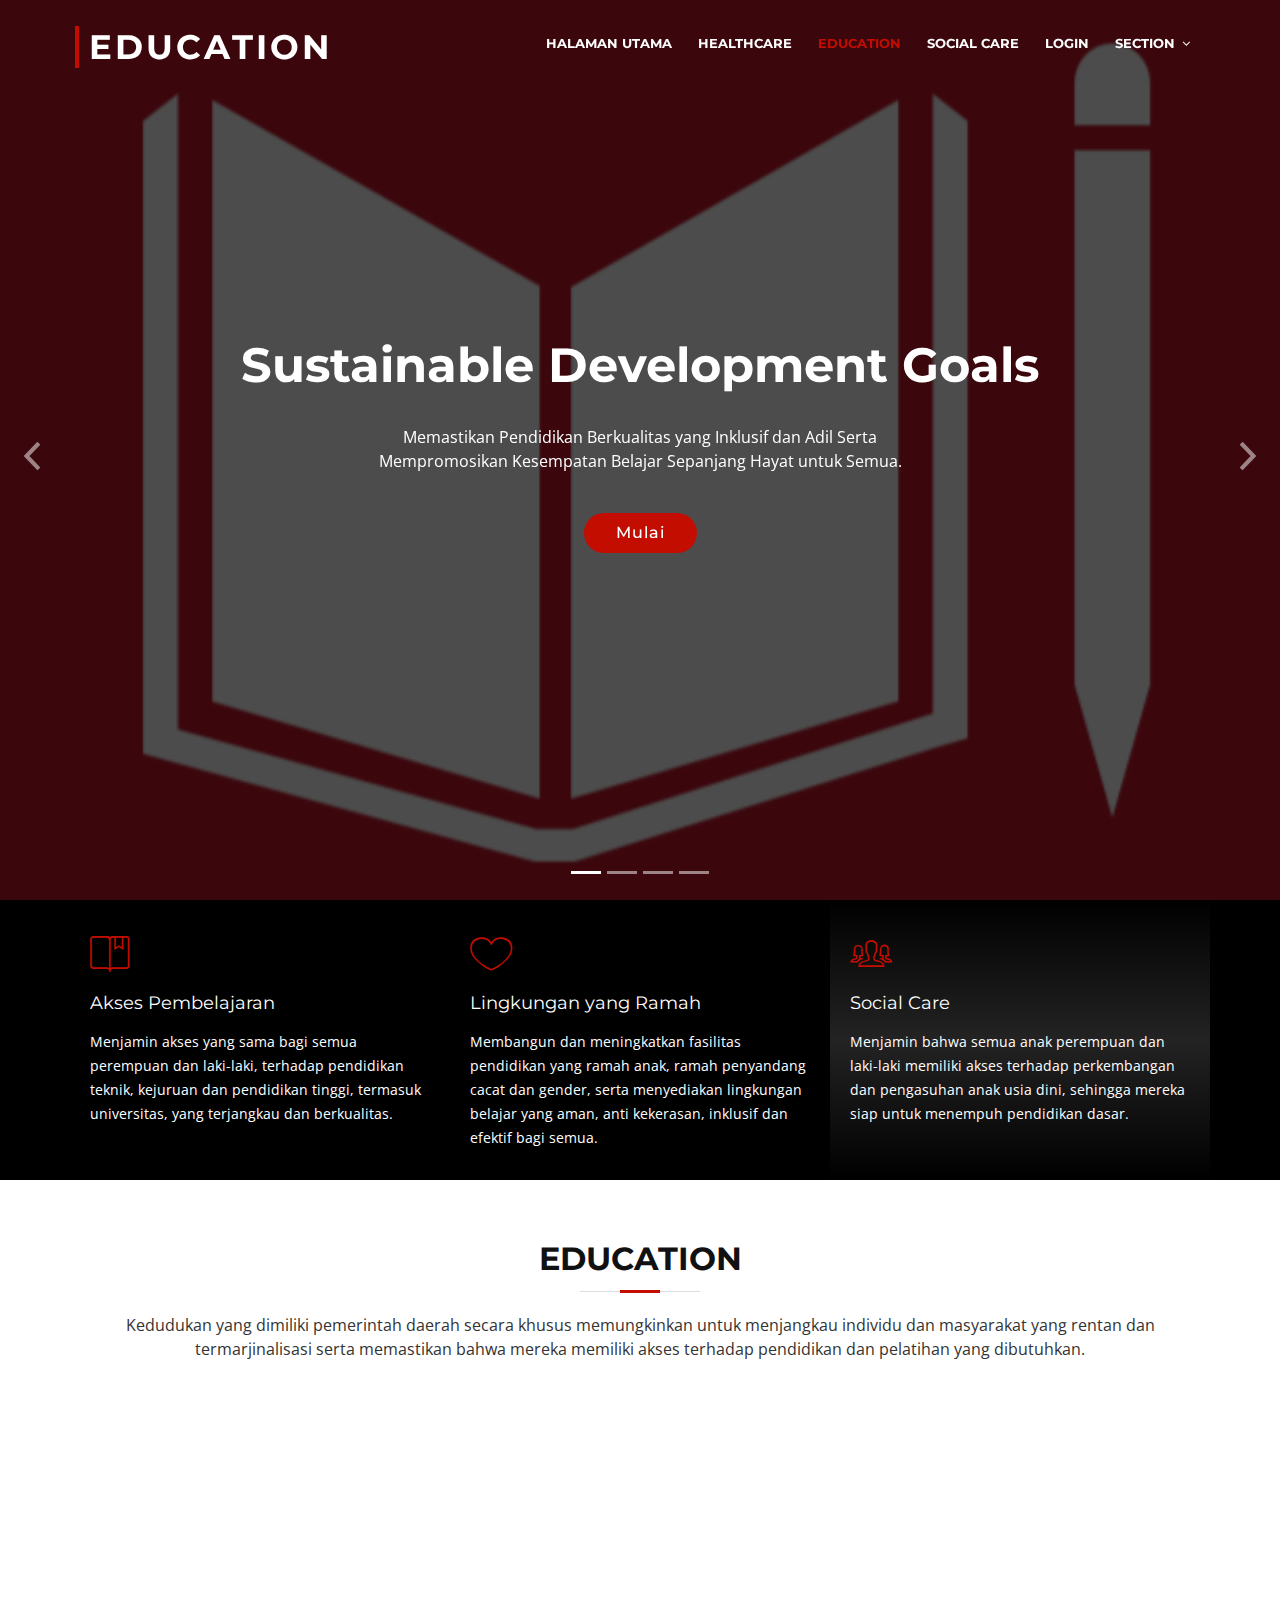
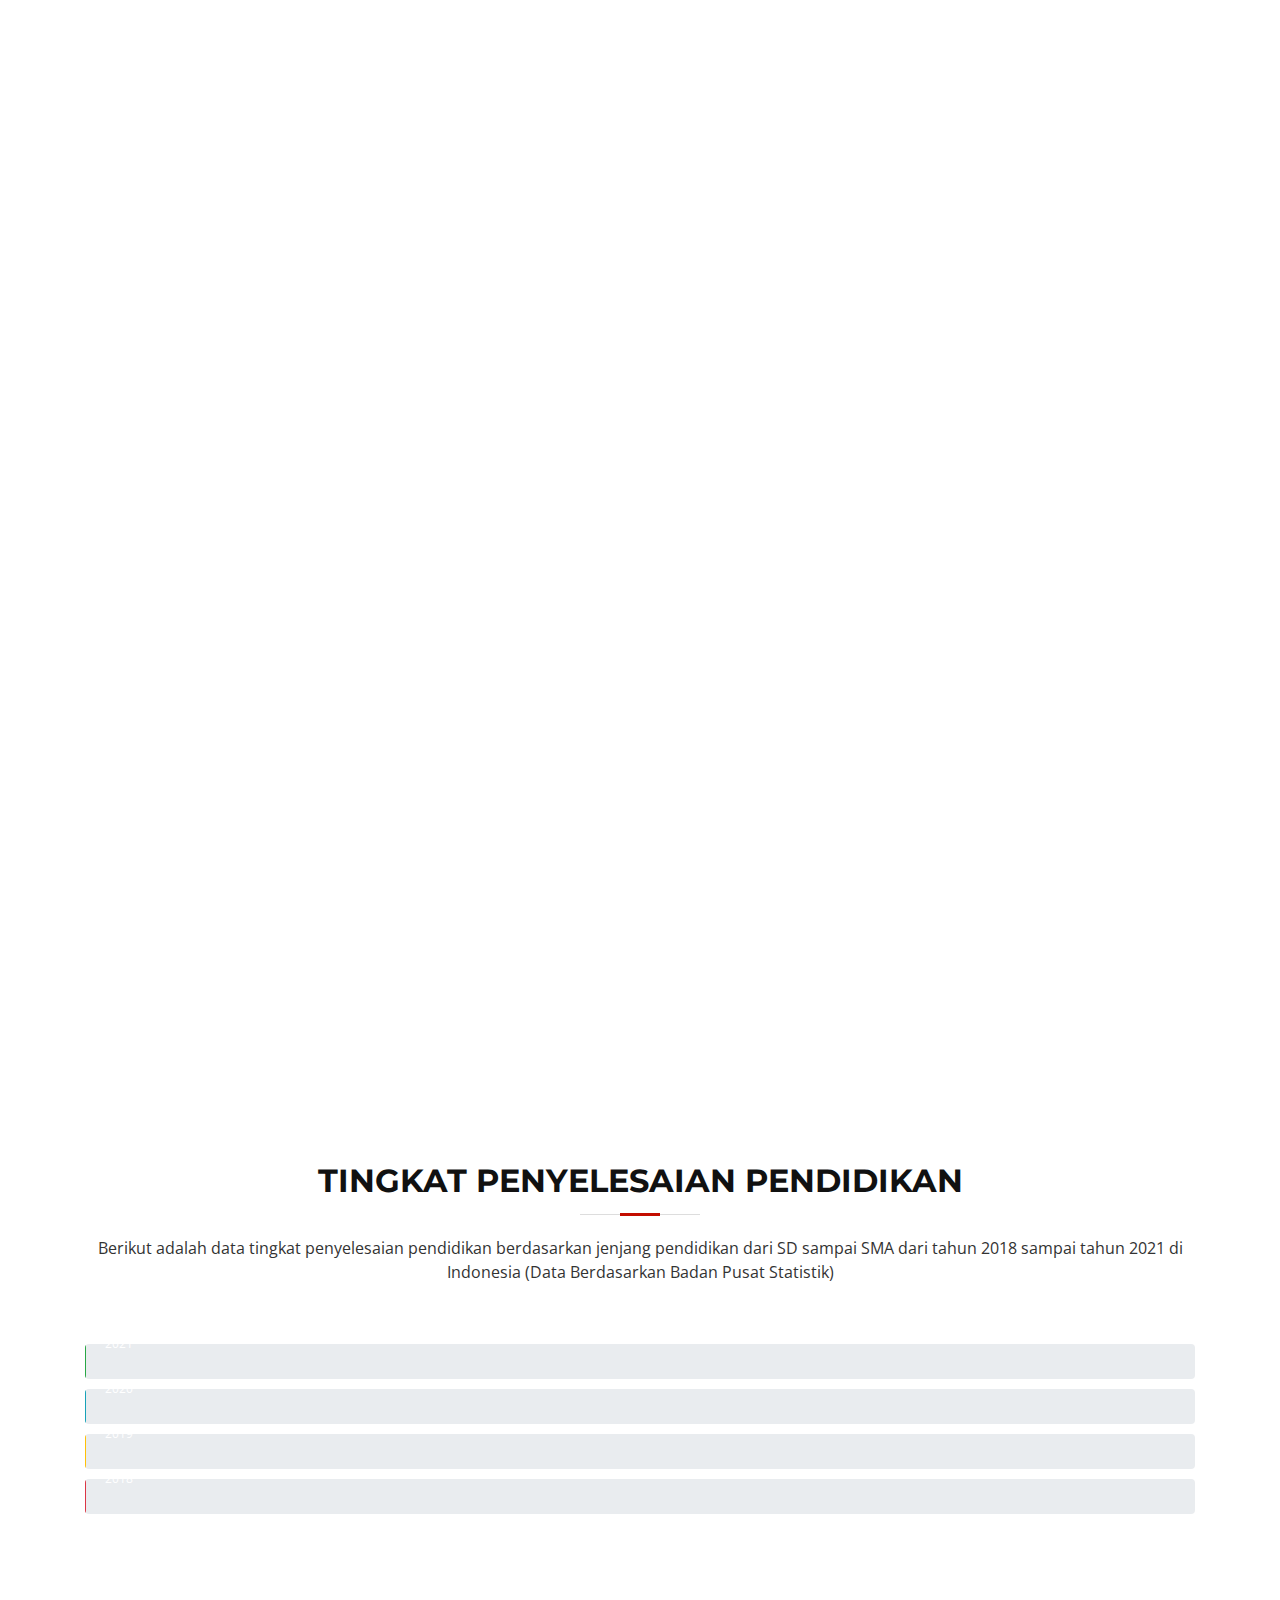
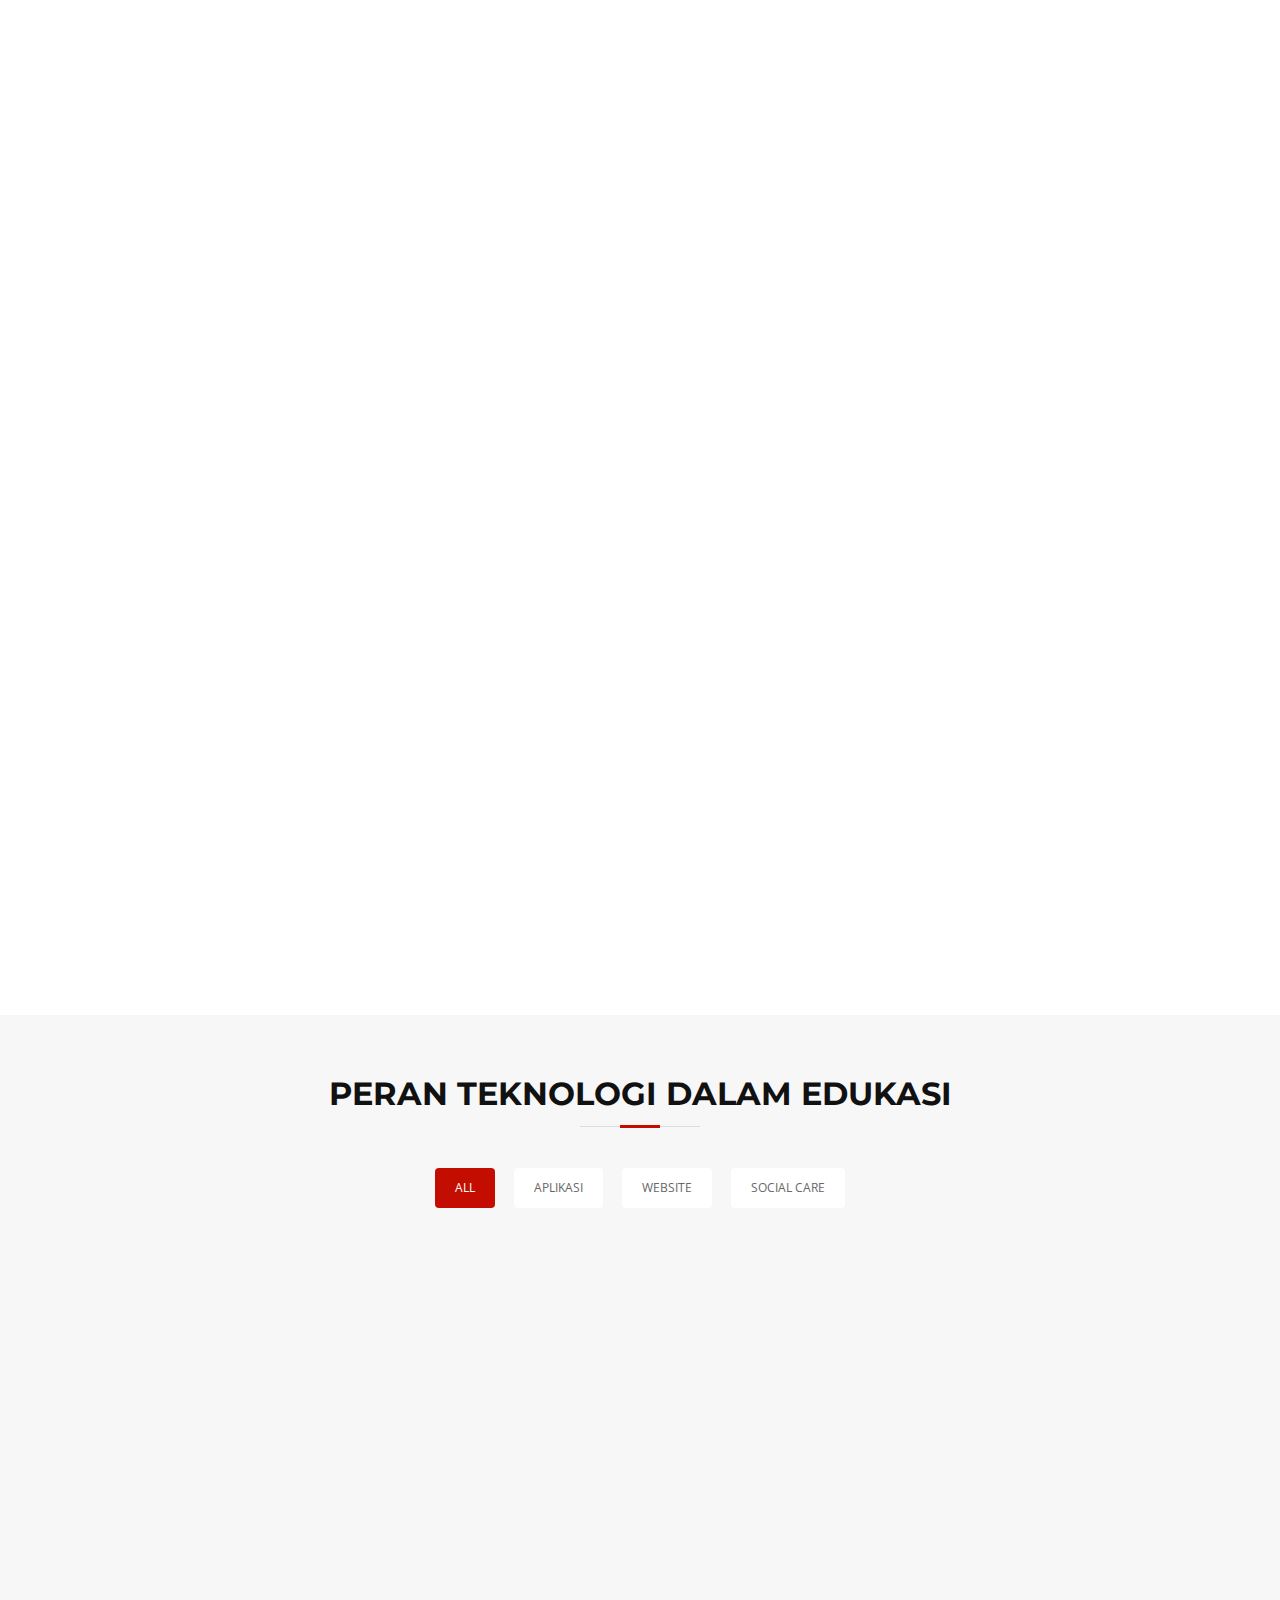
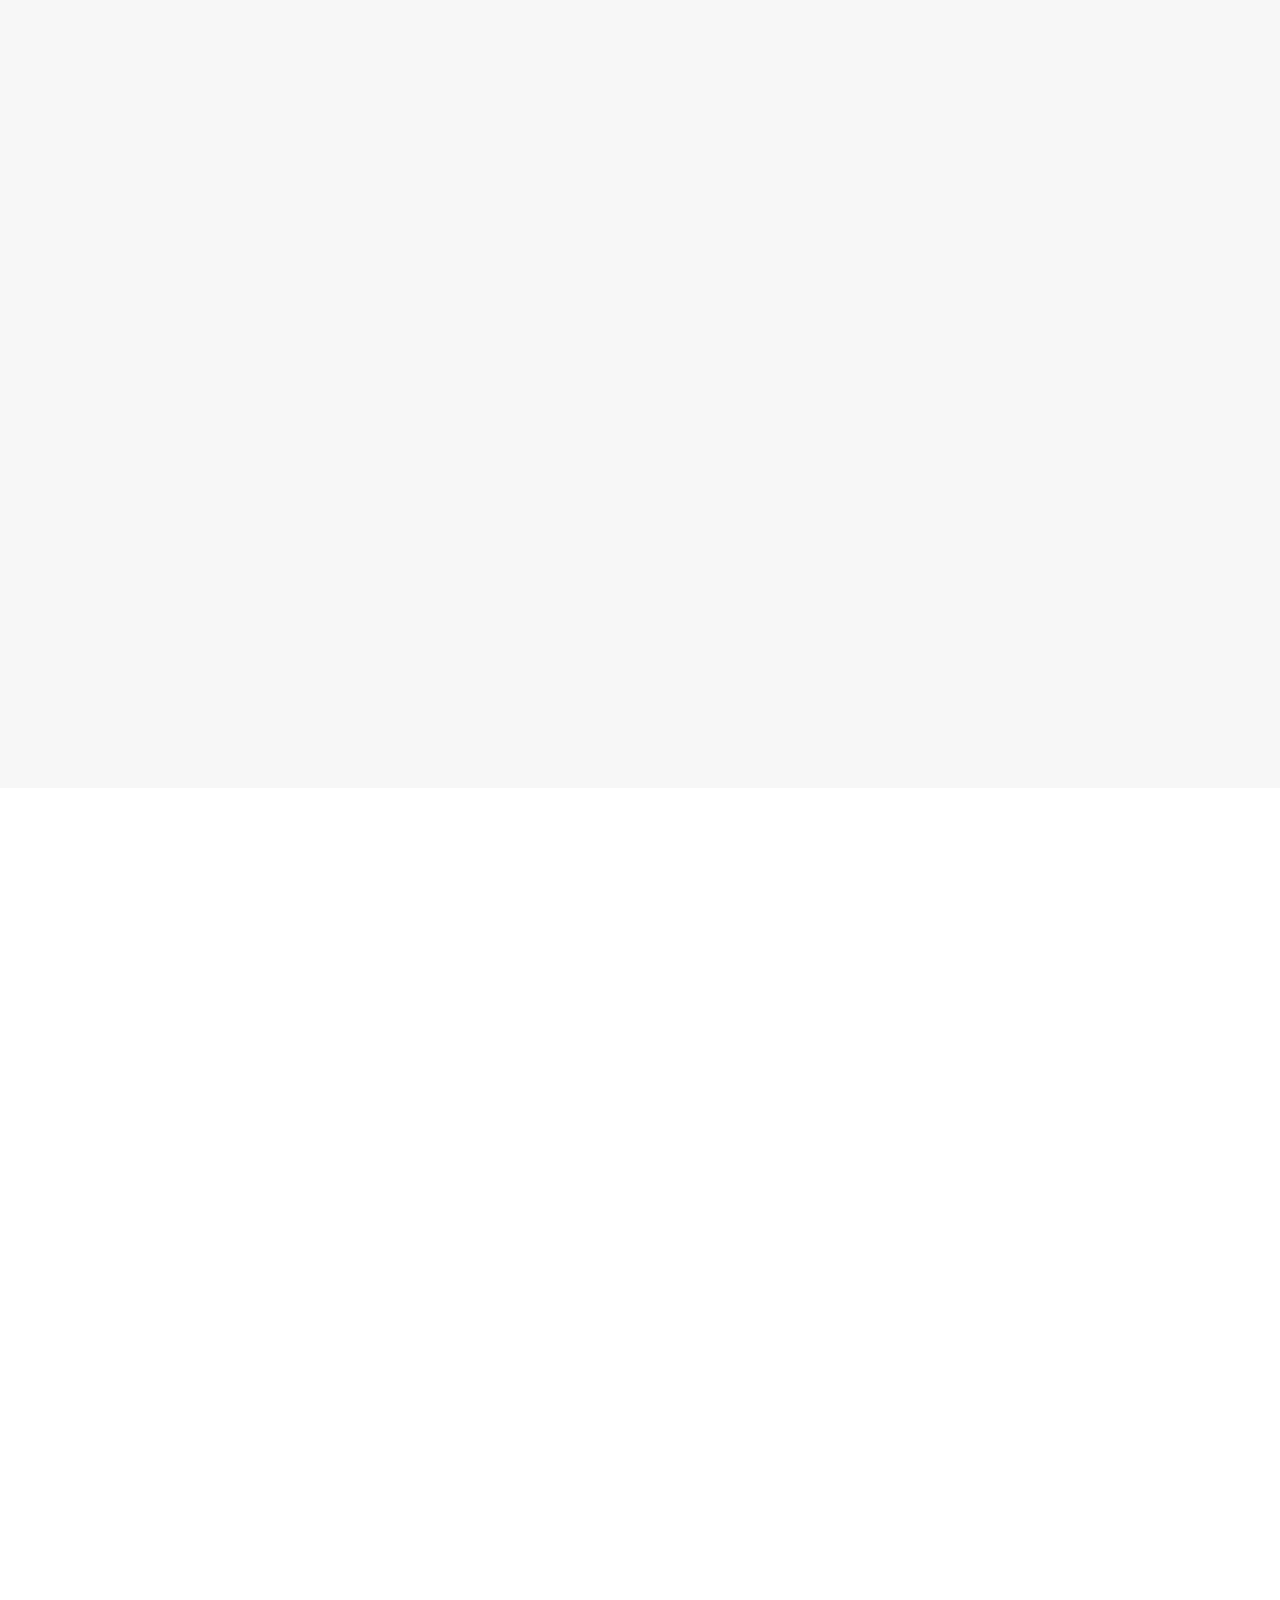
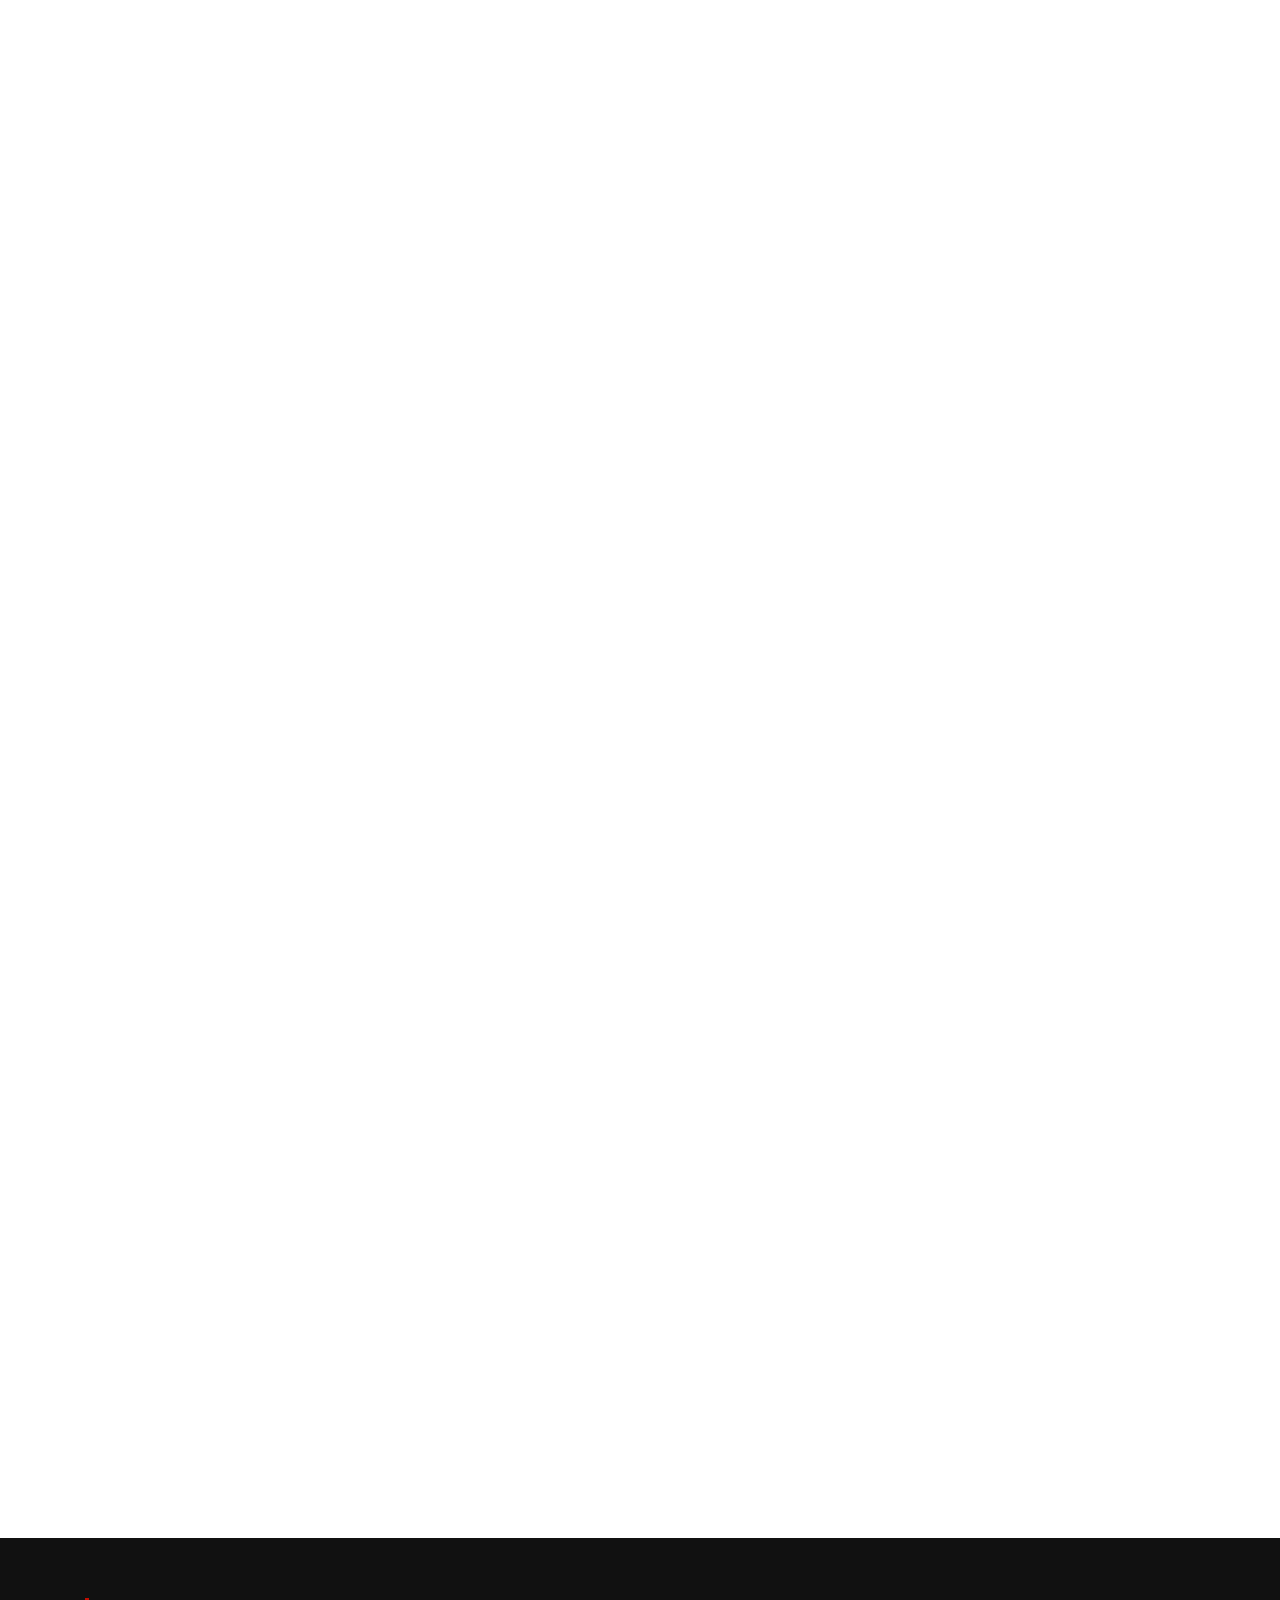
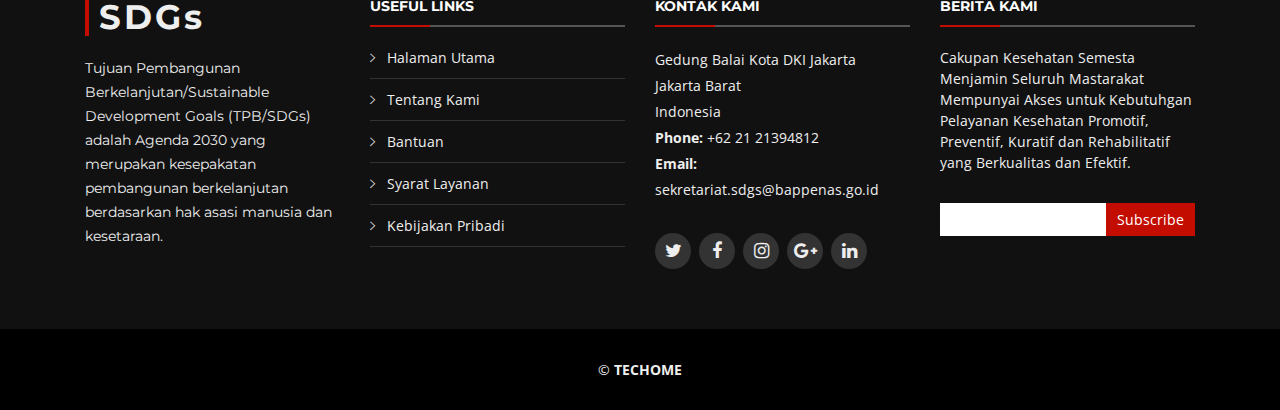
<file: Education.html>
<!DOCTYPE html>
<html lang="en">
<head>
  <meta charset="utf-8">
  <title>Education</title>
  <meta content="width=device-width, initial-scale=1.0" name="viewport">
  <meta content="" name="keywords">
  <meta content="" name="description">

  <!-- Bagian Favicons -->
  <link href="img/trans sdgs.png" rel="icon">
  <link href="img/apple-touch-icon.png" rel="apple-touch-icon">

  <!-- Bagian Fonts Google -->
  <link href="https://fonts.googleapis.com/css?family=Open+Sans:300,300i,400,400i,700,700i|Montserrat:300,400,500,700" rel="stylesheet">

  <!-- Bagian Bootstrap CSS -->
  <link href="lib/bootstrap/css/bootstrap.min.css" rel="stylesheet">

  <!-- Bagian Libraries CSS -->
  <link href="lib/font-awesome/css/font-awesome.min.css" rel="stylesheet">
  <link href="lib/animate/animate.min.css" rel="stylesheet">
  <link href="lib/ionicons/css/ionicons.min.css" rel="stylesheet">
  <link href="lib/owlcarousel/assets/owl.carousel.min.css" rel="stylesheet">
  <link href="lib/lightbox/css/lightbox.min.css" rel="stylesheet">

  <!--Bagian CSS Utama -->
  <link href="css/style edu.css" rel="stylesheet">

</head>

<body>
  <header id="header">
    <div class="container-fluid">
      <div id="logo" class="pull-left">
        <h1><a href="#intro" class="scrollto">EDUCATION</a></h1>
      </div>
      <nav id="nav-menu-container">
        <ul class="nav-menu">
          <li><a href="index.html">Halaman Utama</a></li>
          <li><a href="healthcare.html">Healthcare</a></li>
          <li class="menu-active"><a href="Education.html">Education</a></li>
          <li><a href="sosialcare.html">Social Care</a></li>
          <li><a href="login.html">Login</a></li>
          <li class="menu-has-children"><a href="">Section</a>
            <ul>
              <li><a href="#about">Pengertian</a></li>
              <li><a href="#services">Peran Teknologi</a></li>
              <li><a href="#skills">Pendidikan Indonesia</a></li>
              <li><a href="#facts">Target ke-4 (Edukasi)</a></li>
              <li><a href="#portfolio">Berita</a></li>
              <li><a href="#clients">Sumber</a></li>
              <li><a href="#testimonials">Pendapat</a></li>
              <li><a href="#contact">Kontak</a></li>
            </ul>
          </li>
        </ul>
      </nav>
    </div>
  </header>

  <section id="intro">
    <div class="intro-container">
      <div id="introCarousel" class="carousel  slide carousel-fade" data-ride="carousel">

        <ol class="carousel-indicators"></ol>

        <div class="carousel-inner" role="listbox">

          <div class="carousel-item active">
            <div class="carousel-background"><img src="img/intro-carousel/education.png" alt=""></div>
            <div class="carousel-container">
              <div class="carousel-content">
                <h2>Sustainable Development Goals</h2>
                <p>Memastikan Pendidikan Berkualitas yang Inklusif dan Adil Serta Mempromosikan Kesempatan Belajar Sepanjang Hayat untuk Semua.</p>
                <a href="https://tirto.id/tema-hari-kesadaran-autisme-sedunia-2-april-2022-dan-tujuannya-gqtF" class="btn-get-started scrollto">Mulai</a>
              </div>
            </div>
          </div>

          <div class="carousel-item">
            <div class="carousel-background"><img src="img/intro-carousel/edu news 1.jpg" alt=""></div>
            <div class="carousel-container">
              <div class="carousel-content">
                <h2>Peringatan HAI 2022, Angka Buta Aksara di Indonesia Tinggal 5,6%</h2>
                <p>Kementerian Pendidikan, Kebudayaan, Riset dan Teknologi (Kemendikbudristek) menyampaikan angka buta aksara Indonesia menurun. Hal ini berdasarkan Survey Sosial Ekonomi Nasional (Susesnas) Tahun 2021, angka buta aksara di Indonesia tinggal 1,56% atau 2,7 juta orang.</p>
                <a href="https://www.beritasatu.com/news/974575/peringatan-hai-2022-angka-buta-aksara-di-indonesia-tinggal-56" class="btn-get-started scrollto">Lebih Lengkap</a>
              </div>
            </div>
          </div>

          <div class="carousel-item">
            <div class="carousel-background"><img src="img/intro-carousel/edu news 2.jpeg" alt=""></div>
            <div class="carousel-container">
              <div class="carousel-content">
                <h2>SDGs Center Unair gandeng LSM dan kampus di Yogyakarta bahas isu keberlanjutan</h2>
                <p>Ketua SDGs Center Unair, Bayu Arie Fianto, SE., MBA., PhD. mengatakan melalui kemitraan multipihak, dampak jangka panjang terhadap perwujudan SDGs akan menciptakan ketahanan, keberlanjutan, kesejahteraan, dan perdamaian yang memungkinkan masyarakat untuk hidup di lingkungan yang hijau, sehat, dan nyaman.</p>
                <a href="https://jatim.antaranews.com/berita/636229/sdgs-center-unair-gandeng-lsm-dan-kampus-di-yogyakarta-bahas-isu-keberlanjutan" class="btn-get-started scrollto">Lebih Lengkap</a>
              </div>
            </div>
          </div>

          <div class="carousel-item">
            <div class="carousel-background"><img src="img/intro-carousel/edu news 3.jpg" alt=""></div>
            <div class="carousel-container">
              <div class="carousel-content">
                <h2>Laporan PBB memperingatkan kawasan Karibia akan gagal mencapai tujuan pendidikan 2030.</h2>
                <p>Laporan oleh Organisasi Pendidikan, Ilmu Pengetahuan dan Kebudayaan Perserikatan Bangsa-Bangsa (UNESCO), Dana Anak-anak Perserikatan Bangsa-Bangsa (UNICEF), dan Komisi Ekonomi untuk Amerika Latin dan Karibia (ECLAC) mencatat bahwa, sementara pencapaian dengan tujuan pendidikan yang ditetapkan dalam Berkelanjutan Tujuan Pembangunan 4 (SDG4) dari Agenda 2030 tidak dijamin sebelum pandemi COVID-19, “apalagi sekarang.”</p>
                <a href="https://www.antaranews.com/berita/3076733/pbb-sebut-amerika-latin-catat-pertumbuhan-ekonomi-rendah-di-2022" class="btn-get-started scrollto">Lebih Lengkap</a>
              </div>
            </div>
          </div>

        </div>

        <a class="carousel-control-prev" href="#introCarousel" role="button" data-slide="prev">
          <span class="carousel-control-prev-icon ion-chevron-left" aria-hidden="true"></span>
          <span class="sr-only">Sebelumnya</span>
        </a>

        <a class="carousel-control-next" href="#introCarousel" role="button" data-slide="next">
          <span class="carousel-control-next-icon ion-chevron-right" aria-hidden="true"></span>
          <span class="sr-only">Selanjutnya</span>
        </a>

      </div>
    </div>
  </section>

  <main id="main">

    <section id="featured-services">
      <div class="container">
        <div class="row">

          <div class="col-lg-4 box">
            <i class="ion-ios-bookmarks-outline"></i>
            <h4 class="title"><a href="">Akses Pembelajaran</a></h4>
            <p class="description">
              Menjamin akses yang sama bagi semua perempuan dan laki-laki, terhadap pendidikan teknik, kejuruan dan pendidikan tinggi, termasuk universitas, yang terjangkau dan berkualitas.</p>
          </div>

          <div class="col-lg-4 box">
            <i class="ion-ios-heart-outline"></i>
            <h4 class="title"><a href="">Lingkungan yang Ramah</a></h4>
            <p class="description">
              Membangun dan meningkatkan fasilitas pendidikan yang ramah anak, ramah penyandang cacat dan gender, serta menyediakan lingkungan belajar yang aman, anti kekerasan, inklusif dan efektif bagi semua.</p>
          </div>

          <div class="col-lg-4 box box-bg">
            <i class="ion-ios-people-outline"></i>
            <h4 class="title"><a href="">Social Care</a></h4>
            <p class="description">Menjamin bahwa semua anak perempuan dan laki-laki memiliki akses terhadap perkembangan dan pengasuhan anak usia dini, sehingga mereka siap untuk menempuh pendidikan dasar.</p>
          </div>

        </div>
      </div>
    </section>

    <section id="about">
      <div class="container">

        <header class="section-header">
          <h3>Education</h3>
          <p>Kedudukan yang dimiliki pemerintah daerah secara khusus memungkinkan untuk menjangkau individu dan masyarakat yang rentan dan termarjinalisasi serta memastikan bahwa mereka memiliki akses terhadap pendidikan dan pelatihan yang dibutuhkan.<p>
        </header>

        <div class="row about-cols">

          <div class="col-md-4 wow fadeInUp">
            <div class="about-col">
              <div class="img">
                <img src="img/target.jpg" alt="" class="img-fluid">
                <div class="icon"><i class="ion-android-globe"></i></div>
              </div>
              <h2 class="title"><a href="#">Target Tujuan SDGs 5</a></h2>
              <p>
                Target dari SDGs keempat adalah Quality Education dengan memastikan pendidikan inklusif dan berkualitas untuk semua dan mempromosikan pembelajaran secara terus menerus.              </p>
            </div>
          </div>

          <div class="col-md-4 wow fadeInUp" data-wow-delay="0.1s">
            <div class="about-col">
              <div class="img">
                <img src="img/kebijakan.png" alt="" class="img-fluid">
                <div class="icon"><i class="ion-ios-person-outline"></i></div>
              </div>
              <h2 class="title"><a href="#">Target Tujuan SDGs 5</a></h2>
              <p>
                Pengurangan kemiskinan (pro-poor), perluasan lapangan kerja (pro-job) dan pertumbuhan ekonomi (pro-growth) yang berorientasi pada pemerataan pendapatan antar kelompok masyarakat. </p>
            </div>
          </div>

          <div class="col-md-4 wow fadeInUp" data-wow-delay="0.2s">
            <div class="about-col">
              <div class="img">
                <img src="img/program.jpg" alt="" class="img-fluid">
                <div class="icon"><i class="ion-ios-infinite-outline"></i></div>
              </div>
              <h2 class="title"><a href="#">Program Tujuan SDGs 5</a></h2>
              <p>
                Kemajuan besar telah dicapai untuk meningkatkan akses terhadap pendidikan di semua tingkat dan meningkatkan tingkat partisipasi di sekolah terutama untuk perempuan dan anak perempuan.            </div>
            </div>
          </div>

        </div>

      </div>
    </section>

    <section id="services">
      <div class="container">
        <header class="section-header wow fadeInUp">
          <h3>Peranan Teknologi terhadap Pendidikan Indonesia</h3>
          <p>
            Penerapan teknologi informasi di bidang edukasi diyakini dapat memberikan berbagai manfaat bagi penyedia layanan edukasi. Dengan dukungan teknologi tersebut, manfaat yang dapat diperoleh antara lain adalah tersedianya
            informasi edukasi yang akurat dan komprehensif, sehingga penyedia layanan edukasi dapat memberikan berbagai kemungkinan edukasi terbaik.
          </p>
        </header>

        <div class="row">
          <div class="col-lg-4 col-md-6 box wow bounceInUp" data-wow-duration="1.4s">
            <div class="icon"><i class="ion-ios-analytics-outline"></i></div>
            <h4 class="title"><a href="">E-Learning</a></h4>
            <p class="description">Sistem pembelajaran elektronik dapat didefinisikan sebagai suatu bentuk teknologi informasi yang diterapkan di bidang pendidikan berupa situs web yang dapat diakses di mana saja.</p>
          </div>
          <div class="col-lg-4 col-md-6 box wow bounceInUp" data-wow-duration="1.4s">
            <div class="icon"><i class="ion-ios-speedometer-outline"></i></div>
            <h4 class="title"><a href="">Link and Match</a></h4>
            <p class="description">Melalui fitur kursus dan juga assessment menggunakan kuis. Sehingga dapat menciptakan tenaga kerja yang kredibel, kompeten dan berdaya saing.</p>
          </div>
          <div class="col-lg-4 col-md-6 box wow bounceInUp" data-wow-duration="1.4s">
            <div class="icon"><i class="ion-ios-bookmarks-outline"></i></div>
            <h4 class="title"><a href="">Kursus dan Edukasi 4.0</a></h4>
            <p class="description">Jenis kursus yang ada di Edukasi 4.0 kursus gratis dan berbayar di bidang blockchain, cryptocurrency, artificial intelligence, internet of things, big data, robotic, digital marketing dan cloud computing.</p>
          </div>
          <div class="col-lg-4 col-md-6 box wow bounceInUp" data-wow-delay="0.1s" data-wow-duration="1.4s">
            <div class="icon"><i class="ion-ios-paper-outline"></i></div>
            <h4 class="title"><a href="">Banyaknya Pilihan Platform Pembelajaran</a></h4>
            <p class="description">Dengan banyaknya sumber informasi mengenai pendidikan di dunia teknologi membebaskan kita untuk memilih platform pembelajaran yang ada, seperti youtube, web browser, sosial media, dan lain-lain.</p>
          </div>
          <div class="col-lg-4 col-md-6 box wow bounceInUp" data-wow-delay="0.1s" data-wow-duration="1.4s">
            <div class="icon"><i class="ion-ios-barcode-outline"></i></div>
            <h4 class="title"><a href="">Penyimpanan Data yang Lebih Mudah </a></h4>
            <p class="description">Dengan adanya teknologi, penyedia layanan menjadi lebih mudah dalam menyimpan data-data penting mengenai hal tentang pembelajaran untuk dimengerti kalangan luas.</p>
          </div>
          <div class="col-lg-4 col-md-6 box wow bounceInUp" data-wow-delay="0.1s" data-wow-duration="1.4s">
            <div class="icon"><i class="ion-ios-people-outline"></i></div>
            <h4 class="title"><a href="">Video Interaktif</a></h4>
            <p class="description">Dengan adanya video interaktif di dunia teknologi untuk pendidikan, kita bisa jadi lebih merasa "hadir" pada saat tersebut karena interaksi yang terjadi dalam video antara individu.</p>
          </div>
        </div>
      </div>
    </section>


    <section id="skills">
      <div class="container">
        <header class="section-header">
          <h3>Tingkat Penyelesaian Pendidikan</h3>
          <p>
            Berikut adalah data tingkat penyelesaian pendidikan berdasarkan jenjang pendidikan dari SD sampai SMA dari tahun 2018 sampai tahun 2021 di Indonesia (Data Berdasarkan Badan Pusat Statistik)
          </p>
        </header>

        <div class="skills-content">
          <div class="progress">
            <div class="progress-bar bg-success" role="progressbar" aria-valuenow="85.23" aria-valuemin="0" aria-valuemax="100">
              <span class="skill">2021 <i class="val">85.23%</i></span>
            </div>
          </div>

          <div class="progress">
            <div class="progress-bar bg-info" role="progressbar" aria-valuenow="82.61" aria-valuemin="0" aria-valuemax="100">
              <span class="skill">2020 <i class="val">82.61%</i></span>
            </div>
          </div>

          <div class="progress">
            <div class="progress-bar bg-warning" role="progressbar" aria-valuenow="79.68" aria-valuemin="0" aria-valuemax="100">
              <span class="skill">2019 <i class="val">79.68%</i></span>
            </div>
          </div>

          <div class="progress">
            <div class="progress-bar bg-danger" role="progressbar" aria-valuenow="80.49" aria-valuemin="0" aria-valuemax="100">
              <span class="skill">2018 <i class="val">80.49%</i></span>
            </div>
          </div>
        </div>
      </div>
    </section>

    <section id="facts" class="wow fadeIn">
      <div class="container">
        <header class="section-header">
          <h3>Mengenal Lebih Dekat</h3>
          <p>Sustainable Development Goals 4 | Education</p>
        </header>

        <div class="row counters">
          <div class="col-lg-3 col-6 text-center">
            <span data-toggle="counter-up">10</span>
            <p>Target</p>
          </div>

          <div class="col-lg-3 col-6 text-center">
            <span data-toggle="counter-up">21</span>
            <p>Acara</p>
          </div>

          <div class="col-lg-3 col-6 text-center">
            <span data-toggle="counter-up">8</span>
            <p>Publikasi</p>
          </div>

          <div class="col-lg-3 col-6 text-center">
            <span data-toggle="counter-up">1504</span>
            <p>Aksi</p>
          </div>
        </div>

        <div class="facts-img">
          <div class="skills-row animate" data-animate="fadeInDown" style="padding-bottom: 100px; padding-top: 50px">
            <iframe width="750" height="515" src="https://www.youtube.com/embed/dKip3rpuEvY" title="YouTube video player" frameborder="0" allow="accelerometer; autoplay; clipboard-write; encrypted-media; gyroscope; picture-in-picture" allowfullscreen></iframe>
          </div>
        </div>
      </div>
    </section>

    <section id="portfolio"  class="section-bg" >
      <div class="container">

        <header class="section-header">
          <h3 class="section-title">PERAN TEKNOLOGI DALAM EDUKASI</h3>
        </header>

        <div class="row">
          <div class="col-lg-12">
            <ul id="portfolio-flters">
              <li data-filter="*" class="filter-active">All</li>
              <li data-filter=".filter-healthcare">Aplikasi</li>
              <li data-filter=".filter-Education">Website</li>
              <li data-filter=".filter-SocialCare">Social Care</li>
            </ul>
          </div>
        </div>

        <div class="row portfolio-container">

          <div class="col-lg-4 col-md-6 portfolio-item filter-healthcare wow fadeInUp">
            <div class="portfolio-wrap">
              <figure>
                <img src="img/portfolio/brainly.png" class="img-fluid" alt="">
                <a href="img/portfolio/brainly.png" data-lightbox="portfolio" data-title="Healthcare 1" class="link-preview" title="Preview"><i class="ion ion-eye"></i></a>
                <a href="https://brainly.co.id/" class="link-details" title="More Details"><i class="ion ion-android-open"></i></a>
              </figure>

              <div class="portfolio-info">
                <h4><a href="#">Aplikasi</a></h4>
                <p>Aplikasi Edukasi 1</p>
              </div>
            </div>
          </div>

          <div class="col-lg-4 col-md-6 portfolio-item filter-healthcare wow fadeInUp">
            <div class="portfolio-wrap">
              <figure>
                <img src="img/portfolio/dicoding.jpg" class="img-fluid" alt="">
                <a href="img/portfolio/dicoding.jpg" class="link-preview" data-lightbox="portfolio" data-title="Healthcare 2" title="Preview"><i class="ion ion-eye"></i></a>
                <a href="https://www.dicoding.com/" class="link-details" title="More Details"><i class="ion ion-android-open"></i></a>
              </figure>

              <div class="portfolio-info">
                <h4><a href="#">Aplikasi</a></h4>
                <p>Aplikasi Edukasi 2</p>
              </div>
            </div>
          </div>

          <div class="col-lg-4 col-md-6 portfolio-item filter-healthcare wow fadeInUp">
            <div class="portfolio-wrap">
              <figure>
                <img src="img/portfolio/hacktive8.jpg" class="img-fluid" alt="">
                <a href="img/portfolio/hacktive8.jpg" class="link-preview" data-lightbox="portfolio" data-title="Healthcare 3" title="Preview"><i class="ion ion-eye"></i></a>
                <a href="https://www.hacktiv8.com/" class="link-details" title="More Details"><i class="ion ion-android-open"></i></a>
              </figure>

              <div class="portfolio-info">
                <h4><a href="#">Aplikasi</a></h4>
                <p>Aplikasi Edukasi 3</p>
              </div>
            </div>
          </div>

          <div class="col-lg-4 col-md-6 portfolio-item filter-Education wow fadeInUp">
            <div class="portfolio-wrap">
              <figure>
                <img src="img/portfolio/pahamify.png" class="img-fluid" alt="">
                <a href="img/portfolio/pahamify.png" class="link-preview" data-lightbox="portfolio" data-title="Education 3" title="Preview"><i class="ion ion-eye"></i></a>
                <a href="https://pahamify.com/" class="link-details" title="More Details"><i class="ion ion-android-open"></i></a>
              </figure>

              <div class="portfolio-info">
                <h4><a href="#">Website</a></h4>
                <p>Website Edukasi 1</p>
              </div>
            </div>
          </div>


          <div class="col-lg-4 col-md-6 portfolio-item filter-Education wow fadeInUp">
            <div class="portfolio-wrap">
              <figure>
                <img src="img/portfolio/zenius.jpg" class="img-fluid" alt="">
                <a href="img/portfolio/zenius.jpg" class="link-preview" data-lightbox="portfolio" data-title="Education 2" title="Preview"><i class="ion ion-eye"></i></a>
                <a href="https://www.zenius.net/" class="link-details" title="More Details"><i class="ion ion-android-open"></i></a>
              </figure>

              <div class="portfolio-info">
                <h4><a href="#">Website</a></h4>
                <p>Website Edukasi 2</p>
              </div>
            </div>
          </div>

          <div class="col-lg-4 col-md-6 portfolio-item filter-Education wow fadeInUp">
            <div class="portfolio-wrap">
              <figure>
                <img src="img/portfolio/ruangguru.jpg" class="img-fluid" alt="">
                <a href="img/portfolio/ruangguru.jpg" class="link-preview" data-lightbox="portfolio" data-title="Education 1" title="Preview"><i class="ion ion-eye"></i></a>
                <a href="https://www.ruangguru.com/" class="link-details" title="More Details"><i class="ion ion-android-open"></i></a>
              </figure>

              <div class="portfolio-info">
                <h4><a href="#">Website</a></h4>
                <p>Website Edukasi 3</p>
              </div>
            </div>
          </div>


          <div class="col-lg-4 col-md-6 portfolio-item filter-SocialCare wow fadeInUp">
            <div class="portfolio-wrap">
              <figure>
                <img src="img/portfolio/gclass.png" class="img-fluid" alt="">
                <a href="img/portfolio/gclass.png" class="link-preview" data-lightbox="portfolio" data-title="Socail Care 1" title="Preview"><i class="ion ion-eye"></i></a>
                <a href="https://classroom.google.com/" class="link-details" title="More Details"><i class="ion ion-android-open"></i></a>
              </figure>

              <div class="portfolio-info">
                <h4><a href="#">Learning Management System</a></h4>
                <p>LMS Edukasi 1</p>
              </div>
            </div>
          </div>

          <div class="col-lg-4 col-md-6 portfolio-item filter-SocialCare wow fadeInUp">
            <div class="portfolio-wrap">
              <figure>
                <img src="img/portfolio/canva.png" class="img-fluid" alt="">
                <a href="img/portfolio/canva.png" class="link-preview" data-lightbox="portfolio" data-title="Social Care 2" title="Preview"><i class="ion ion-eye"></i></a>
                <a href="https://www.canva.com/id_id/" class="link-details" title="More Details"><i class="ion ion-android-open"></i></a>
              </figure>

              <div class="portfolio-info">
                <h4><a href="#">Learning Management System</a></h4>
                <p>LMS Edukasi 2</p>
              </div>
            </div>
          </div>

          <div class="col-lg-4 col-md-6 portfolio-item filter-SocialCare wow fadeInUp">
            <div class="portfolio-wrap">
              <figure>
                <img src="img/portfolio/msteams.jpg" class="img-fluid" alt="">
                <a href="img/portfolio/msteams.jpg" class="link-preview" data-lightbox="portfolio" data-title="Social Care 3" title="Preview"><i class="ion ion-eye"></i></a>
                <a href="https://www.microsoft.com/id-id/microsoft-teams/log-in" class="link-details" title="More Details"><i class="ion ion-android-open"></i></a>
              </figure>

              <div class="portfolio-info">
                <h4><a href="#">Learning Management System</a></h4>
                <p>LMS Edukasi 3</p>
              </div>
            </div>
          </div>

        </div>

      </div>
    </section>

    <section id="clients" class="wow fadeInUp">
      <div class="container">
        <header class="section-header">
          <h3>Sumber</h3>
        </header>

        <div class="owl-carousel clients-carousel">
          <img src="img/sdgs-wheel2.png" alt="" />
          <img src="img/indoun.png"  alt=""/>
          <img src="img/kemenkes.jpg" alt="" />
          <img src = "img/800px-Logo_Bappenas_Indonesia_(National_Development_Planning_Agency).png" alt=""/>
          <img src = "img/bps.png" alt=""/>
          <img src = "img/invention.png" alt=""/>
          <img src = "img/himako.png" alt=""/>
        </div>
      </div>
    </section>

    <section id="testimonials" class="section-bg wow fadeInUp">
      <div class="container">

        <header class="section-header">
          <h3>Apa Kata Mereka</h3>
        </header>

        <div class="owl-carousel testimonials-carousel">

          <div class="testimonial-item">
            <img src="img/nadiem.jpg" class="testimonial-img" alt="">
            <h3>Nadiem Makarim</h3>
            <h4>Menteri Pendidikan, Kebudayaan, Riset, dan Teknologi Indonesia</h4>
            <p>
              <img src="img/quote-sign-left.png" class="quote-sign-left" alt="">
              Terima kasih untuk lebih dari 1,2 juta pendidik sudah mengakses dan saling berbagi materi di platform Merdeka Mengajar, sebuah kanal bagi guru-guru untuk belajar, untuk mengajar, dan untuk berkarya serta mendukung implementasi Kurikulum Merdeka.
              <img src="img/quote-sign-right.png" class="quote-sign-right" alt="">
            </p>
          </div>

          <div class="testimonial-item">
            <img src="img/putri alam.jpg" class="testimonial-img" alt="">
            <h3>Putri Alam</h3>
            <h4>Direktur Hubungan Pemerintah & Kebijakan Publik di Google Indonesia</h4>
            <p>
              <img src="img/quote-sign-left.png" class="quote-sign-left" alt="">
              Kami sangat bangga dengan antusiasme dan dukungan dari Universitas seluruh Indonesia yang tergambar dari jumlah pendaftar tahun ini. Selama tiga tahun program ini telah menarik hampir 100.000 pendaftar, melatih kompetensi IT pada lebih dari 6.400 peserta, dan mengentaskan lebih dari 5.000 lulusan, di antaranya, 27% adalah perempuan.
              <img src="img/quote-sign-left.png" class="quote-sign-left" alt="">
            </p>
          </div>

        </div>

      </div>
    </section>

    <section id="team">
      <div class="container">
        <div class="section-header wow fadeInUp">
          <h3>Tim</h3>
          <p>Anggota Tim Techome Invention 2022</p>
        </div>

        <div class="row">

          <div class="col-lg-3 col-md-6 wow">
            <div class="member">
              <div class="member-info">
                <div class="member-info-content">
                  </div>
                </div>
              </div>
            </div>

          <div class="col-lg-3 col-md-6 wow fadeInUp">
            <div class="member">
              <img src="img/foto 4x6 terbaru.jpg" class="img-fluid" alt="">
              <div class="member-info">
                <div class="member-info-content">
                  <h4>Doan Carlos Embara</h4>
                  <span>Anggota</span>
                  <div class="social">
                    <a href=""><i class="fa fa-twitter"></i></a>
                    <a href=""><i class="fa fa-facebook"></i></a>
                    <a href=""><i class="fa fa-google-plus"></i></a>
                    <a href="https://www.linkedin.com/in/doancarlosembara/"><i class="fa fa-linkedin"></i></a>
                  </div>
                </div>
              </div>
            </div>
          </div>

          <div class="col-lg-3 col-md-6 wow fadeInUp" data-wow-delay="0.2s">
            <div class="member">
              <img src="img/foto george.jpg" class="img-fluid" alt="">
              <div class="member-info">
                <div class="member-info-content">
                  <h4>George Miracle Theophylus</h4>
                  <span>Anggota</span>
                  <div class="social">
                    <a href=""><i class="fa fa-twitter"></i></a>
                    <a href=""><i class="fa fa-facebook"></i></a>
                    <a href=""><i class="fa fa-google-plus"></i></a>
                    <a href=""><i class="fa fa-linkedin"></i></a>
                  </div>
                </div>
              </div>
            </div>
          </div>
          
          <div class="col-lg-3 col-md-6 wow">
            <div class="member">
              <div class="member-info">
                <div class="member-info-content">
                  </div>
                </div>
              </div>
            </div>

        </div>

      </div>
    </section>

    <section id="contact" class="section-bg wow fadeInUp">
      <div class="container">

        <div class="section-header">
          <h3>Kontak Kami</h3>
          <p>Ada Pertanyaan Mengenai SDGs?</p>
        </div>

        <div class="row contact-info">

          <div class="col-md-4">
            <div class="contact-address">
              <i class="ion-ios-location-outline"></i>
              <h3>Alamat</h3>
              <address>Gedung Balai Kota DKI Jakarta, Jakarta Barat</address>
            </div>
          </div>

          <div class="col-md-4">
            <div class="contact-phone">
              <i class="ion-ios-telephone-outline"></i>
              <h3>Nomor</h3>
              <p><a href="tel:+62 21 21394812">+62 21 21394812</a></p>
            </div>
          </div>

          <div class="col-md-4">
            <div class="contact-email">
              <i class="ion-ios-email-outline"></i>
              <h3>Email</h3>
              <p><a href="mailto:info@example.com">sekretariat.sdgs@bappenas.go.id</a></p>
            </div>
          </div>

        </div>

        <div class="form">
          <div id="sendmessage">Pesan Anda Telah Terkirim, Terim Kasih!</div>
          <div id="errormessage"></div>
          <form action="" method="post" role="form" class="contactForm">
            <div class="form-row">
              <div class="form-group col-md-6">
                <input type="text" name="name" class="form-control" id="name" placeholder="Nama Anda" data-rule="minlen:4" data-msg="Please enter at least 4 chars" />
                <div class="validation"></div>
              </div>
              <div class="form-group col-md-6">
                <input type="email" class="form-control" name="email" id="email" placeholder="Email Anda" data-rule="email" data-msg="Please enter a valid email" />
                <div class="validation"></div>
              </div>
            </div>
            <div class="form-group">
              <input type="text" class="form-control" name="subject" id="subject" placeholder="Subject" data-rule="minlen:4" data-msg="Please enter at least 8 chars of subject" />
              <div class="validation"></div>
            </div>
            <div class="form-group">
              <textarea class="form-control" name="message" rows="5" data-rule="required" data-msg="Pesan yang Ingin Disampaikan" placeholder="Message"></textarea>
              <div class="validation"></div>
            </div>
            <div class="text-center"><button type="submit">Kirim Pesan</button></div>
          </form>
        </div>

      </div>
    </section>

  </main>
  <footer id="footer">
    <div class="footer-top">
      <div class="container">
        <div class="row">

          <div class="col-lg-3 col-md-6 footer-info">
            <h3>SDGs</h3>
            <p>Tujuan Pembangunan Berkelanjutan/Sustainable Development Goals (TPB/SDGs) adalah Agenda 2030 yang merupakan kesepakatan pembangunan berkelanjutan berdasarkan hak asasi manusia dan kesetaraan.</p>
          </div>

          <div class="col-lg-3 col-md-6 footer-links">
            <h4>Useful Links</h4>
            <ul>
              <li><i class="ion-ios-arrow-right"></i> <a href="#">Halaman Utama</a></li>
              <li><i class="ion-ios-arrow-right"></i> <a href="#">Tentang Kami</a></li>
              <li><i class="ion-ios-arrow-right"></i> <a href="#">Bantuan</a></li>
              <li><i class="ion-ios-arrow-right"></i> <a href="#">Syarat Layanan</a></li>
              <li><i class="ion-ios-arrow-right"></i> <a href="#">Kebijakan Pribadi</a></li>
            </ul>
          </div>

          <div class="col-lg-3 col-md-6 footer-contact">
            <h4>Kontak Kami</h4>
            <p>
              Gedung Balai Kota DKI Jakarta<br>
              Jakarta Barat<br>
              Indonesia <br>
              <strong>Phone:</strong> +62 21 21394812<br>
              <strong>Email:</strong> sekretariat.sdgs@bappenas.go.id<br>
            </p>

            <div class="social-links">
              <a href="#" class="twitter"><i class="fa fa-twitter"></i></a>
              <a href="#" class="facebook"><i class="fa fa-facebook"></i></a>
              <a href="#" class="instagram"><i class="fa fa-instagram"></i></a>
              <a href="#" class="google-plus"><i class="fa fa-google-plus"></i></a>
              <a href="#" class="linkedin"><i class="fa fa-linkedin"></i></a>
            </div>

          </div>

          <div class="col-lg-3 col-md-6 footer-newsletter">
            <h4>Berita Kami</h4>
            <p>Cakupan Kesehatan Semesta Menjamin Seluruh Mastarakat Mempunyai Akses untuk Kebutuhgan Pelayanan Kesehatan Promotif, Preventif, Kuratif dan Rehabilitatif yang Berkualitas dan Efektif.</p>
            <form action="" method="post">
              <input type="email" name="email"><input type="submit"  value="Subscribe">
            </form>
          </div>

        </div>
      </div>
    </div>

    <div class="container">
      <div class="copyright">
        &copy; <strong>TECHOME</strong>
      </div>
      <div class="credits">
      </div>
    </div>
  </footer>

  <a href="#" class="back-to-top"><i class="fa fa-chevron-up"></i></a>


  <!-- Bagian Libraries JavaScript -->
  <script src="lib/jquery/jquery.min.js"></script>
  <script src="lib/jquery/jquery-migrate.min.js"></script>
  <script src="lib/bootstrap/js/bootstrap.bundle.min.js"></script>
  <script src="lib/easing/easing.min.js"></script>
  <script src="lib/superfish/hoverIntent.js"></script>
  <script src="lib/superfish/superfish.min.js"></script>
  <script src="lib/wow/wow.min.js"></script>
  <script src="lib/waypoints/waypoints.min.js"></script>
  <script src="lib/counterup/counterup.min.js"></script>
  <script src="lib/owlcarousel/owl.carousel.min.js"></script>
  <script src="lib/isotope/isotope.pkgd.min.js"></script>
  <script src="lib/lightbox/js/lightbox.min.js"></script>
  <script src="lib/touchSwipe/jquery.touchSwipe.min.js"></script>

  <!-- Bagian Form Kontak -->
  <script src="contactform/contactform.js"></script>

  <!-- File JS Utama -->
  <script src="js/main.js"></script>

</body>
</html>
</file>
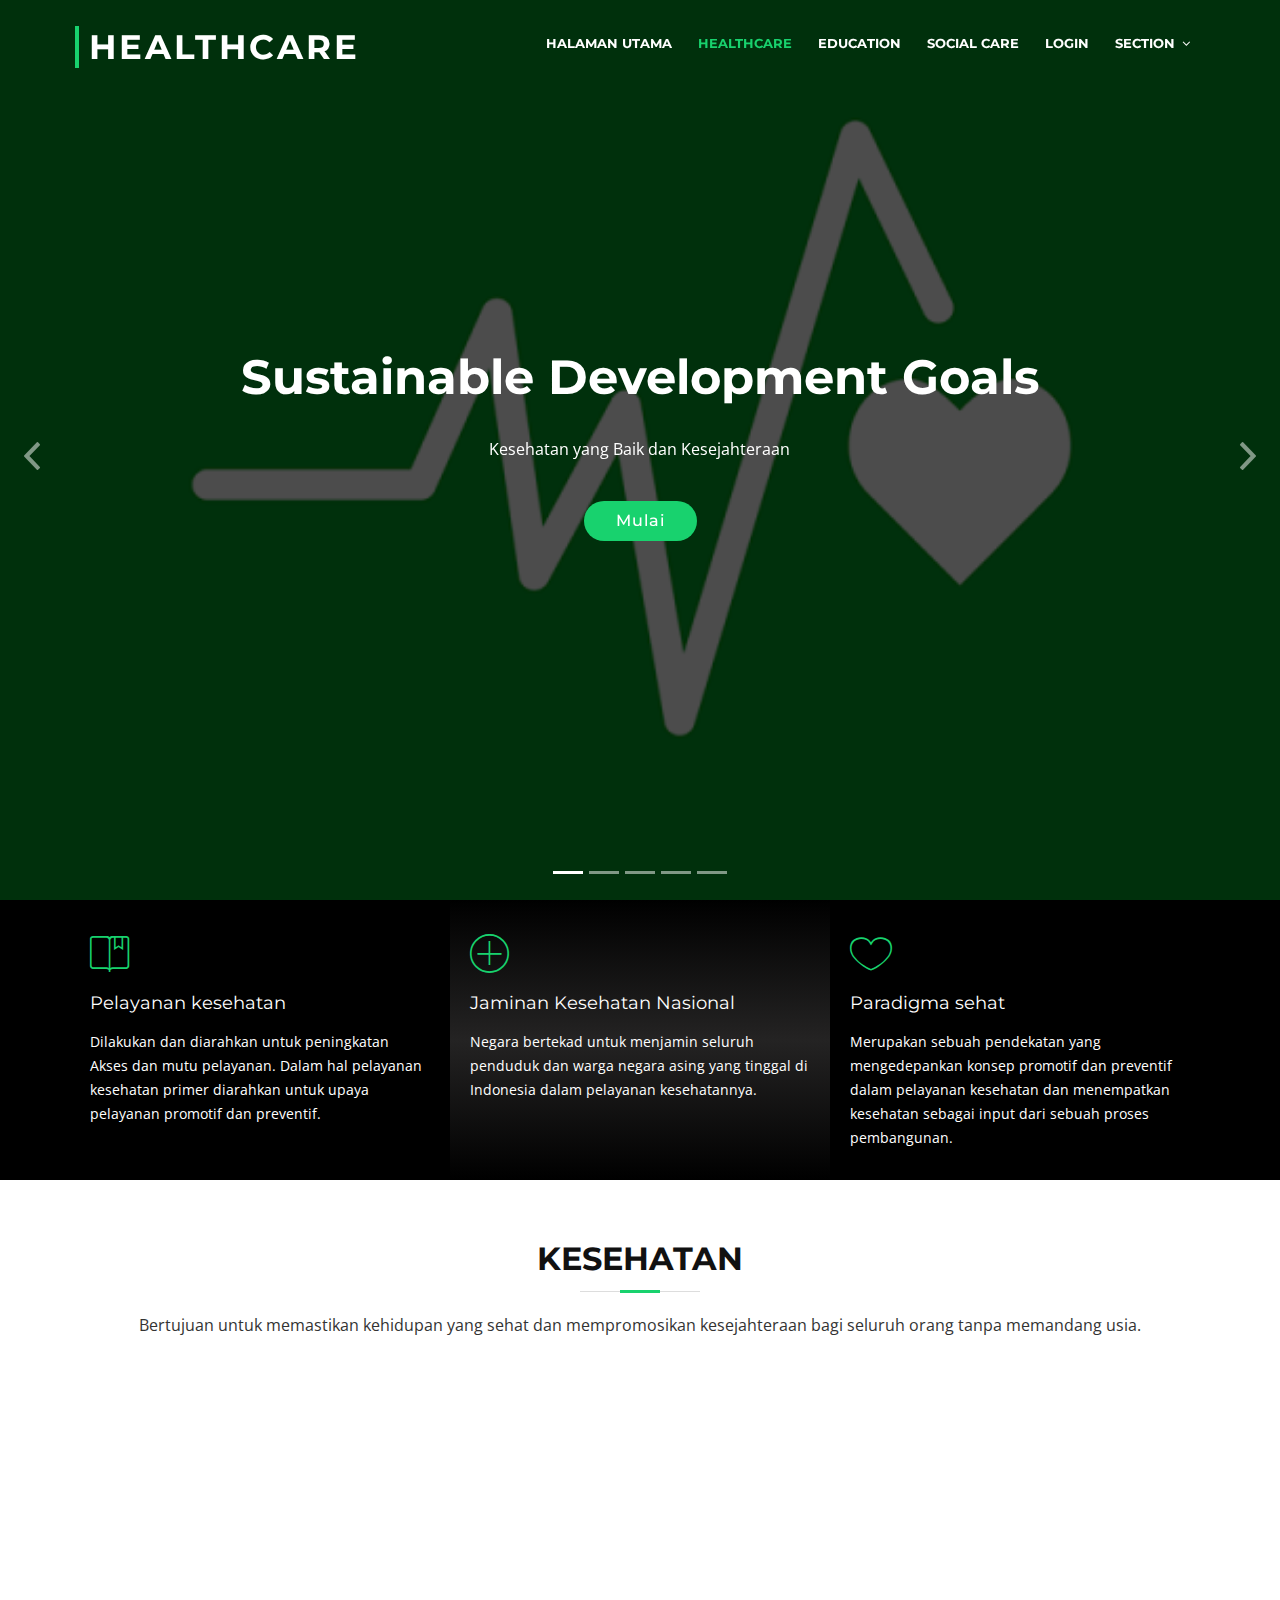
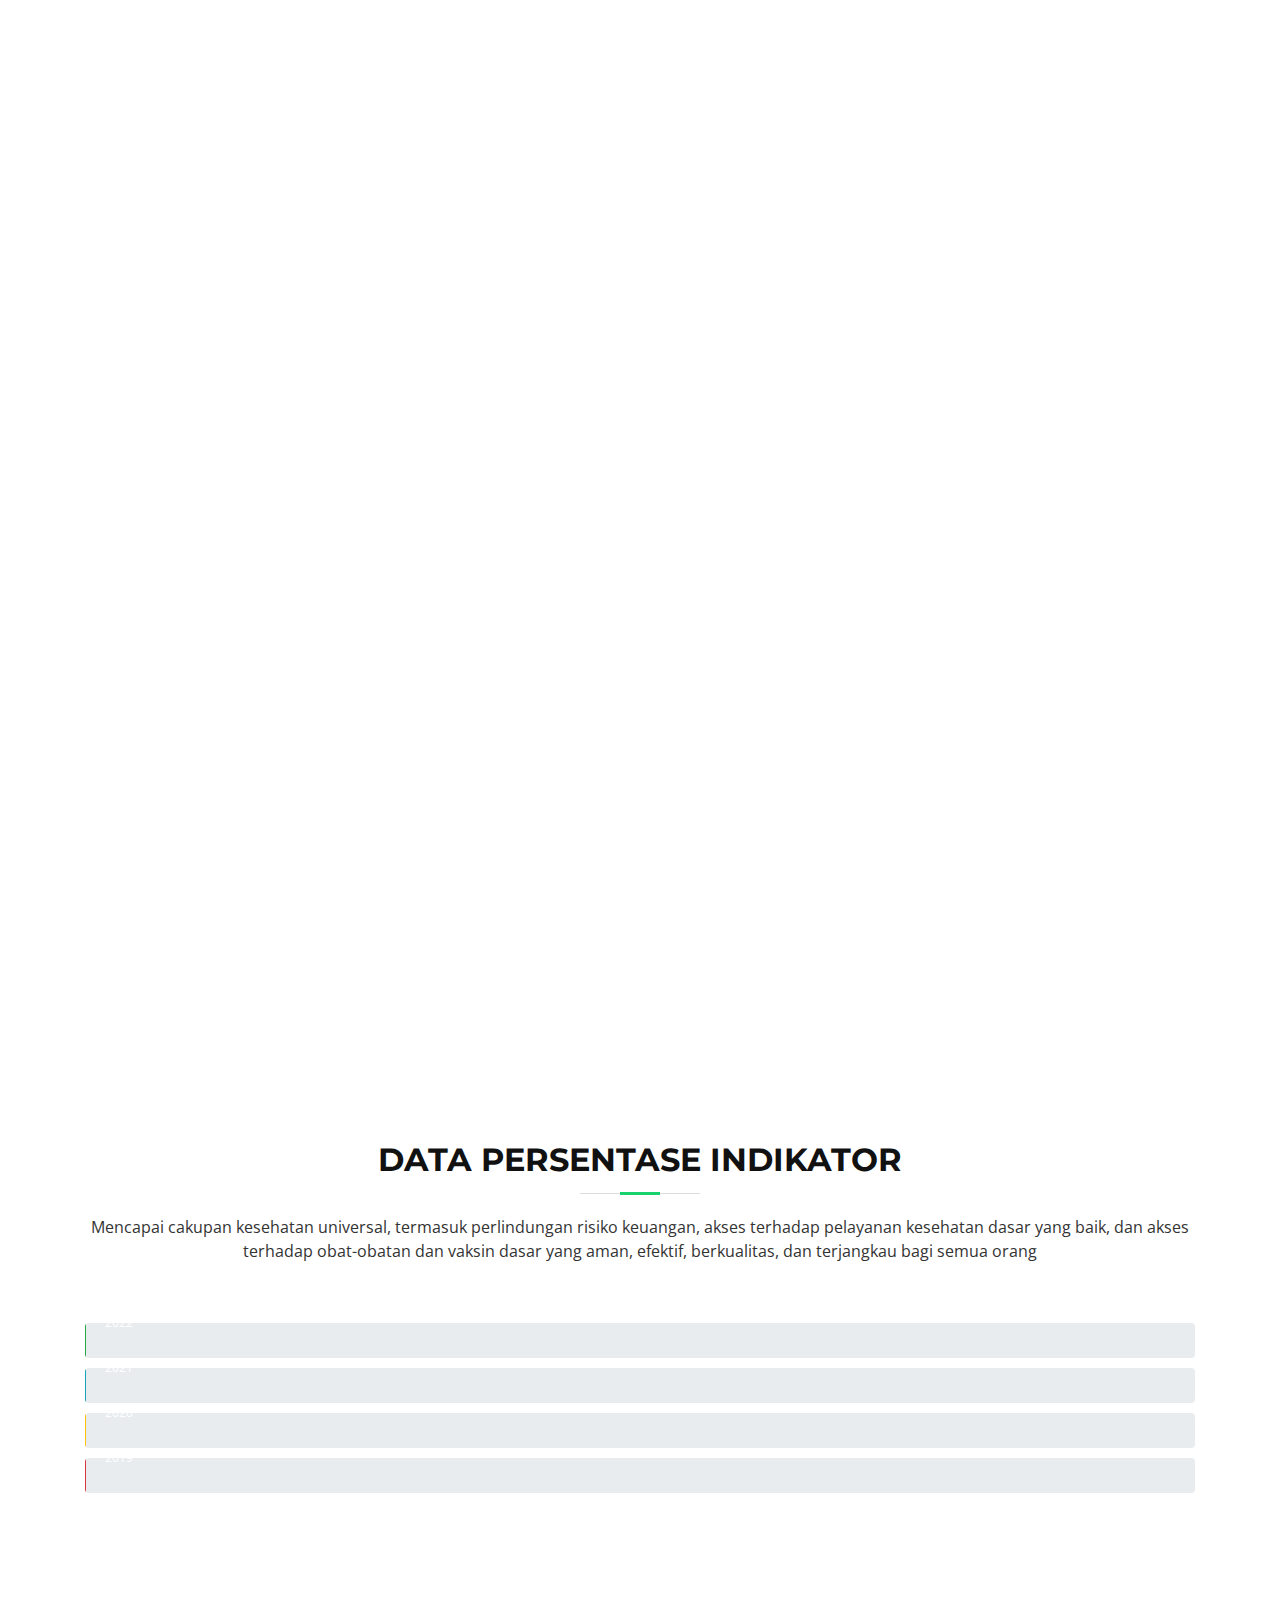
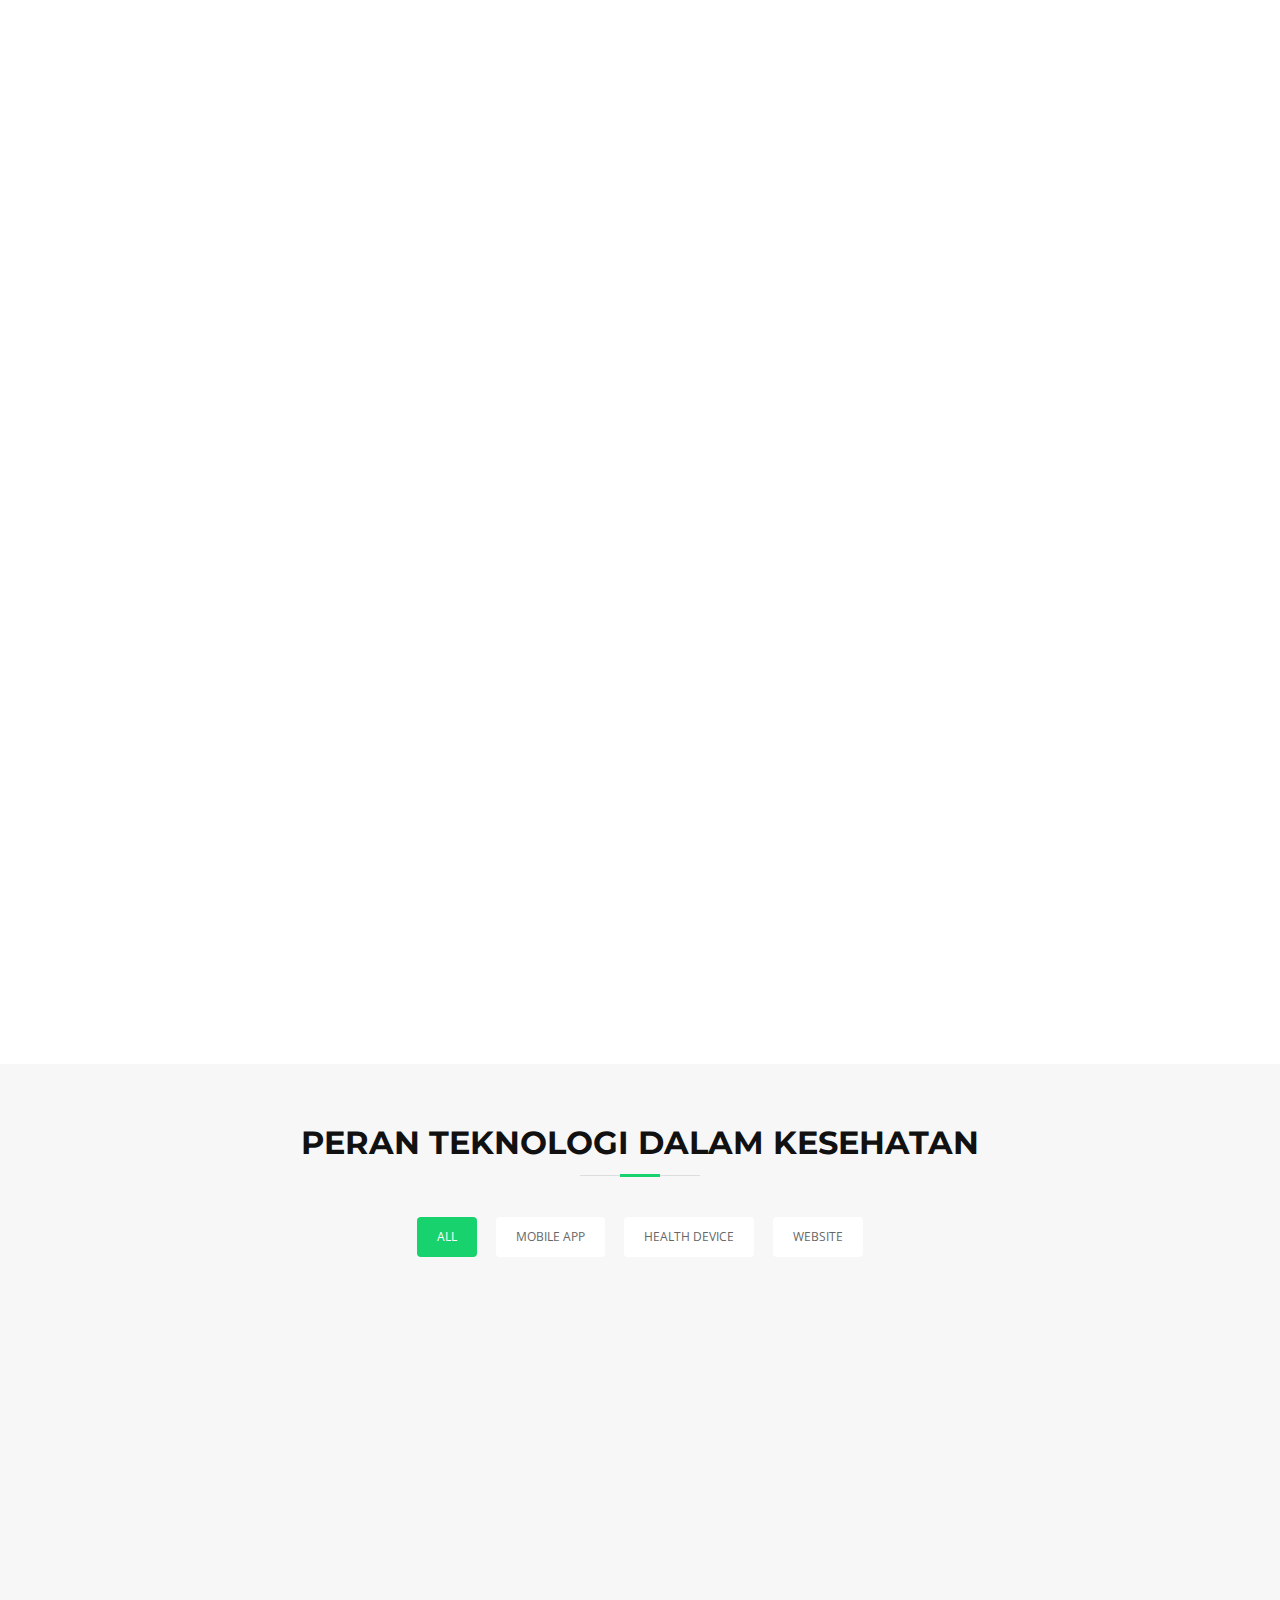
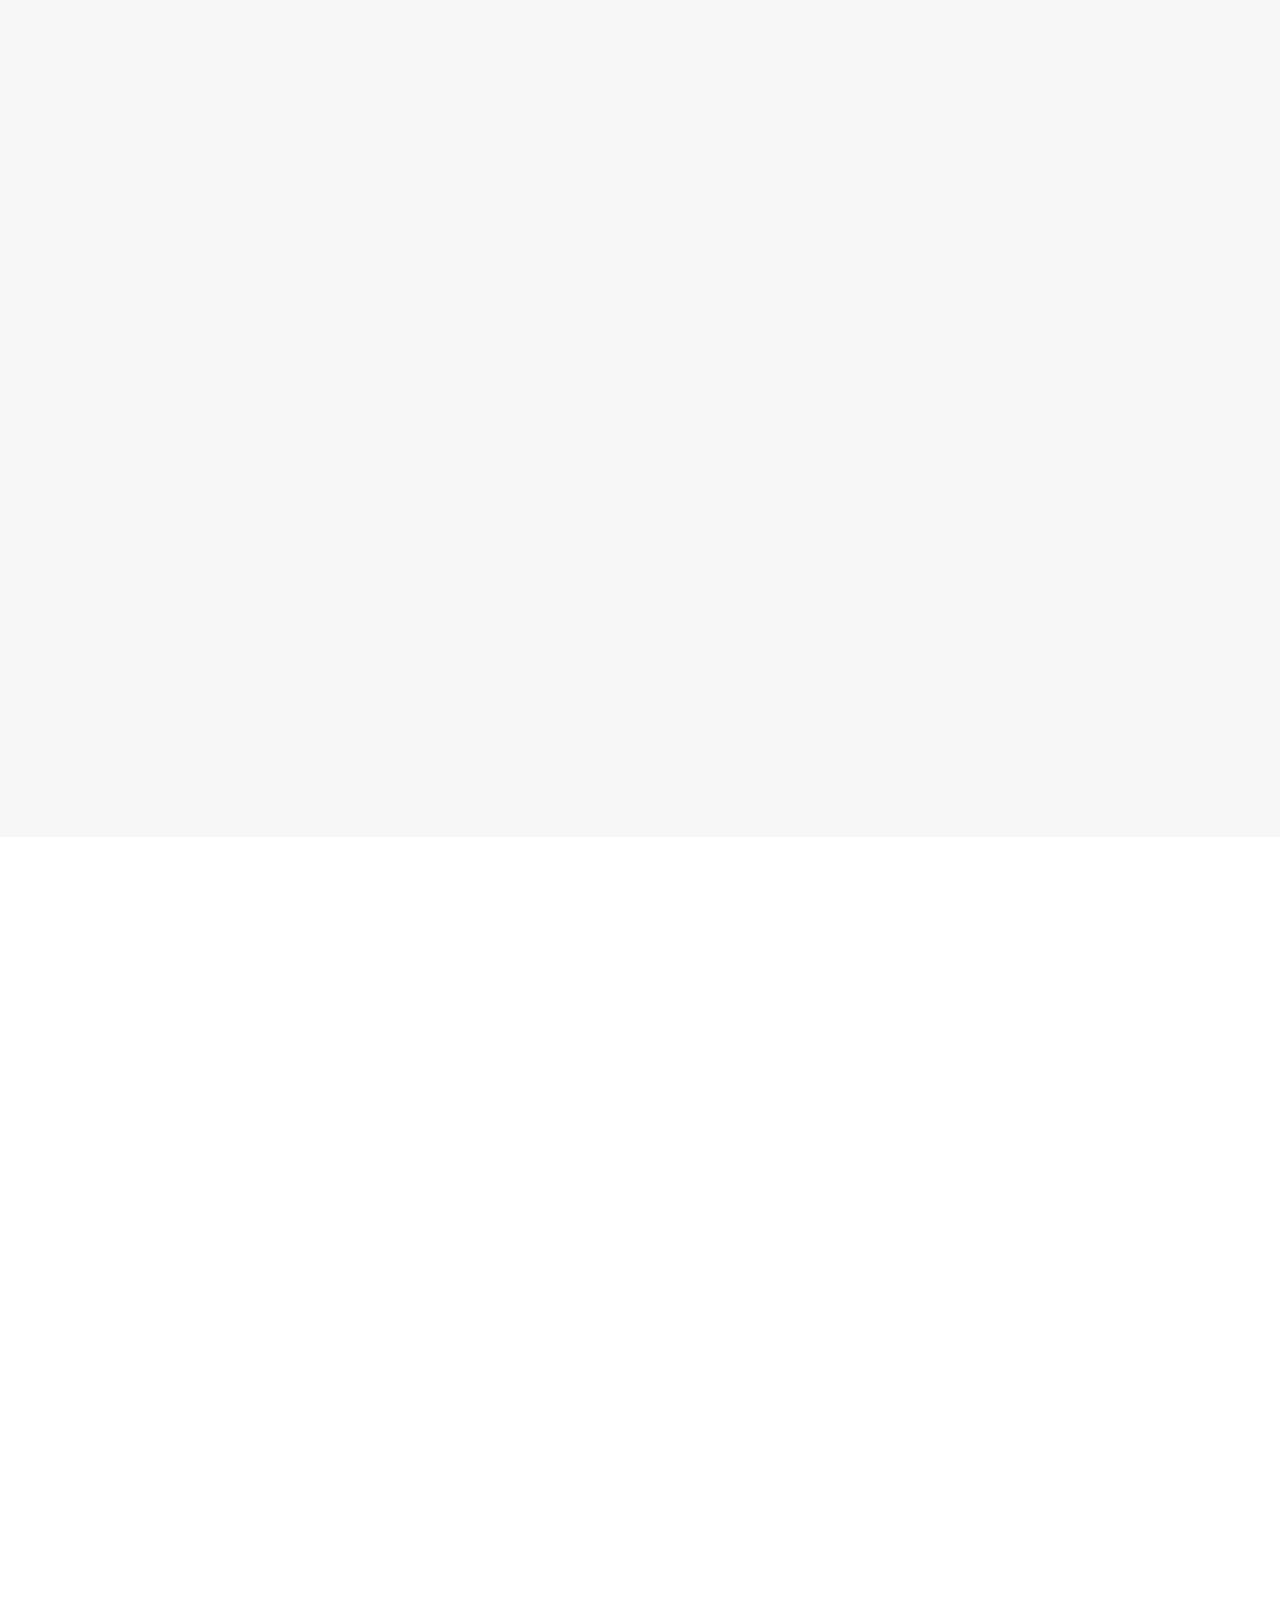
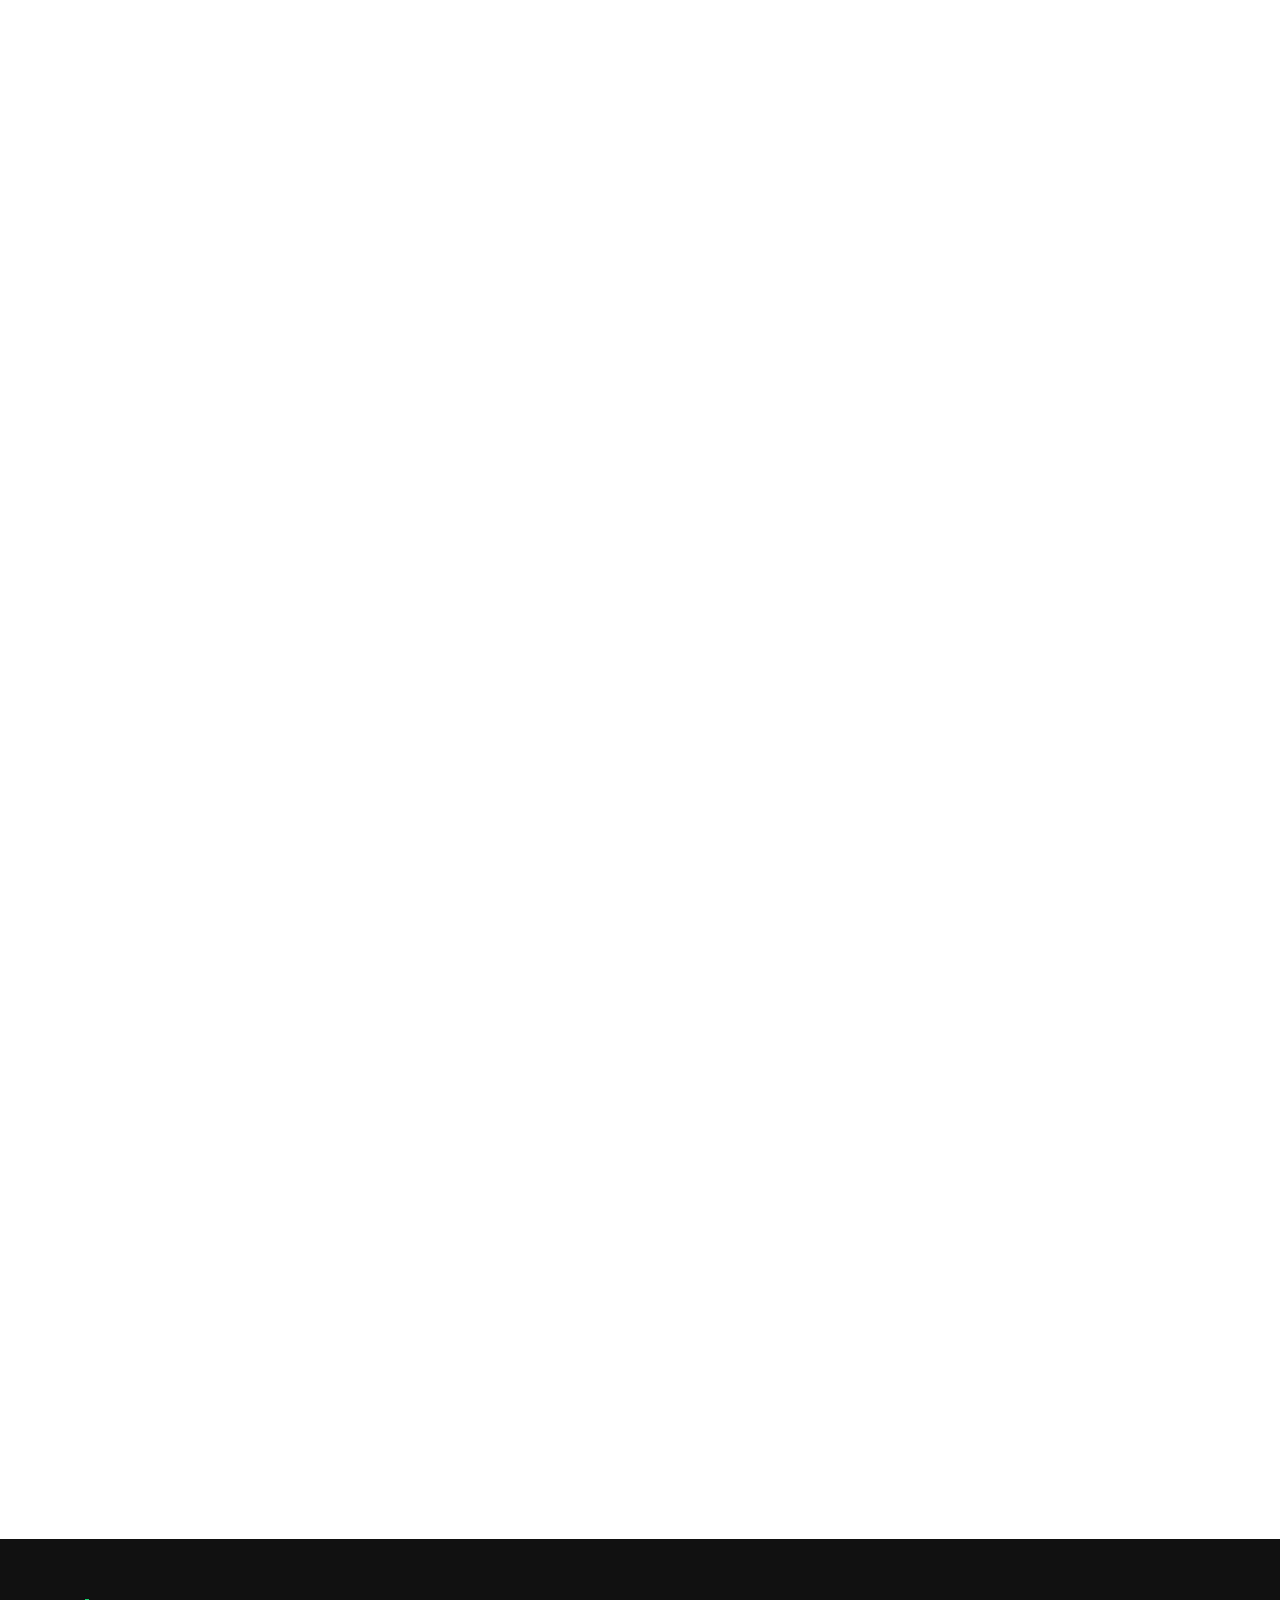
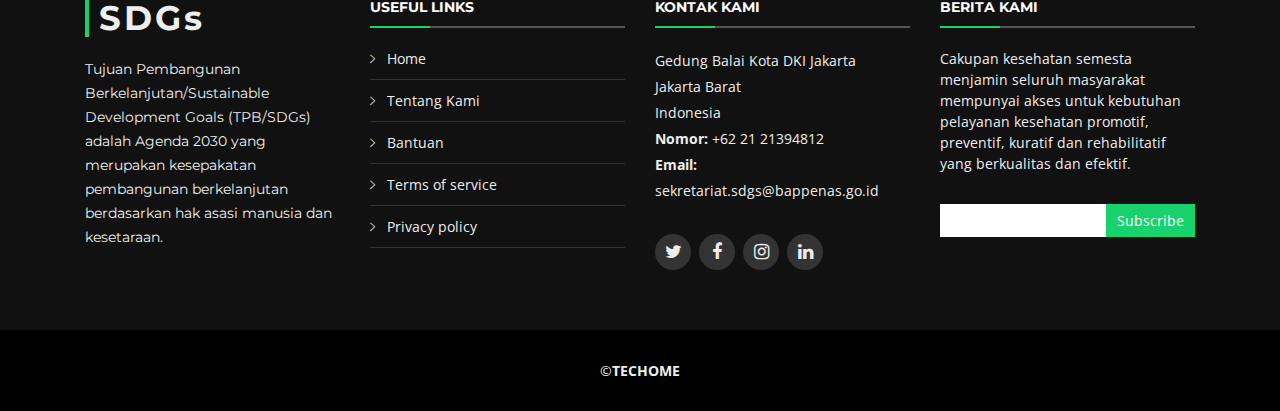
<file: healthcare.html>
<!DOCTYPE html>
<html lang="en">
  <head>
    <meta charset="utf-8" />
    <title>Healthcare</title>
    <meta content="width=device-width, initial-scale=1.0" name="viewport" />
    <meta content="" name="keywords" />
    <meta content="" name="description" />

      <!-- Bagian Favicons -->
    <link href="img/trans sdgs.png" rel="icon" />
    <link href="img/apple-touch-icon.png" rel="apple-touch-icon" />

   <!-- Bagian Fonts Google -->
    <link href="https://fonts.googleapis.com/css?family=Open+Sans:300,300i,400,400i,700,700i|Montserrat:300,400,500,700" rel="stylesheet" />

<!-- Bagian Bootstrap CSS -->
    <link href="lib/bootstrap/css/bootstrap.min.css" rel="stylesheet" />

   <!-- Bagian Libraries CSS -->
    <link href="lib/font-awesome/css/font-awesome.min.css" rel="stylesheet" />
    <link href="lib/animate/animate.min.css" rel="stylesheet" />
    <link href="lib/ionicons/css/ionicons.min.css" rel="stylesheet" />
    <link href="lib/owlcarousel/assets/owl.carousel.min.css" rel="stylesheet" />
    <link href="lib/lightbox/css/lightbox.min.css" rel="stylesheet" />

    <!-- Bagian css  -->
    <link href="healthcare/css/healthcare.css" rel="stylesheet" />

  </head>

  <body>

    <header id="header">
      <div class="container-fluid">
        <div id="logo" class="pull-left">
          <h1><a href="#intro" class="scrollto">HEALTHCARE</a></h1>
        </div>

        <nav id="nav-menu-container">
          <ul class="nav-menu">
            <li><a href="index.html">Halaman Utama</a></li>
            <li class="menu-active"><a href="#intro">Healthcare</a></li>
            <li><a href="Education.html">Education</a></li>
            <li><a href="sosialcare.html">Social Care</a></li>
            <li><a href="login.html">Login</a></li>
            <li class="menu-has-children">
              <a href="">Section</a>
              <ul>
                <li><a href="#about">Kesehatan</a></li>
                <li><a href="#services">Peran</a></li>
                <li><a href="#skills">Data Indikator</a></li>
                <li><a href="#facts">Lebih Dekat</a></li>
                <li><a href="#portfolio">Peran</a></li>
                <li><a href="#contact">Kontak</a></li>
              </ul>
            </li>
          </ul>
        </nav>
      </div>
    </header>

    <section id="intro">
      <div class="intro-container">
        <div id="introCarousel" class="carousel slide carousel-fade" data-ride="carousel">
          <ol class="carousel-indicators"></ol>

          <div class="carousel-inner" role="listbox">
            <div class="carousel-item active">
              <div class="carousel-background"><img src="healthcare/img/Goal-03.png" alt="" /></div>
              <div class="carousel-container">
                <div class="carousel-content">
                  <h2>Sustainable Development Goals</h2>
                  <p>Kesehatan yang Baik dan Kesejahteraan</p>
                  <a href="#featured-services" class="btn-get-started scrollto">Mulai</a>
                </div>
              </div>
            </div>

            <div class="carousel-item">
              <div class="carousel-background"><img src="healthcare/img/intro-carousel/covidsdgs.png" alt="" /></div>
              <div class="carousel-container">
                <div class="carousel-content">
                  <h2>SDGs Indonesia Terusik Pandemi, Mampukah Capai Targetnya di 2030?</h2>
                  <p>SDGs merupakan rencana aksi global yang disepakati oleh para pemimpin dunia. Terdapat sejumlah target yang sangat terdampak pandemi Covid-19</p>
                  <a href="https://katadata.co.id/sortatobing/berita/60eeccdb414ab/sdgs-indonesia-terusik-pandemi-mampukah-capai-targetnya-di-2030" class="btn-get-started scrollto">Lebih Lengkap</a>
                </div>
              </div>
            </div>

            <div class="carousel-item">
              <div class="carousel-background"><img src="healthcare/img/ibuanak.png" alt="" /></div>
              <div class="carousel-container">
                <div class="carousel-content">
                  <h2>Percepat Target SDGs, APPNIA Lakukan Ini</h2>
                  <p>
                    Guna mempercepat pencapaian Sustainable Development Goals (SDGs) dan mendukung upaya peningkatan status gizi dan kesehatan ibu dan anak di Indonesia, Asosiasi Perusahaan Produk Bernutrisi untuk Ibu dan Anak (APPNIA),
                    mendukung penuh program pemerintah dalam pemberian Air Susu Ibu (ASI) Eksklusif.
                  </p>
                  <a href="https://www.viva.co.id/berita/nasional/1516231-percepat-target-sdgs-appnia-lakukan-ini" class="btn-get-started scrollto">Lebih Lengkap</a>
                </div>
              </div>
            </div>

            <div class="carousel-item">
              <div class="carousel-background"><img src="healthcare/img/eZRx - eZEducation1.png" alt="" /></div>
              <div class="carousel-container">
                <div class="carousel-content">
                  <h2>Digitalisasi Sektor Kesehatan Permudah Akses Masyarakat</h2>
                  <p>Chief Digital Transformation Office Kemenkes RI Setiaji, ST mengatakan digitalisasi di sektor kesehatan perlu melibatkan lintas sektor untuk mempermudah masyarakat dalam mengakses layanan kesehatan.</p>
                  <a href="https://sehatnegeriku.kemkes.go.id/baca/rilis-media/20220823/1140976/digitalisasi-sektor-kesehatan-permudah-akses-masyarakat/" class="btn-get-started scrollto">Lebih Lengkap</a>
                </div>
              </div>
            </div>

            <div class="carousel-item">
              <div class="carousel-background"><img src="healthcare/img/smartrscm.png" alt="" /></div>
              <div class="carousel-container">
                <div class="carousel-content">
                  <h2>Wamenkes Launching SmartRSCM, Layanan Kesehatan di Tengah Pandemi Covid-19</h2>
                  <p>SmartRSCM ini merupakan bagian dari pilar keenam terkait transformasi teknologi kesehatan. Aplikasi yang memudahkan pasien berkonsultasi dengan dokter secara virtual di manapun dan kapanpun</p>
                  <a href="https://www.celebrities.id/read/wamenkes-launching-smartrscm-mudahkan-layanan-kesehatan-di-tengah-pandemi-covid-19-aD6z43" class="btn-get-started scrollto">Lebih Lengkap</a>
                </div>
              </div>
            </div>
          </div>

          <a class="carousel-control-prev" href="#introCarousel" role="button" data-slide="prev">
            <span class="carousel-control-prev-icon ion-chevron-left" aria-hidden="true"></span>
            <span class="sr-only">Previous</span>
          </a>

          <a class="carousel-control-next" href="#introCarousel" role="button" data-slide="next">
            <span class="carousel-control-next-icon ion-chevron-right" aria-hidden="true"></span>
            <span class="sr-only">Next</span>
          </a>
        </div>
      </div>
    </section>

    <main id="main">

      <section id="featured-services">
        <div class="container">
          <div class="row">
            <div class="col-lg-4 box">
              <i class="ion-ios-bookmarks-outline"></i>
              <h4 class="title"><a href="">Pelayanan kesehatan</a></h4>
              <p class="description">Dilakukan dan diarahkan untuk peningkatan Akses dan mutu pelayanan. Dalam hal pelayanan kesehatan primer diarahkan untuk upaya pelayanan promotif dan preventif.</p>
            </div>

            <div class="col-lg-4 box box-bg">
              <i class="ion-ios-plus-outline"></i>
              <h4 class="title"><a href="">Jaminan Kesehatan Nasional</a></h4>
              <p class="description">Negara bertekad untuk menjamin seluruh penduduk dan warga negara asing yang tinggal di Indonesia dalam pelayanan kesehatannya.</p>
            </div>

            <div class="col-lg-4 box">
              <i class="ion-ios-heart-outline"></i>
              <h4 class="title"><a href="">Paradigma sehat</a></h4>
              <p class="description">Merupakan sebuah pendekatan yang mengedepankan konsep promotif dan preventif dalam pelayanan kesehatan dan menempatkan kesehatan sebagai input dari sebuah proses pembangunan.</p>
            </div>
          </div>
        </div>
      </section>

      <section id="about">
        <div class="container">
          <header class="section-header">
            <h3>Kesehatan</h3>
            <p>Bertujuan untuk memastikan kehidupan yang sehat dan mempromosikan kesejahteraan bagi seluruh orang tanpa memandang usia.</p>
          </header>

          <div class="row about-cols">
            <div class="col-md-4 wow fadeInUp">
              <div class="about-col">
                <div class="img">
                  <img src="healthcare/img/pelaayanan.jpg" alt="" class="img-fluid" />
                  <div class="icon"><i class="ion-ios-eye-outline"></i></div>
                </div>
                <h2 class="title"><a href="#">Target Tujuan SDGs 3</a></h2>
                <p>
                  Penurunan kematian ibu dan bayi, pencegahan penyalahgunaan zat,menjamin akses layanan kesehatan seksual dan reproduksi, meningkatkan kesehatan universal, serta peningkatan pembiayaan kesehatan, meningkatkan cakupan
                  kesehatan universal.
                </p>
              </div>
            </div>

            <div class="col-md-4 wow fadeInUp" data-wow-delay="0.1s">
              <div class="about-col">
                <div class="img">
                  <img src="healthcare/img/germas.jpg" alt="" class="img-fluid" />
                  <div class="icon"><i class="ion-ios-bookmarks-outline"></i></div>
                </div>
                <h2 class="title"><a href="#">Kebijakan Tujuan SDGs 3</a></h2>
                <p>
                  Peningkatan Gerakan Masyarakat Hidup Sehat (GERMAS),Peningkatan pelayanan Medis, rehab medis, rehab sosial dan dukungan dari masyarakat bagi penderita gangguan jiwa, Peningkatan aksebilitas dan pelayanan kesehatan yang
                  berkualitas.
                </p>
              </div>
            </div>

            <div class="col-md-4 wow fadeInUp" data-wow-delay="0.2s">
              <div class="about-col">
                <div class="img">
                  <img src="healthcare/img/targetkesehatan.jpg" alt="" class="img-fluid" />
                  <div class="icon"><i class="ion-ios-list-outline"></i></div>
                </div>
                <h2 class="title"><a href="#">Program Tujuan SDGs 3 </a></h2>
                <p>
                  Pelayanan kesehatan yang bermutu, peningkatan gizi yang berkualitas bagi ibu dan anak, penyehatan lingkungan, pencegahan penyakit menular dan tidak menular, pelayanann KB, peningkatan ketersediaan farmasi dan alat
                  kesehatan.
                </p>
              </div>
            </div>
          </div>
        </div>
      </section>

      <section id="services">
        <div class="container">
          <header class="section-header wow fadeInUp">
            <h3>Peranan Teknologi terhadap Kesehatan Indonesia</h3>
            <p>
              Penerapan teknologi informasi di bidang kesehatan diyakini dapat memberikan berbagai manfaat bagi penyedia layanan kesehatan. Dengan dukungan teknologi tersebut, manfaat yang dapat diperoleh antara lain adalah tersedianya
              informasi kesehatan yang akurat dan komprehensif, sehingga penyedia layanan kesehatan dapat memberikan berbagai kemungkinan perawatan terbaik.
            </p>
          </header>

          <div class="row">
            <div class="col-lg-4 col-md-6 box wow bounceInUp" data-wow-duration="1.4s">
              <div class="icon"><i class="ion-ios-analytics-outline"></i></div>
              <h4 class="title"><a href="">Alat Pemasaran</a></h4>
              <p class="description">Membantu penyedia layanan kesehatan yang menjangkau pasien dengan lebih luas dan dengan yang jarak yang jauh.</p>
            </div>
            <div class="col-lg-4 col-md-6 box wow bounceInUp" data-wow-duration="1.4s">
              <div class="icon"><i class="ion-ios-paper-outline"></i></div>
              <h4 class="title"><a href="">Memudahkan Informasi yang diakses Pasien</a></h4>
              <p class="description">Hadirnya teknologi sangat memudahkan pasien dalam mengakses informasi dan pelayanan kesehatan.</p>
            </div>
            <div class="col-lg-4 col-md-6 box wow bounceInUp" data-wow-duration="1.4s">
              <div class="icon"><i class="ion-ios-bookmarks-outline"></i></div>
              <h4 class="title"><a href="">Mempermudah Dokter dan Tenaga Medis</a></h4>
              <p class="description">Kini hanya dengan koneksi internet dan ponsel, dokter dan tenaga medis lainnya dapat membantu menolong pasien tanpa harus bertatap muka.</p>
            </div>
            <div class="col-lg-4 col-md-6 box wow bounceInUp" data-wow-delay="0.1s" data-wow-duration="1.4s">
              <div class="icon"><i class="ion-ios-speedometer-outline"></i></div>
              <h4 class="title"><a href="">Mempersingkat Waktu Tunggu Pasien</a></h4>
              <p class="description">Teknologi dapat mempersingkat waktu tunggu pasien untuk melakukan pelayanan kesehatan. Pasien pun juga dapat membuat janji secara online.</p>
            </div>
            <div class="col-lg-4 col-md-6 box wow bounceInUp" data-wow-delay="0.1s" data-wow-duration="1.4s">
              <div class="icon"><i class="ion-ios-barcode-outline"></i></div>
              <h4 class="title"><a href="">Penyimpanan Data Lebih Mudah</a></h4>
              <p class="description">Dengan adanya teknologi, penyedia layanan menjadi lebih mudah dalam menyimpan data-data penting milik pasien seperti rekam medis, atau data penting lainnya.</p>
            </div>
            <div class="col-lg-4 col-md-6 box wow bounceInUp" data-wow-delay="0.1s" data-wow-duration="1.4s">
              <div class="icon"><i class="ion-ios-people-outline"></i></div>
              <h4 class="title"><a href="">Menjangkau Pasien Lebih Luas</a></h4>
              <p class="description">Dengan adanya teknologi, pasien dari berbagai daerah dapat mengetahui mengenai keberadaan dan pelayanan informasi kesehatan secara mudah.</p>
            </div>
          </div>
        </div>
      </section>

      <section id="skills">
        <div class="container">
          <header class="section-header">
            <h3>Data Persentase Indikator</h3>
            <p>
              Mencapai cakupan kesehatan universal, termasuk perlindungan risiko keuangan, akses terhadap pelayanan kesehatan dasar yang baik, dan akses terhadap obat-obatan dan vaksin dasar yang aman, efektif, berkualitas, dan terjangkau
              bagi semua orang
            </p>
          </header>

          <div class="skills-content">
            <div class="progress">
              <div class="progress-bar bg-success" role="progressbar" aria-valuenow="95.75" aria-valuemin="0" aria-valuemax="100">
                <span class="skill">2022 <i class="val">95.75%</i></span>
              </div>
            </div>

            <div class="progress">
              <div class="progress-bar bg-info" role="progressbar" aria-valuenow="91.49" aria-valuemin="0" aria-valuemax="100">
                <span class="skill">2021 <i class="val">91.49%</i></span>
              </div>
            </div>

            <div class="progress">
              <div class="progress-bar bg-warning" role="progressbar" aria-valuenow="92" aria-valuemin="0" aria-valuemax="100">
                <span class="skill">2020 <i class="val">92.21%</i></span>
              </div>
            </div>

            <div class="progress">
              <div class="progress-bar bg-danger" role="progressbar" aria-valuenow="86" aria-valuemin="0" aria-valuemax="100">
                <span class="skill">2019 <i class="val">86.96%</i></span>
              </div>
            </div>
          </div>
        </div>
      </section>

      <section id="facts" class="wow fadeIn">
        <div class="container">
          <header class="section-header">
            <h3>Mengenal Lebih Dekat</h3>
            <p>Sustainable Development Goals 3 | Kesehatan</p>
          </header>

          <div class="row counters">
            <div class="col-lg-3 col-6 text-center">
              <span data-toggle="counter-up">13</span>
              <p>Target</p>
            </div>

            <div class="col-lg-3 col-6 text-center">
              <span data-toggle="counter-up">18</span>
              <p>Event</p>
            </div>

            <div class="col-lg-3 col-6 text-center">
              <span data-toggle="counter-up">35</span>
              <p>Publikasi</p>
            </div>

            <div class="col-lg-3 col-6 text-center">
              <span data-toggle="counter-up">972</span>
              <p>Aksi</p>
            </div>
          </div>
          <div class="facts-img">
            <div class="skills-row animate" data-animate="fadeInDown" style="padding-bottom: 100px; padding-top: 50px">
              <iframe
                width="760"
                height="515"
                src="https://www.youtube.com/embed/ufFxqUJgy4Q"
                title="YouTube video player"
                frameborder="0"
                allow="accelerometer; autoplay; clipboard-write; encrypted-media; gyroscope; picture-in-picture"
                allowfullscreen
              ></iframe>
            </div>
          </div>
        </div>
      </section>
  
      <section id="portfolio" class="section-bg">
        <div class="container">
          <header class="section-header">
            <h3 class="section-title">Peran Teknologi dalam Kesehatan</h3>
          </header>

          <div class="row">
            <div class="col-lg-12">
              <ul id="portfolio-flters">
                <li data-filter="*" class="filter-active">All</li>
                <li data-filter=".filter-app">Mobile App</li>
                <li data-filter=".filter-card">Health Device</li>
                <li data-filter=".filter-web">Website</li>
              </ul>
            </div>
          </div>

          <div class="row portfolio-container">
            <div class="col-lg-4 col-md-6 portfolio-item filter-app wow fadeInUp">
              <div class="portfolio-wrap">
                <figure>
                  <img src="healthcare/img/portfolio/Halodoc-logo-red.jpg" class="img-fluid" alt="" />
                  <a href="healthcare/img/portfolio/Halodoc-logo-red.jpg" data-lightbox="portfolio" data-title="App 1" class="link-preview" title="Preview"><i class="ion ion-eye"></i></a>
                  <a href="https://www.halodoc.com/" class="link-details" title="More Details"><i class="ion ion-android-open"></i></a>
                </figure>

                <div class="portfolio-info">
                  <h4><a href="https://www.halodoc.com/">Halodoc</a></h4>
                  <p>Mobile App</p>
                </div>
              </div>
            </div>

            <div class="col-lg-4 col-md-6 portfolio-item filter-web wow fadeInUp" data-wow-delay="0.1s">
              <div class="portfolio-wrap">
                <figure>
                  <img src="healthcare/img/2515-Logo-kementerian-kesehatan.jpg" class="img-fluid" alt="" />
                  <a href="healthcare/img/2515-Logo-kementerian-kesehatan.jpg" class="link-preview" data-lightbox="portfolio" data-title="Web 3" title="Preview"><i class="ion ion-eye"></i></a>
                  <a href="https://www.kemkes.go.id/" class="link-details" title="More Details"><i class="ion ion-android-open"></i></a>
                </figure>

                <div class="portfolio-info">
                  <h4><a href="https://www.kemkes.go.id/">Kemenkes</a></h4>
                  <p>Website</p>
                </div>
              </div>
            </div>

            <div class="col-lg-4 col-md-6 portfolio-item filter-app wow fadeInUp" data-wow-delay="0.2s">
              <div class="portfolio-wrap">
                <figure>
                  <img src="healthcare/img/alodok.jpg" class="img-fluid" alt="" />
                  <a href="healthcare/img/alodok.jpg" class="link-preview" data-lightbox="portfolio" data-title="App 2" title="Preview"><i class="ion ion-eye"></i></a>
                  <a href="https://www.alodokter.com/?gclid=Cj0KCQjwmdGYBhDRARIsABmSEeMfCpEOy-hhGT6zxwz3680ItcAFunu8F3244W1DFQA1xA0xAcNtfvwaAmMwEALw_wcB" class="link-details" title="More Details"><i class="ion ion-android-open"></i></a>
                </figure>

                <div class="portfolio-info">
                  <h4><a href="https://www.alodokter.com/?gclid=Cj0KCQjwmdGYBhDRARIsABmSEeMfCpEOy-hhGT6zxwz3680ItcAFunu8F3244W1DFQA1xA0xAcNtfvwaAmMwEALw_wcB">Alodokter</a></h4>
                  <p>Mobile App</p>
                </div>
              </div>
            </div>

            <div class="col-lg-4 col-md-6 portfolio-item filter-card wow fadeInUp">
              <div class="portfolio-wrap">
                <figure>
                  <img src="healthcare/img/healtcaredev.jpg" class="img-fluid" alt="" />
                  <a href="healthcare/img/healtcaredev.jpg" class="link-preview" data-lightbox="portfolio" data-title="Card 2" title="Preview"><i class="ion ion-eye"></i></a>
                  <a href="https://www.halodoc.com/obat-dan-vitamin/finger-pulse-oximeter-random-brand" class="link-details" title="More Details"><i class="ion ion-android-open"></i></a>
                </figure>

                <div class="portfolio-info">
                  <h4><a href="https://www.halodoc.com/obat-dan-vitamin/finger-pulse-oximeter-random-brand">Fingertip Oxymeter</a></h4>
                  <p>Health Device</p>
                </div>
              </div>
            </div>

            <div class="col-lg-4 col-md-6 portfolio-item filter-web wow fadeInUp" data-wow-delay="0.1s">
              <div class="portfolio-wrap">
                <figure>
                  <img src="healthcare/img/guesehat.jpg" class="img-fluid" alt="" />
                  <a href="healthcare/img/guesehat.jpg" class="link-preview" data-lightbox="portfolio" data-title="Web 2" title="Preview"><i class="ion ion-eye"></i></a>
                  <a href="#" class="link-details" title="More Details"><i class="ion ion-android-open"></i></a>
                </figure>

                <div class="portfolio-info">
                  <h4><a href="#">Guesehat.com</a></h4>
                  <p>Website</p>
                </div>
              </div>
            </div>

            <div class="col-lg-4 col-md-6 portfolio-item filter-app wow fadeInUp" data-wow-delay="0.2s">
              <div class="portfolio-wrap">
                <figure>
                  <img src="healthcare/img/portfolio/logo-klik-dokter-l-min.jpg" class="img-fluid" alt="" />
                  <a href="healthcare/img/portfolio/logo-klik-dokter-l-min.jpg" class="link-preview" data-lightbox="portfolio" data-title="App 3" title="Preview"><i class="ion ion-eye"></i></a>
                  <a href="https://www.klikdokter.com/" class="link-details" title="More Details"><i class="ion ion-android-open"></i></a>
                </figure>

                <div class="portfolio-info">
                  <h4><a href="https://www.klikdokter.com/">KlikDokter</a></h4>
                  <p>Mobile App</p>
                </div>
              </div>
            </div>

            <div class="col-lg-4 col-md-6 portfolio-item filter-card wow fadeInUp">
              <div class="portfolio-wrap">
                <figure>
                  <img src="healthcare/img/timbadan.jpg" class="img-fluid" alt="" />
                  <a href="healthcare/img/timbadan.jpg" class="link-preview" data-lightbox="portfolio" data-title="Card 1" title="Preview"><i class="ion ion-eye"></i></a>
                  <a href="https://shopee.co.id/Timbangan-Badan-Digital-Body-Fat-Monitor-with-App-Smart-Weight-Scale-Timbangan-Badan-i.114594738.7275651644" class="link-details" title="More Details"><i class="ion ion-android-open"></i></a>
                </figure>

                <div class="portfolio-info">
                  <h4><a href="https://shopee.co.id/Timbangan-Badan-Digital-Body-Fat-Monitor-with-App-Smart-Weight-Scale-Timbangan-Badan-i.114594738.7275651644">Timbangan FatMonitor</a></h4>
                  <p>Health Device</p>
                </div>
              </div>
            </div>

            <div class="col-lg-4 col-md-6 portfolio-item filter-card wow fadeInUp" data-wow-delay="0.1s">
              <div class="portfolio-wrap">
                <figure>
                  <img src="healthcare/img/elvasens.jpg" class="img-fluid" alt="" />
                  <a href="healthcare/img/elvasens.jpg" class="link-preview" data-lightbox="portfolio" data-title="Card 3" title="Preview"><i class="ion ion-eye"></i></a>
                  <a href="https://www.elvasense.co.id/id" class="link-details" title="More Details"><i class="ion ion-android-open"></i></a>
                </figure>

                <div class="portfolio-info">
                  <h4><a href="https://www.elvasense.co.id/id">Elvasense</a></h4>
                  <p>Health Device</p>
                </div>
              </div>
            </div>

            <div class="col-lg-4 col-md-6 portfolio-item filter-web wow fadeInUp" data-wow-delay="0.2s">
              <div class="portfolio-wrap">
                <figure>
                  <img src="healthcare/img/sehatqu2.jpg" class="img-fluid" alt="" />
                  <a href="healthcare/img/sehatqu2.jpg" class="link-preview" data-lightbox="portfolio" data-title="Web 1" title="Preview"><i class="ion ion-eye"></i></a>
                  <a href="https://www.sehatq.com/" class="link-details" title="More Details"><i class="ion ion-android-open"></i></a>
                </figure>

                <div class="portfolio-info">
                  <h4><a href="https://www  .sehatq.com/">SehatQ</a></h4>
                  <p>Website</p>
                </div>
              </div>
            </div>
          </div>
        </div>
      </section>
 
      <section id="clients" class="wow fadeInUp">
        <div class="container">
          <header class="section-header">
            <h3>Association With</h3>
          </header>

          <div class="owl-carousel clients-carousel">
            <img src="healthcare/img/sdgs-wheel2.png" alt="" />
            <img src="healthcare/img/indoun.png"  alt=""/>
            <img src="healthcare/img/Logo-Kementerian-Kesehatan-Vector.png" alt="" />
            <img src = "healthcare/img/800px-Logo_Bappenas_Indonesia_(National_Development_Planning_Agency).png" alt=""/>
            <img src = "healthcare/img/bps.png" alt=""/>
            <img src = "healthcare/img/invention.png" alt=""/>
            <img src = "healthcare/img/himako.png" alt=""/>
          </div>
        </div>
      </section>

      <section id="testimonials" class="section-bg wow fadeInUp">
        <div class="container">
          <header class="section-header">
            <h3>Apa Kata Mereka?</h3>
          </header>

          <div class="owl-carousel testimonials-carousel">
            <div class="testimonial-item">
              <img src="healthcare/img/jokowi.jpg" class="testimonial-img" alt="" />
              <h3>Joko Widodo</h3>
              <h4>Presiden Republik Indonesia</h4>
              <p>
                <img src="healthcare/img/quote-sign-left.png" class="quote-sign-left" alt="" />
                Kita G20 harus melakukan sejumlah upaya bersama, memastikan SDGs tercapai sesuai target
                <img src="healthcare/img/quote-sign-right.png" class="quote-sign-right" alt="" />
              </p>
            </div>

            <div class="testimonial-item">
              <img src="healthcare/img/arifinmentri.jpg" class="testimonial-img" alt="" />
              <h3>Arifin Rudiyanto</h3>
              <h4>Deputi Kemaritiman dan SDA Kementerian PPN/Bappenas</h4>
              <p>
                <img src="healthcare/img/quote-sign-left.png" class="quote-sign-left" alt="" />
                Kami mempersiapkan dengan reformasi kesehatan nasional. Jadi, kami dapat mengantisipasi kalau ada pandemi
                <img src="healthcare/img/quote-sign-right.png" class="quote-sign-right" alt="" />
              </p>
            </div>
          </div>
        </div>
      </section>

    <section id="team">
      <div class="container">
        <div class="section-header wow fadeInUp">
          <h3>Tim</h3>
          <p>Anggota Tim Techome Invention 2022</p>
        </div>

        <div class="row">

          <div class="col-lg-3 col-md-6 wow">
            <div class="member">
              <div class="member-info">
                <div class="member-info-content">
                  </div>
                </div>
              </div>
            </div>

          <div class="col-lg-3 col-md-6 wow fadeInUp">
            <div class="member">
              <img src="healthcare/img/fotocarlos.jpeg" class="img-fluid" alt="">
              <div class="member-info">
                <div class="member-info-content">
                  <h4>Doan Carlos Embara</h4>
                  <span>Anggota</span>
                  <div class="social">
                    <a href="mailto:carlosdoanembara@gmail.com"><i class="fa fa-envelope"></i></a>
                    <a href="https://www.linkedin.com/in/doancarlosembara/"><i class="fa fa-linkedin"></i></a>
                  </div>
                </div>
              </div>
            </div>
          </div>

          <div class="col-lg-3 col-md-6 wow fadeInUp" data-wow-delay="0.2s">
            <div class="member">
              <img src="healthcare/img/fotogeorge.jpg" class="img-fluid" alt="">
              <div class="member-info">
                <div class="member-info-content">
                  <h4>George Miracle Theophylus</h4>
                  <span>Anggota</span>
                  <div class="social">
                    <a href="mailto:georgemiracle2019@gmail.con"><i class="fa fa-envelope"></i></a>
                    <a href="https://www.linkedin.com/in/georgemiracle/"><i class="fa fa-linkedin"></i></a>
                  </div>
                </div>
              </div>
            </div>
          </div>
          
          <div class="col-lg-3 col-md-6 wow">
            <div class="member">
              <div class="member-info">
                <div class="member-info-content">
                  </div>
                </div>
              </div>
            </div>

        </div>

      </div>
    </section>
      <section id="contact" class="section-bg wow fadeInUp">
        <div class="container">
          <div class="section-header">
            <h3>Kontak Kami</h3>
            <p>Ada Pertanyaan Mengenai SDGs?</p>
          </div>

          <div class="row contact-info">
            <div class="col-md-4">
              <div class="contact-address">
                <i class="ion-ios-location-outline"></i>
                <h3>Alamat</h3>
                <address>Gedung Balai Kota DKI Jakarta, Jakarta Barat</address>
              </div>
            </div>

            <div class="col-md-4">
              <div class="contact-phone">
                <i class="ion-ios-telephone-outline"></i>
                <h3>Nomor Telepon</h3>
                <p><a href="tel:+62 21 21394812">+62 21 21394812</a></p>
              </div>
            </div>

            <div class="col-md-4">
              <div class="contact-email">
                <i class="ion-ios-email-outline"></i>
                <h3>Email</h3>
                <p><a href="mailto:sekretariat.sdgs@bappenas.go.id">sekretariat.sdgs@bappenas.go.id</a></p>
              </div>
            </div>
          </div>

          <div class="form">
            <div id="sendmessage">Pesanmu Telah Terkirim, Terima Kasih!</div>
            <div id="errormessage"></div>
            <form action="" method="post" role="form" class="contactForm">
              <div class="form-row">
                <div class="form-group col-md-6">
                  <input type="text" name="name" class="form-control" id="Nama" placeholder="Nama Anda" data-rule="minlen:4" data-msg="Harap masukkan setidaknya 4 karakter" />
                  <div class="validation"></div>
                </div>
                <div class="form-group col-md-6">
                  <input type="email" class="form-control" name="email" id="email" placeholder="Email Anda" data-rule="email" data-msg="Harap masukkan email yang valid" />
                  <div class="validation"></div>
                </div>
              </div>
              <div class="form-group">
                <input type="text" class="form-control" name="subject" id="subject" placeholder="Subject" data-rule="minlen:4" data-msg="Harap masukkan setidaknya 8 karakter dari subject" />
                <div class="validation"></div>
              </div>
              <div class="form-group">
                <textarea class="form-control" name="Pesan" rows="5" data-rule="required" data-msg="Tulis Sesuatu Untuk Kami" placeholder="Pesan yang ingin disampaikan"></textarea>
                <div class="validation"></div>
              </div>
              <div class="text-center"><button type="submit">Kirim Pesan</button></div>
            </form>
          </div>
        </div>
      </section>

    </main>


    <footer id="footer">
      <div class="footer-top">
        <div class="container">
          <div class="row">
            <div class="col-lg-3 col-md-6 footer-info">
              <h3>SDGs</h3>
              <p>
                Tujuan Pembangunan Berkelanjutan/Sustainable Development Goals (TPB/SDGs) adalah Agenda 2030 yang merupakan kesepakatan pembangunan berkelanjutan berdasarkan hak asasi manusia dan kesetaraan. 
              </p>
            </div>

            <div class="col-lg-3 col-md-6 footer-links">
              <h4>Useful Links</h4>
              <ul>
                <li><i class="ion-ios-arrow-right"></i> <a href="#">Home</a></li>
                <li><i class="ion-ios-arrow-right"></i> <a href="#">Tentang Kami</a></li>
                <li><i class="ion-ios-arrow-right"></i> <a href="#">Bantuan</a></li>
                <li><i class="ion-ios-arrow-right"></i> <a href="#">Terms of service</a></li>
                <li><i class="ion-ios-arrow-right"></i> <a href="#">Privacy policy</a></li>
              </ul>
            </div>

            <div class="col-lg-3 col-md-6 footer-contact">
              <h4>Kontak Kami</h4>
              <p>
                Gedung Balai Kota DKI Jakarta<br />
                Jakarta Barat<br />
                Indonesia<br />
                <strong>Nomor:</strong> +62 21 21394812<br />
                <strong>Email:</strong> sekretariat.sdgs@bappenas.go.id<br />
              </p>

              <div class="social-links">
                <a href="https://twitter.com/sdgs_indonesia" class="twitter"><i class="fa fa-twitter"></i></a>
                <a href="https://www.facebook.com/SDGsIndonesia/" class="facebook"><i class="fa fa-facebook"></i></a>
                <a href="https://www.instagram.com/sdgs_indonesia/" title="Instagram" class="instagram"><i class="fa fa-instagram"></i></a>
                <a href="https://www.linkedin.com/company/sdgsindonesia/" class="linkedin"><i class="fa fa-linkedin"></i></a>
              </div>
            </div>

            <div class="col-lg-3 col-md-6 footer-newsletter">
              <h4>Berita Kami</h4>
              <p>Cakupan kesehatan semesta menjamin seluruh masyarakat mempunyai akses untuk kebutuhan pelayanan kesehatan promotif, preventif, kuratif dan rehabilitatif yang berkualitas dan efektif. </p>
              <form action="" method="post"><input type="email" name="email" /><input type="submit" value="Subscribe" /></form>
            </div>
          </div>
        </div>
      </div>

      <div class="container">
        <div class="copyright">&copy;<strong>TECHOME</strong></div>
      </div>
    </footer>


    <a href="#" class="back-to-top"><i class="fa fa-chevron-up"></i></a>
  <!-- javascript libararies -->
    <script src="lib/jquery/jquery.min.js"></script>
    <script src="lib/jquery/jquery-migrate.min.js"></script>
    <script src="lib/bootstrap/js/bootstrap.bundle.min.js"></script>
    <script src="lib/easing/easing.min.js"></script>
    <script src="lib/superfish/hoverIntent.js"></script>
    <script src="lib/superfish/superfish.min.js"></script>
    <script src="lib/wow/wow.min.js"></script>
    <script src="lib/waypoints/waypoints.min.js"></script>
    <script src="lib/counterup/counterup.min.js"></script>
    <script src="lib/owlcarousel/owl.carousel.min.js"></script>
    <script src="lib/isotope/isotope.pkgd.min.js"></script>
    <script src="lib/lightbox/js/lightbox.min.js"></script>
    <script src="lib/touchSwipe/jquery.touchSwipe.min.js"></script>
   <!-- Bagian Form Kontak -->
    <script src="contactform/contactform.js"></script>

  <!-- File utama javascript -->
    <script src="js/main.js"></script>
  </body>
</html>
</file>
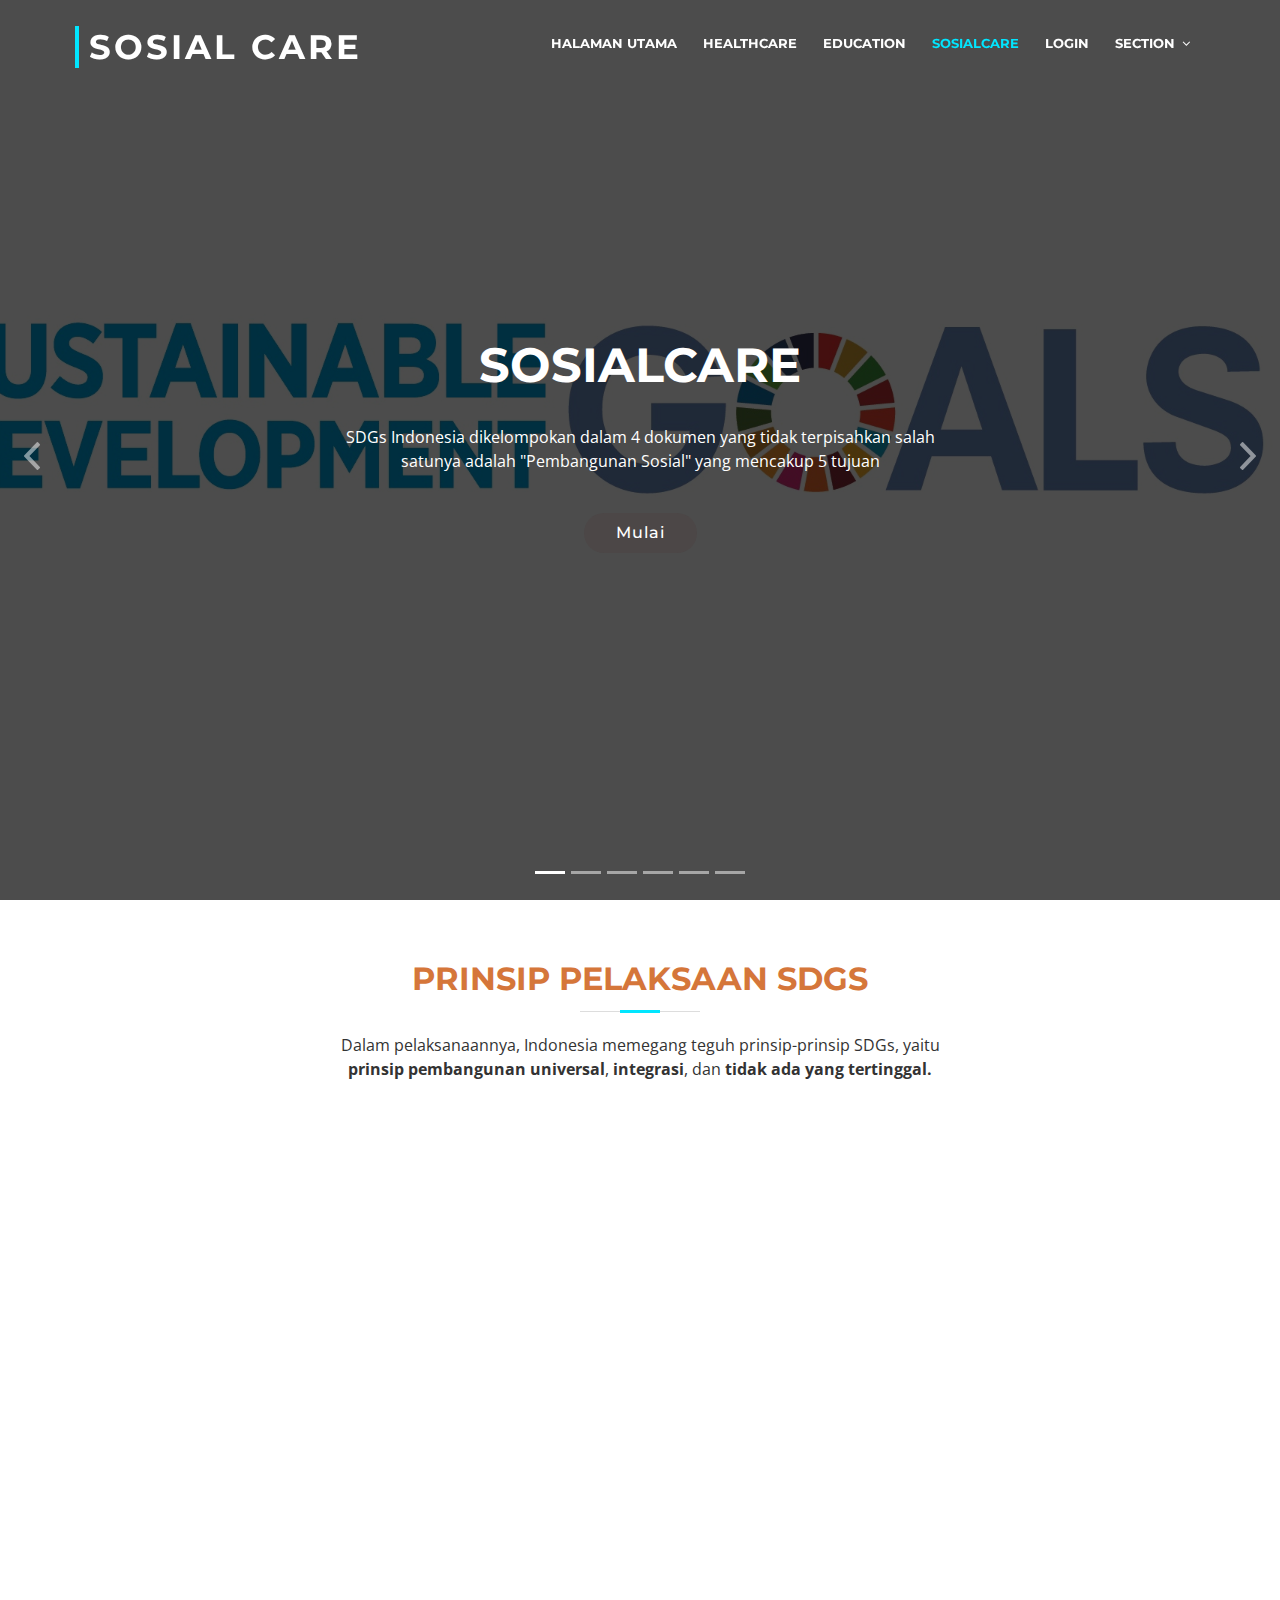
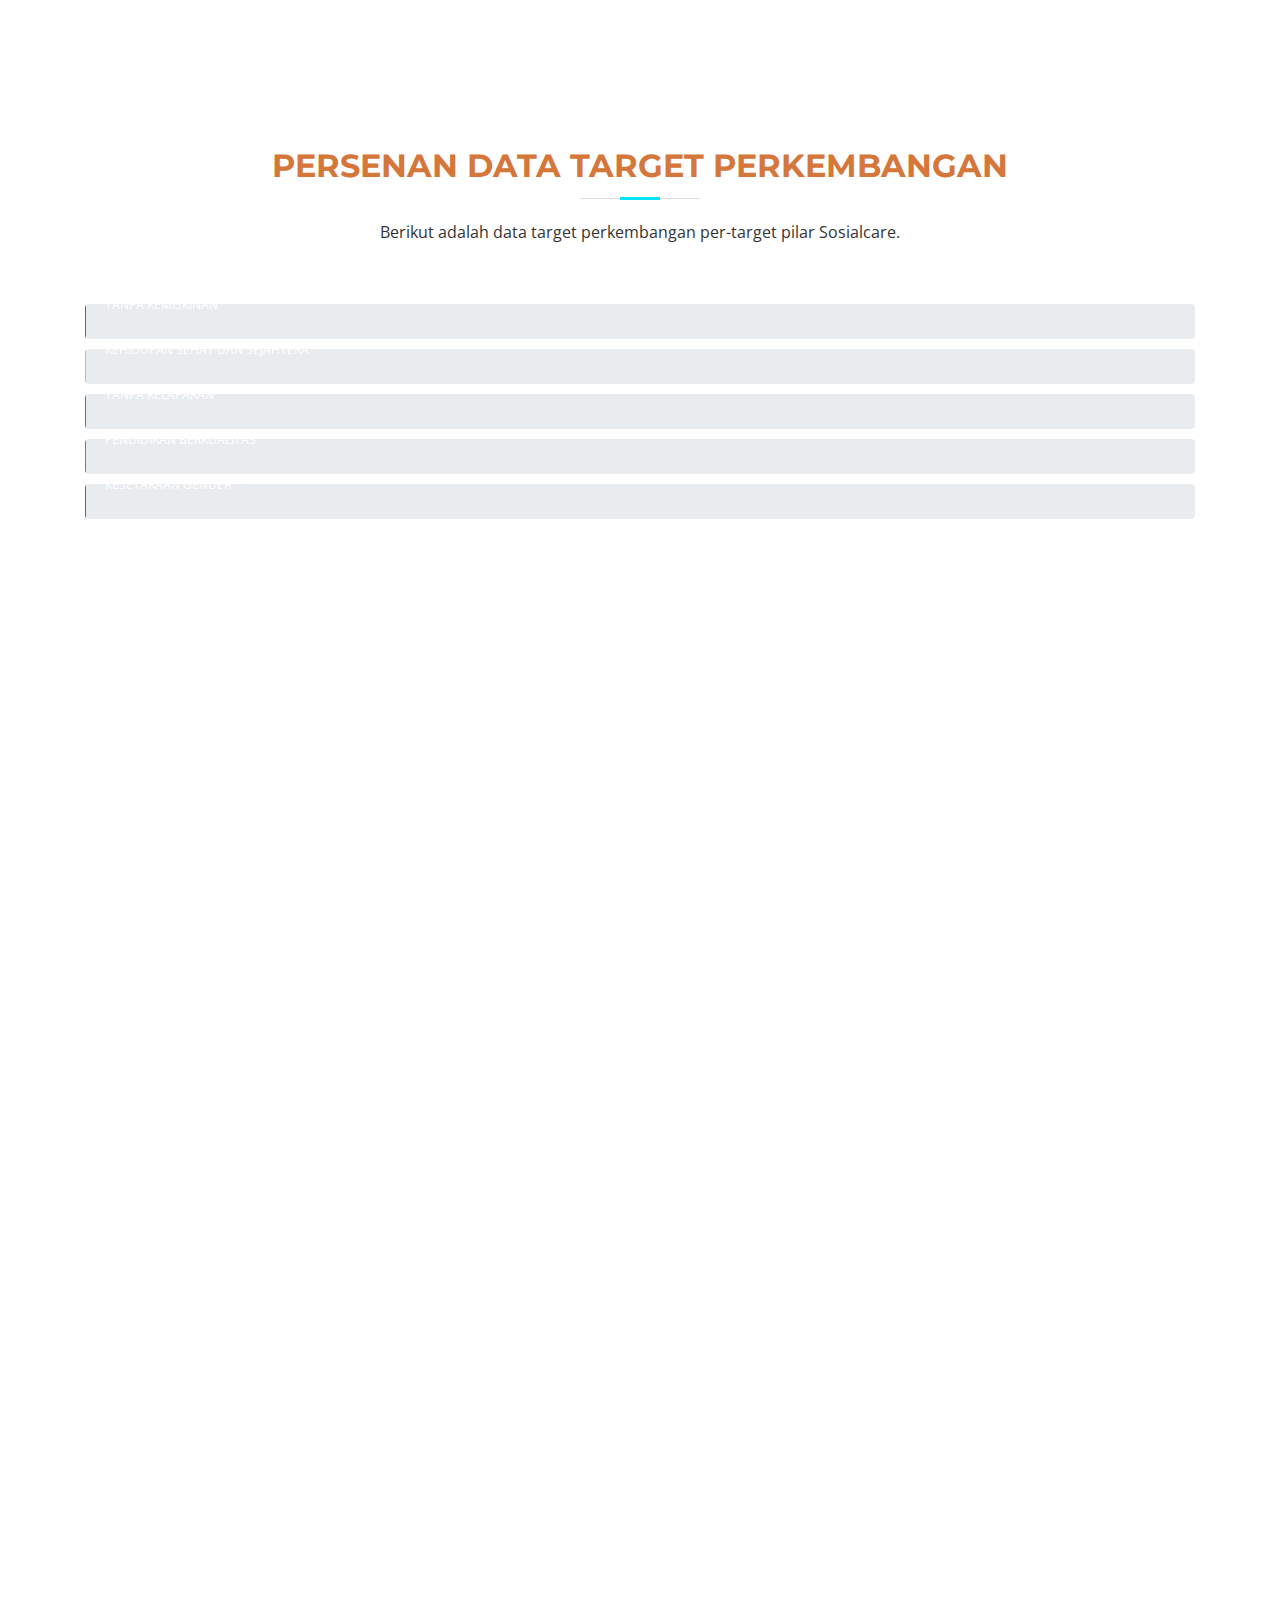
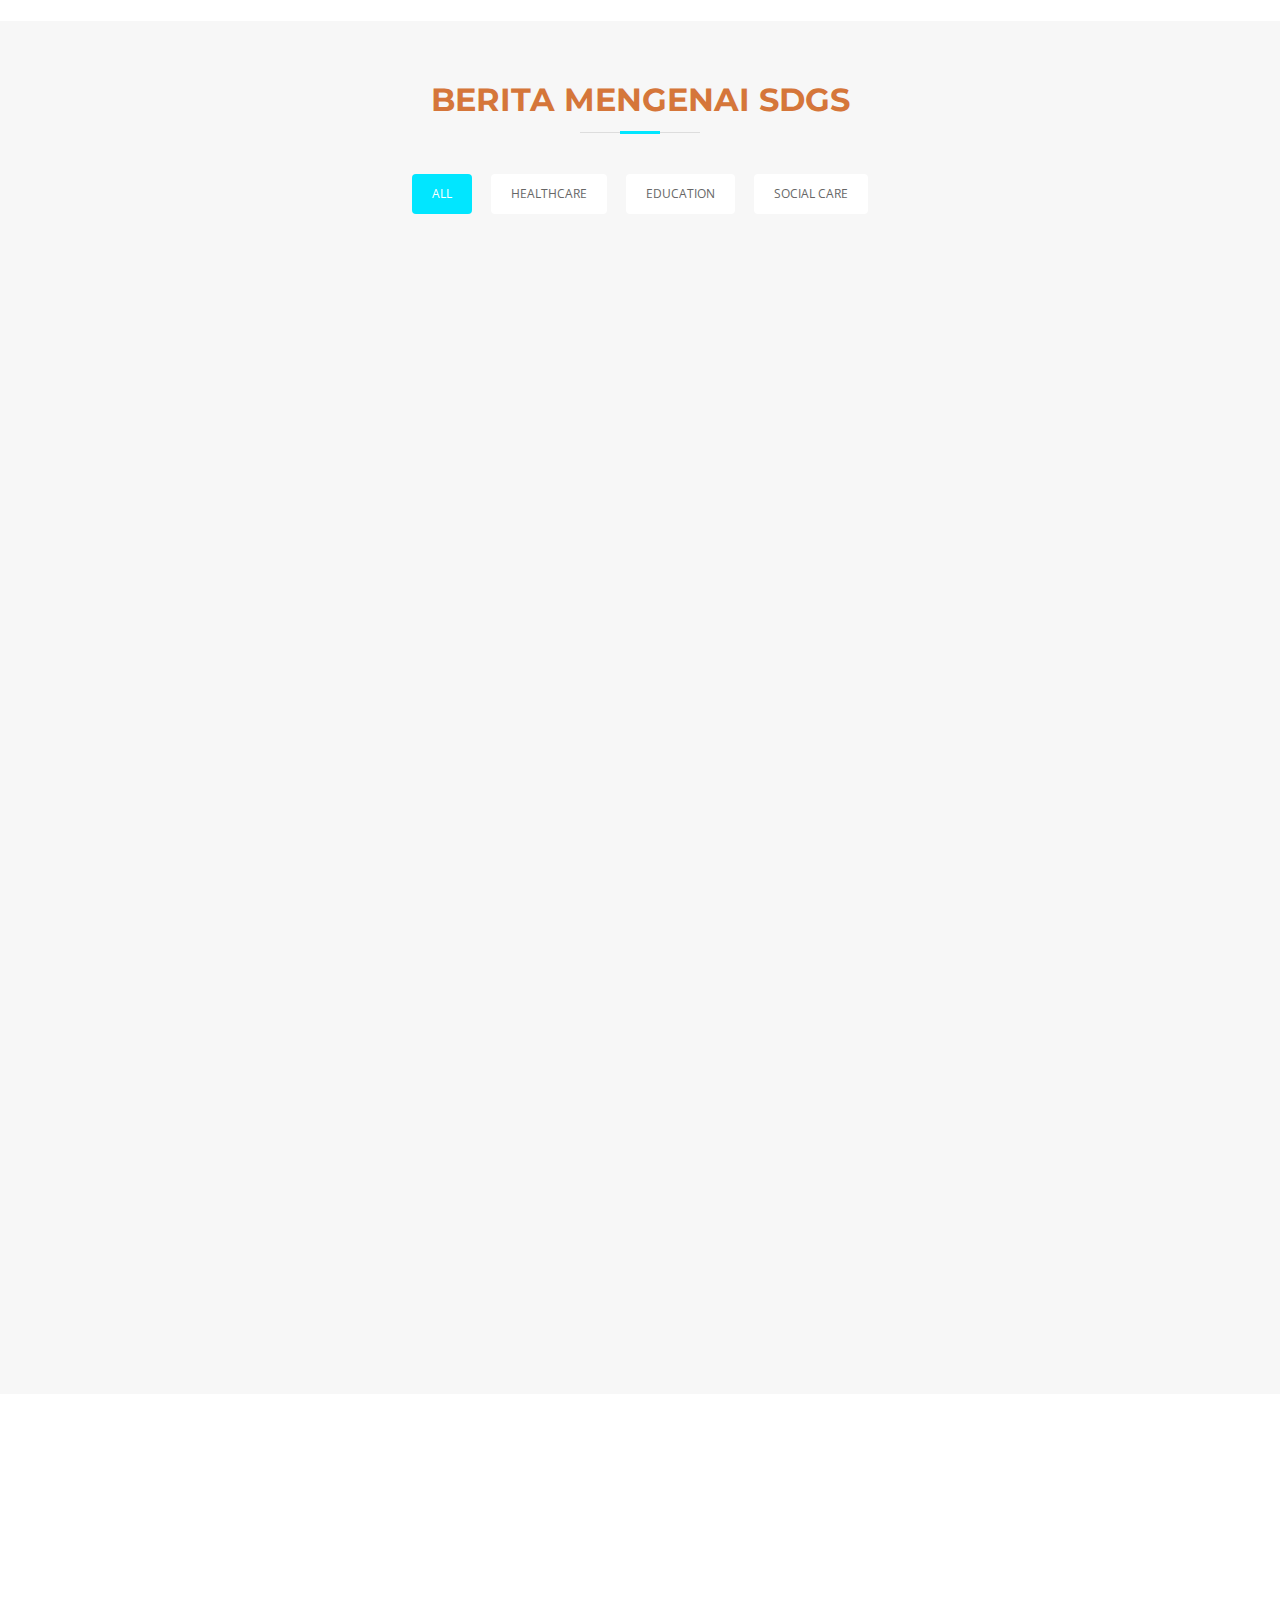
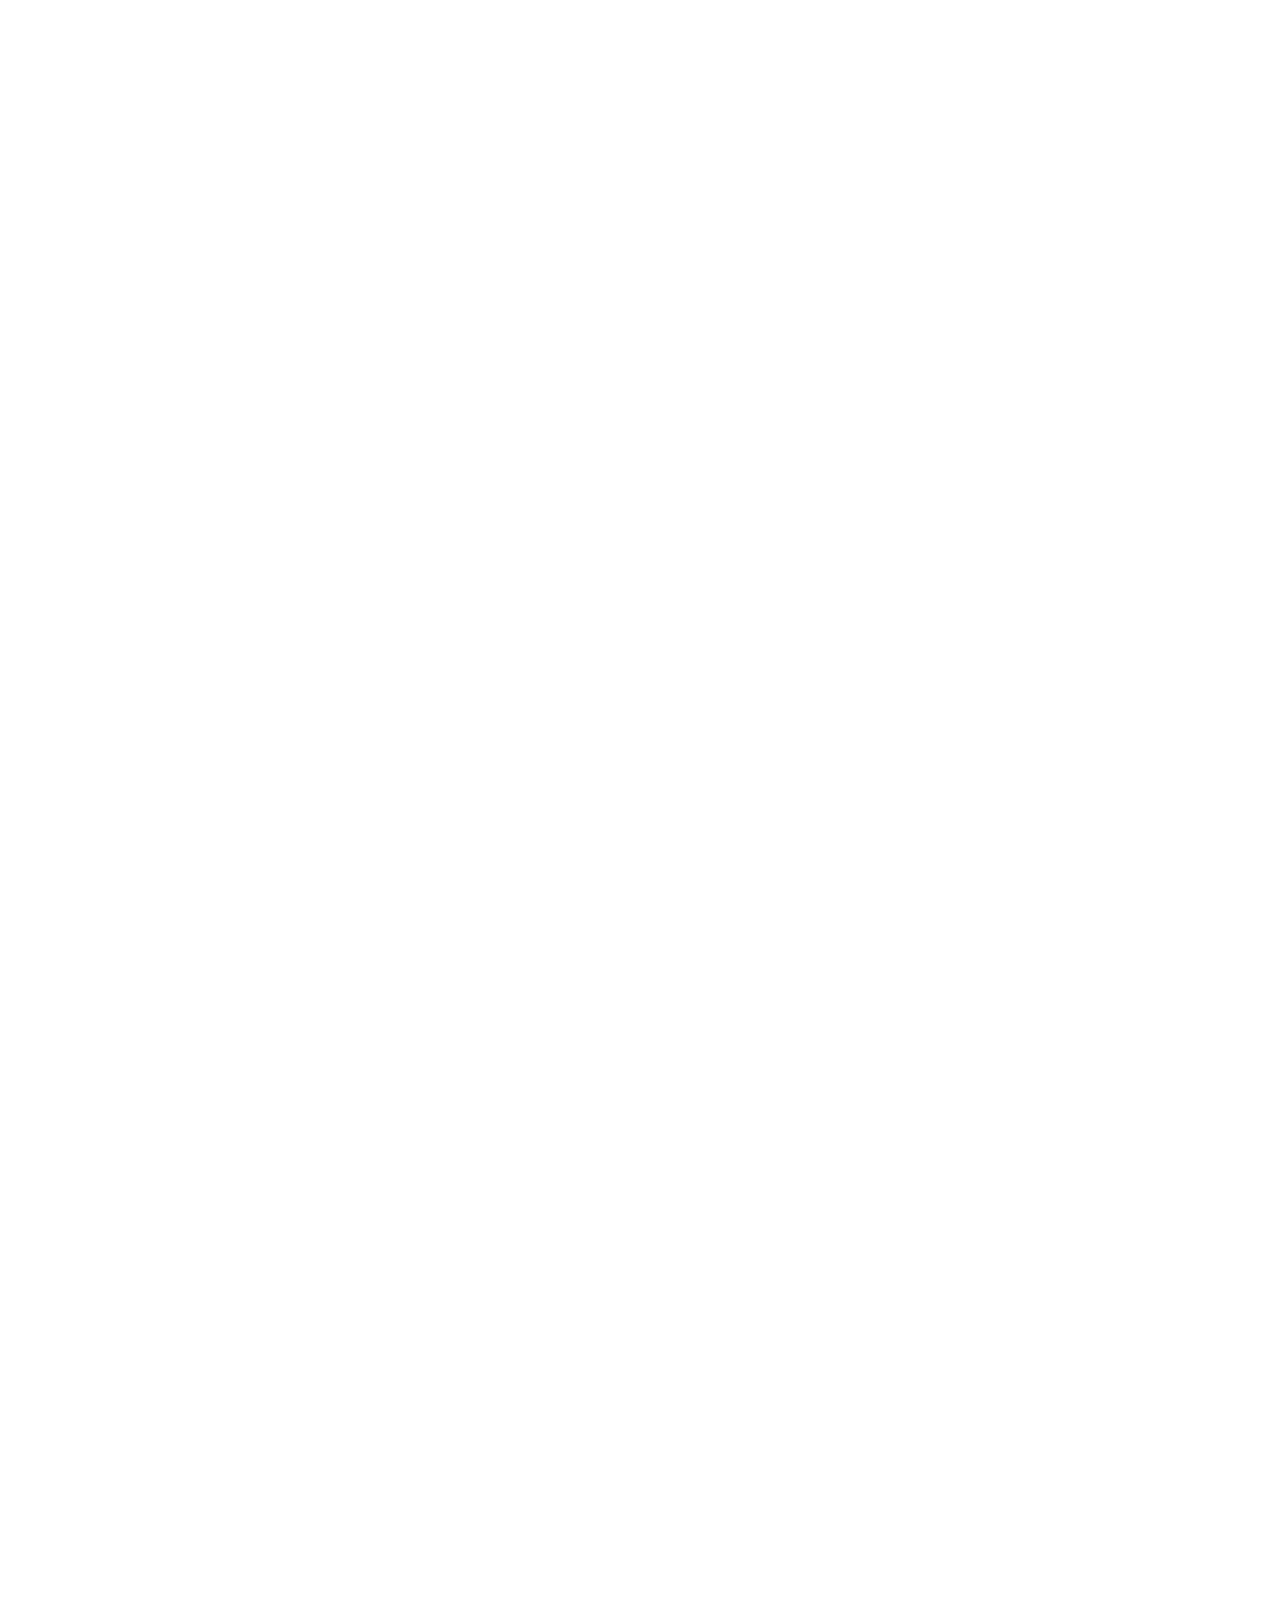
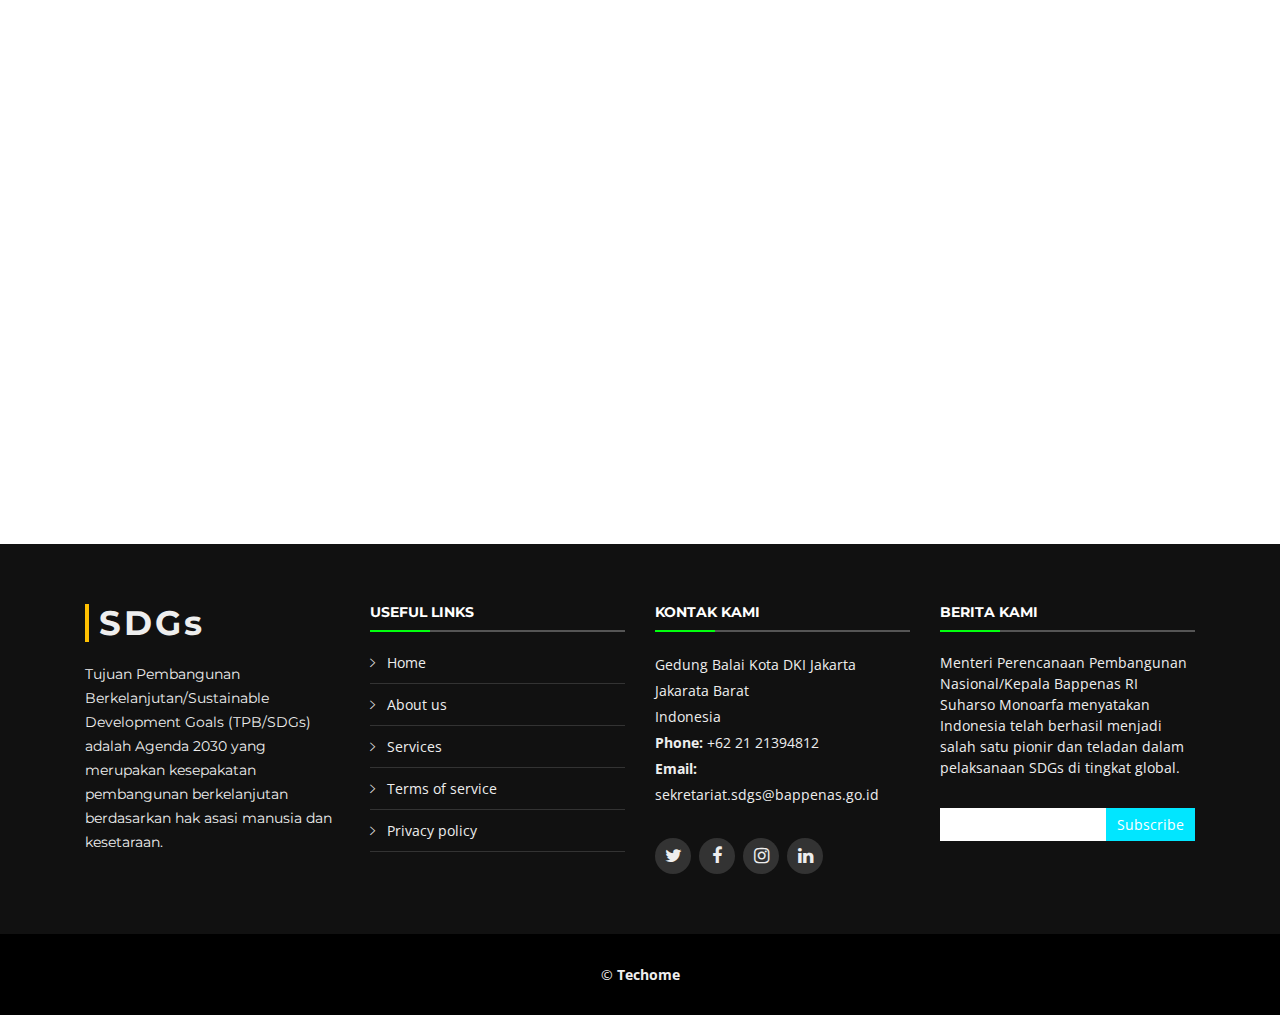
<file: sosialcare.html>
<!DOCTYPE html>
<html lang="en">
  <head>
    <meta charset="utf-8" />
    <title>Social Care</title>
    <meta content="width=device-width, initial-scale=1.0" name="viewport" />
    <meta content="" name="keywords" />
    <meta content="" name="description" />

    <!-- Bagian Favicons -->
    <link href="img/trans sdgs.png" rel="icon" />
    <link href="img/apple-touch-icon.png" rel="apple-touch-icon" />

    <!-- Bagian Fonts Google -->
    <link href="https://fonts.googleapis.com/css?family=Open+Sans:300,300i,400,400i,700,700i|Montserrat:300,400,500,700" rel="stylesheet" />

    <!-- Bagian Bootstrap CSS -->
    <link href="lib/bootstrap/css/bootstrap.min.css" rel="stylesheet" />

    <!-- Bagian Libraries CSS -->
    <link href="lib/font-awesome/css/font-awesome.min.css" rel="stylesheet" />
    <link href="lib/animate/animate.min.css" rel="stylesheet" />
    <link href="lib/ionicons/css/ionicons.min.css" rel="stylesheet" />
    <link href="lib/owlcarousel/assets/owl.carousel.min.css" rel="stylesheet" />
    <link href="lib/lightbox/css/lightbox.min.css" rel="stylesheet" />

    <!-- Bagian CSS -->
    <link href="sosialcare/css/sosialcare.css" rel="stylesheet" />

  </head>

  <body>

    <header id="header">
      <div class="container-fluid">
        <div id="logo" class="pull-left">
          <h1><a href="#intro" class="scrollto">SOSIAL CARE</a></h1>
          
        </div>

        <nav id="nav-menu-container">
          <ul class="nav-menu">
            <li><a href="index.html">Halaman Utama</a></li>
            <li><a href="healthcare.html">Healthcare</a></li>
            <li><a href="Education.html">Education</a></li>
            <li class="menu-active"><a href="#intro">Sosialcare</a></li>
            <li><a href="login.html">Login</a></li>
            <li class="menu-has-children">
              <a href="">Section</a>
              <ul>
                <li><a href="#about">Prinsip</a></li>
                <li><a href="#skills">Data Target</a></li>
                <li><a href="#facts">Pencapaian Sosialcare</a></li>
                <li><a href="#portfolio">Berita</a></li>
                <li><a href="#contact">Contact</a></li>
              </ul>
            </li>
          </ul>
        </nav>

      </div>
    </header>
 
    <section id="intro">
      <div class="intro-container">
        <div id="introCarousel" class="carousel slide carousel-fade" data-ride="carousel">
          <ol class="carousel-indicators"></ol>

          <div class="carousel-inner" role="listbox">
            <div class="carousel-item active">
              <div class="carousel-background"><img src="sosialcare/img/e-sustainable-development-goals-alternative-data.jpg" alt="" /></div>
              <div class="carousel-container">
                <div class="carousel-content">
                  <h2>SOSIALCARE</h2>
                  <p>
                    SDGs Indonesia dikelompokan dalam 4 dokumen yang tidak terpisahkan salah satunya adalah "Pembangunan Sosial" yang mencakup 5 tujuan
                  </p>
                  <a href="#about" class="btn-get-started scrollto">Mulai</a>
                </div>
              </div>
            </div>

            <div class="carousel-item">
              <div class="carousel-background"><img src="sosialcare/img/sdgs1.jpg" alt="" /></div>
              <div class="carousel-container">
                <div class="carousel-content">
                  <h2>Tanpa Kemiskinan</h2>
                  <p>
                    Mengakhiri Kemiskinan Dalam Segala Bentuk di Manapun. Kemiskinan dipandang sebagai suatu situasi
                    dimana seseorang tidak dapat/mampu memenuhi
                    kebutuhan dasar minimum yang diperlukan
                    untuk hidup layak dan bermartabat. 
                  </p>
                  <a href="https://sdgs.bappenas.go.id/tujuan-1/" class="btn-get-started scrollto">Lebih Lengkap</a>
                </div>
              </div>
            </div>

            <div class="carousel-item">
              <div class="carousel-background"><img src="sosialcare/img/goal2.png" alt="" /></div>
              <div class="carousel-container">
                <div class="carousel-content">
                  <h2>Tanpa Kelaparan</h2>
                  <p>
                    Menghilangkan Kelaparan, Mencapai Ketahanan Pangan dan Gizi yang Baik, serta Meningkatan
                    Pertanian Berkelanjutan.
                  </p>
                  <a href="https://sdgs.bappenas.go.id/tujuan-2" class="btn-get-started scrollto">Lebih Lengkap</a>
                </div>
              </div>
            </div>

            <div class="carousel-item">
              <div class="carousel-background"><img src="sosialcare/img/Goal-03.png" alt="" /></div>
              <div class="carousel-container">
                <div class="carousel-content">
                  <h2>KEHIDUPAN SEHAT DAN SEJAHTERA</h2>
                  <p>
                    Menjamin Kehidupan yang Sehat dan Meningkatan Kesejahteraan Seluruh Penduduk Semua Usia
                  </p>
                  <a href="https://sdgs.bappenas.go.id/tujuan-3" class="btn-get-started scrollto">Lebih Lengkap</a>
                </div>
              </div>
            </div>


            <div class="carousel-item">
              <div class="carousel-background"><img src="sosialcare/img/unsdg04_tile-768x461.png" alt="" /></div>
              <div class="carousel-container">
                <div class="carousel-content">
                  <h2>PENDIDIKAN BERKUALITAS</h2>
                  <p>
                    Menjamin Kualitas Pendidikan yang Inklusif dan Merata Serta Meningkatkan Kesempatan Belajar Sepanjang Hayat
                    untuk Semua
                  </p>
                  <a href="https://sdgs.bappenas.go.id/tujuan-4" class="btn-get-started scrollto">Lebih Lengkap</a>
                </div>
              </div>
            </div>

            <div class="carousel-item">
              <div class="carousel-background"><img src="sosialcare/img/gnder5.JPG" alt="" /></div>
              <div class="carousel-container">
                <div class="carousel-content">
                  <h2>KESETARAAN GENDER</h2>
                  <p>
                    Mencapai Kesetaraan Genter dan Memberdayakan Kaum Perempuan
                  </p>
                  <a href="https://sdgs.bappenas.go.id/tujuan-5" class="btn-get-started scrollto">Lebih Lengkap</a>
                </div>
              </div>
            </div>
          </div>


          <a class="carousel-control-prev" href="#introCarousel" role="button" data-slide="prev">
            <span class="carousel-control-prev-icon ion-chevron-left" aria-hidden="true"></span>
            <span class="sr-only">Previous</span>
          </a>

          <a class="carousel-control-next" href="#introCarousel" role="button" data-slide="next">
            <span class="carousel-control-next-icon ion-chevron-right" aria-hidden="true"></span>
            <span class="sr-only">Next</span>
          </a>
        </div>
      </div>
    </section>

    <main id="main">


    <section id="about">
      <div class="container">

        <header class="section-header">
          <h3>Prinsip Pelaksaan SDGs</h3>
          <p>Dalam pelaksanaannya, Indonesia memegang teguh prinsip-prinsip SDGs, yaitu<br> <b>prinsip pembangunan universal</b>, <b>integrasi</b>, dan <b>tidak ada yang tertinggal.</b><p>
        </header>

        <div class="row about-cols">

          <div class="col-md-4 wow fadeInUp">
            <div class="about-col">
              <div class="img">
                <img src="sosialcare/img/universal.jpg" alt="" class="img-fluid">
                <div class="icon"><i class="ion-android-globe"></i></div>
              </div>
              <h2 class="title"><a href="#">Universal</a></h2>
              <p>
              Dilaksanakan oleh dunia dengan tujuan dan sasaran yang transformatif pada manusia, komprehensif, dan berjangka panjang<br><br>
              </p>
            </div>
          </div>

          <div class="col-md-4 wow fadeInUp" data-wow-delay="0.1s">
            <div class="about-col">
              <div class="img">
                <img src="img/integrasi.jpg" alt="" class="img-fluid">
                <div class="icon"><i class="ion-ios-person-outline"></i></div>
              </div>
              <h2 class="title"><a href="#">Integration</a></h2>
              <p>
                Dilaksanakan secara terintegreasi pada semua dimensi sosial, ekonomi dan lingkungan (saling terkait)<br><br>
              </p>
            </div>
          </div>

          <div class="col-md-4 wow fadeInUp" data-wow-delay="0.2s">
            <div class="about-col">
              <div class="img">
                <img src="img/no one left behind.jpg" alt="" class="img-fluid">
                <div class="icon"><i class="ion-ios-infinite-outline"></i></div>
              </div>
              <h2 class="title"><a href="#">No One Left Behind</a></h2>
              <p>
                Dilaksanakan dengan melibatkan semua pemangku kepentingan serta memberi manfaat bagi semua terutama yang rentan<br><br>
              </p>
            </div>
          </div>

        </div>

      </div>
    </section>

      <section id="skills">
        <div class="container">
          <header class="section-header">
            <h3>PERSENAN DATA TARGET PERKEMBANGAN</h3>
            <p>Berikut adalah data target perkembangan per-target pilar Sosialcare.</p>
          </header>

          <div class="progress">
            <div class="progress-bar bg-danger" role="progressbar" aria-valuenow="34" aria-valuemin="0" aria-valuemax="100">
              <span class="skill">Tanpa Kemiskinan <i class="val">14%</i></span>
            </div>
          </div>

          <div class="skills-content">
            <div class="progress">
              <div class="progress-bar bg-warning" role="progressbar" aria-valuenow="36" aria-valuemin="0" aria-valuemax="100">
                <span class="skill">Kehidupan Sehat dan Sejahtera <i class="val">16%</i></span>
              </div>
            </div>

            <div class="progress">
              <div class="progress-bar bg-success" role="progressbar" aria-valuenow="51" aria-valuemin="0" aria-valuemax="100">
                <span class="skill">Tanpa Kelaparan<i class="val">31%</i></span>
              </div>
            </div>

            <div class="progress">
              <div class="progress-bar bg-info" role="progressbar" aria-valuenow="34" aria-valuemin="0" aria-valuemax="100">
                <span class="skill">Pendidikan Berkualitas <i class="val">14%</i></span>
              </div>
            </div>

            <div class="progress">
              <div class="progress-bar" role="progressbar" aria-valuenow="32" aria-valuemin="0" aria-valuemax="100">
                <span class="skill">Kesetaraan Gender<i class="val">12%</i></span>
              </div>
            </div>
          </div>
        </div>
      </section>

      <section id="facts" class="wow fadeIn">
        <div class="container">
          <header class="section-header">
            <h3>PENCAPAIAN SOSIALCARE</h3>
            <p>Beberapa pencapaian dari UN (United Nations) dalam mencapai Pilar Sosialcare</p>
          </header>

          <div class="row counters">
            <div class="col-lg-3 col-6 text-center">
              <span data-toggle="counter-up">47</span>
              <p>Targets</p>
            </div>

            <div class="col-lg-3 col-6 text-center">
              <span data-toggle="counter-up">167</span>
              <p>Events</p>
            </div>

            <div class="col-lg-3 col-6 text-center">
              <span data-toggle="counter-up">128</span>
              <p>Publications</p>
            </div>

            <div class="col-lg-3 col-6 text-center">
              <span data-toggle="counter-up">5970</span>
              <p>Actions</p>
            </div>
          </div>

          <div class="facts-img">
            <div class="skills-row animate" data-animate="fadeInDown" style="padding-bottom: 100px; padding-top: 50px">
              <iframe
                width="760"
                height="515"
                src="https://www.youtube.com/embed/N8jcJ6u8gbs"
                title="YouTube video player"
                frameborder="0"
                allow="accelerometer; autoplay; clipboard-write; encrypted-media; gyroscope; picture-in-picture"
                allowfullscreen
              ></iframe>
            </div>
          </div>
        </div>
      </section>

    <section id="portfolio"  class="section-bg" >
      <div class="container">

        <header class="section-header">
          <h3 class="section-title">Berita Mengenai SDGs</h3>
        </header>

        <div class="row">
          <div class="col-lg-12">
            <ul id="portfolio-flters">
              <li data-filter="*" class="filter-active">All</li>
              <li data-filter=".filter-healthcare">Healthcare</li>
              <li data-filter=".filter-Education">Education</li>
              <li data-filter=".filter-SocialCare">Social Care</li>
            </ul>
          </div>
        </div>

        <div class="row portfolio-container">

          <div class="col-lg-4 col-md-6 portfolio-item filter-healthcare wow fadeInUp">
            <div class="portfolio-wrap">
              <figure>
                <img src="sosialcare/img/portfolio/app1.jpg" class="img-fluid" alt="">
                <a href="sosialcare/img/portfolio/app1.jpg" data-lightbox="portfolio" data-title="Healthcare 1" class="link-preview" title="Preview"><i class="ion ion-eye"></i></a>
                <a href="https://otomotif.tempo.co/read/1630405/masyarakat-wajib-aktifkan-bpjs-bakal-jadi-syarat-bikin-sim-dan-stnk" class="link-details" title="More Details"><i class="ion ion-android-open"></i></a>
              </figure>

              <div class="portfolio-info">
                <h4><a href="#">Healthcare</a></h4>
                <p>Berita Heatlthcare 1</p>
              </div>
            </div>
          </div>

          <div class="col-lg-4 col-md-6 portfolio-item filter-Education wow fadeInUp">
            <div class="portfolio-wrap">
              <figure>
                <img src="sosialcare/img/portfolio/web3.jpg" class="img-fluid" alt="">
                <a href="sosialcare/img/portfolio/web3.jpg" class="link-preview" data-lightbox="portfolio" data-title="Education 3" title="Preview"><i class="ion ion-eye"></i></a>
                <a href="https://palapanews.com/2022/08/16/bebas-perpeloncoan-omb-umn-2022-fokus-tanamkan-nilai-juang/" class="link-details" title="More Details"><i class="ion ion-android-open"></i></a>
              </figure>

              <div class="portfolio-info">
                <h4><a href="#">Education</a></h4>
                <p>Berita Education 3</p>
              </div>
            </div>
          </div>

          <div class="col-lg-4 col-md-6 portfolio-item filter-healthcare wow fadeInUp">
            <div class="portfolio-wrap">
              <figure>
                <img src="sosialcare/img/portfolio/app2.jpg" class="img-fluid" alt="">
                <a href="sosialcare/img/portfolio/app2.jpg" class="link-preview" data-lightbox="portfolio" data-title="Healthcare 2" title="Preview"><i class="ion ion-eye"></i></a>
                <a href="https://money.kompas.com/read/2022/03/11/195419226/menilik-peran-kampala-principles-dalam-mendukung-sektor-swasta-mewujudkan-sdgs?page=all" class="link-details" title="More Details"><i class="ion ion-android-open"></i></a>
              </figure>

              <div class="portfolio-info">
                <h4><a href="#">Healthcare</a></h4>
                <p>Berita Healthcare 2</p>
              </div>
            </div>
          </div>

          <div class="col-lg-4 col-md-6 portfolio-item filter-SocialCare wow fadeInUp">
            <div class="portfolio-wrap">
              <figure>
                <img src="sosialcare/img/portfolio/card2.jpg" class="img-fluid" alt="">
                <a href="sosialcare/img/portfolio/card2.jpg" class="link-preview" data-lightbox="portfolio" data-title="Social Care 2" title="Preview"><i class="ion ion-eye"></i></a>
                <a href="https://sumsel.tribunnews.com/2022/06/19/kolaborasi-pertamina-patra-niaga-regional-sumbagsel-dan-tni-gelar-bakti-sosial-di-jambi" class="link-details" title="More Details"><i class="ion ion-android-open"></i></a>
              </figure>

              <div class="portfolio-info">
                <h4><a href="#">Social Care</a></h4>
                <p>Berita Social Care 2</p>
              </div>
            </div>
          </div>

          <div class="col-lg-4 col-md-6 portfolio-item filter-Education wow fadeInUp">
            <div class="portfolio-wrap">
              <figure>
                <img src="sosialcare/img/portfolio/web2.jpg" class="img-fluid" alt="">
                <a href="sosialcare/img/portfolio/web2.jpg" class="link-preview" data-lightbox="portfolio" data-title="Education 2" title="Preview"><i class="ion ion-eye"></i></a>
                <a href="https://edukasi.sindonews.com/read/874303/212/pelajar-ri-raih-juara-kompetisi-microsoft-gagas-sea-waste-scavengers-1662113353?showpage=all" class="link-details" title="More Details"><i class="ion ion-android-open"></i></a>
              </figure>

              <div class="portfolio-info">
                <h4><a href="#">Education</a></h4>
                <p>Berita Education 2</p>
              </div>
            </div>
          </div>

          <div class="col-lg-4 col-md-6 portfolio-item filter-healthcare wow fadeInUp">
            <div class="portfolio-wrap">
              <figure>
                <img src="sosialcare/img/portfolio/app3.jpg" class="img-fluid" alt="">
                <a href="sosialcare/img/portfolio/app3.jpg" class="link-preview" data-lightbox="portfolio" data-title="Healthcare 3" title="Preview"><i class="ion ion-eye"></i></a>
                <a href="https://sehatnegeriku.kemkes.go.id/baca/umum/20201212/0135971/pemerintah-upayakan-universal-health-coverage-bagi-masyarakat-indonesia/" class="link-details" title="More Details"><i class="ion ion-android-open"></i></a>
              </figure>

              <div class="portfolio-info">
                <h4><a href="#">Healthcare</a></h4>
                <p>Berita Healthcare 3</p>
              </div>
            </div>
          </div>

          <div class="col-lg-4 col-md-6 portfolio-item filter-SocialCare wow fadeInUp">
            <div class="portfolio-wrap">
              <figure>
                <img src="img/portfolio/card1.jpg" class="img-fluid" alt="">
                <a href="img/portfolio/card1.jpg" class="link-preview" data-lightbox="portfolio" data-title="Socail Care 1" title="Preview"><i class="ion ion-eye"></i></a>
                <a href="https://www.infosawit.com/news/12800/indonesia-pastikan-komoditas-minyak-sawit-dan-kelapa-terapkan-skim-berkelanjutan" class="link-details" title="More Details"><i class="ion ion-android-open"></i></a>
              </figure>

              <div class="portfolio-info">
                <h4><a href="#">Social Care</a></h4>
                <p>Berita Social Care 1</p>
              </div>
            </div>
          </div>

          <div class="col-lg-4 col-md-6 portfolio-item filter-SocialCare wow fadeInUp">
            <div class="portfolio-wrap">
              <figure>
                <img src="img/portfolio/card3.jpeg" class="img-fluid" alt="">
                <a href="img/portfolio/card3.jpeg" class="link-preview" data-lightbox="portfolio" data-title="Social Care 3" title="Preview"><i class="ion ion-eye"></i></a>
                <a href="https://www.industry.co.id/read/95267/konsep-creating-shared-value-belum-populer-di-indonesia-namun-sejumlah-industri-papan-atas-mengungkap-fakta-mencengangkan" class="link-details" title="More Details"><i class="ion ion-android-open"></i></a>
              </figure>

              <div class="portfolio-info">
                <h4><a href="#">Social Care</a></h4>
                <p>Berita Social Care 3</p>
              </div>
            </div>
          </div>

          <div class="col-lg-4 col-md-6 portfolio-item filter-Education wow fadeInUp">
            <div class="portfolio-wrap">
              <figure>
                <img src="img/portfolio/web1.jpg" class="img-fluid" alt="">
                <a href="img/portfolio/web1.jpg" class="link-preview" data-lightbox="portfolio" data-title="Education 1" title="Preview"><i class="ion ion-eye"></i></a>
                <a href="https://www.beritasatu.com/news/962255/alissa-wahid-perlu-ikhtiar-bersama-hidupkan-nilai-bermanfaat-bagi-bangsa" class="link-details" title="More Details"><i class="ion ion-android-open"></i></a>
              </figure>

              <div class="portfolio-info">
                <h4><a href="#">Education</a></h4>
                <p>Berita Education 1</p>
              </div>
            </div>
          </div>

        </div>

      </div>
    </section>
   
      <section id="clients" class="wow fadeInUp">
        <div class="container">
          <header class="section-header">
            <h3>Association With</h3>
          </header>

          <div class="owl-carousel clients-carousel">
            <img src="sosialcare/img/sdgs-wheel2.png" alt="" />
            <img src="sosialcare/img/indoun.png"  alt=""/>
            <img src="sosialcare/img/Logo-Kementerian-Kesehatan-Vector.png" alt="" />
            <img src = "sosialcare/img/800px-Logo_Bappenas_Indonesia_(National_Development_Planning_Agency).png" alt=""/>
            <img src = "sosialcare/img/bps.png" alt=""/>
            <img src = "sosialcare/img/invention.png" alt=""/>
            <img src = "sosialcare/img/himako.png" alt=""/>
          </div>
        </div>
      </section>

    <section id="testimonials" class="section-bg wow fadeInUp">
      <div class="container">

        <header class="section-header">
          <h3>Apa Kata Mereka</h3>
        </header>

        <div class="owl-carousel testimonials-carousel">

          <div class="testimonial-item">
            <img src="sosialcare/img/suharsomonoarfa.jpg" class="testimonial-img" alt="">
            <h3>Suharso Monoarfa</h3>
            <h4>Menteri Perencanaan Pembangunan Nasional dan Kepala Badan Perencanaan Pembangunan Nasional di Kabinet Indonesia Maju </h4>
            <p>
              <img src="img/quote-sign-left.png" class="quote-sign-left" alt="">
               Indonesia menjadi salah satu pionir dan teladan dalam pelakasanaan SDGs di tingkat global.
              <img src="img/quote-sign-right.png" class="quote-sign-right" alt="">
            </p>
          </div>

          <div class="testimonial-item">
            <img src="sosialcare/img/nadiem.jpg" class="testimonial-img" alt="">
            <h3>Nadiem Makarim</h3>
            <h4>Menteri Pendidikan, Kebudayaan, Riset, dan Teknologi Indonesia</h4>
            <p>
              <img src="sosialcare/img/quote-sign-left.png" class="quote-sign-left" alt="">
              Terima kasih untuk lebih dari 1,2 juta pendidik sudah mengakses dan saling berbagi materi di platform Merdeka Mengajar, sebuah kanal bagi guru-guru untuk belajar, untuk mengajar, dan untuk berkarya serta mendukung implementasi Kurikulum Merdeka.
              <img src="sosialcare/img/quote-sign-right.png" class="quote-sign-right" alt="">
            </p>
          </div>

          <div class="testimonial-item">
            <img src="sosialcare/img/putri alam.jpg" class="testimonial-img" alt="">
            <h3>Putri Alam</h3>
            <h4>Direktur Hubungan Pemerintah & Kebijakan Publik di Google Indonesia</h4>
            <p>
              <img src="img/quote-sign-left.png" class="quote-sign-left" alt="">
              Kami sangat bangga dengan antusiasme dan dukungan dari Universitas seluruh Indonesia yang tergambar dari jumlah pendaftar tahun ini. Selama tiga tahun program ini telah menarik hampir 100.000 pendaftar, melatih kompetensi IT pada lebih dari 6.400 peserta, dan mengentaskan lebih dari 5.000 lulusan, di antaranya, 27% adalah perempuan.
              <img src="img/quote-sign-left.png" class="quote-sign-left" alt="">
            </p>
          </div>


          <div class="owl-carousel testimonials-carousel">
            <div class="testimonial-item">
              <img src="sosialcare/img/jokowi.jpg" class="testimonial-img" alt="" />
              <h3>Joko Widodo</h3>
              <h4>Presiden Republik Indonesia</h4>
              <p>
                <img src="img/quote-sign-left.png" class="quote-sign-left" alt="" />
                Kita G20 harus melakukan sejumlah upaya bersama, memastikan SDGs tercapai sesuai target
                <img src="img/quote-sign-right.png" class="quote-sign-right" alt="" />
              </p>
            </div>
        </div>

      </div>
    </section>

    <section id="team">
      <div class="container">
        <div class="section-header wow fadeInUp">
          <h3>Tim</h3>
          <p>Anggota Tim Techome Invention 2022</p>
        </div>

        <div class="row">

          <div class="col-lg-3 col-md-6 wow">
            <div class="member">
              <div class="member-info">
                <div class="member-info-content">
                  </div>
                </div>
              </div>
            </div>

          <div class="col-lg-3 col-md-6 wow fadeInUp">
            <div class="member">
              <img src="sosialcare/img/fotocarlos.jpeg" class="img-fluid" alt="">
              <div class="member-info">
                <div class="member-info-content">
                  <h4>Doan Carlos Embara</h4>
                  <span>Anggota</span>
                  <div class="social">
                    <a href="mailto:carlosdoanembara@gmail.com"><i class="fa fa-envelope"></i></a>
                    <a href="https://www.linkedin.com/in/doancarlosembara/"><i class="fa fa-linkedin"></i></a>
                  </div>
                </div>
              </div>
            </div>
          </div>

          <div class="col-lg-3 col-md-6 wow fadeInUp" data-wow-delay="0.2s">
            <div class="member">
              <img src="sosialcare/img/fotogeorge.jpg" class="img-fluid" alt="">
              <div class="member-info">
                <div class="member-info-content">
                  <h4>George Miracle Theophylus</h4>
                  <span>Anggota</span>
                  <div class="social">
                    <a href="mailto:georgemiracle2019@gmail.con"><i class="fa fa-envelope"></i></a>
                    <a href="https://www.linkedin.com/in/georgemiracle/"><i class="fa fa-linkedin"></i></a>
                  </div>
                </div>
              </div>
            </div>
          </div>
          
          <div class="col-lg-3 col-md-6 wow">
            <div class="member">
              <div class="member-info">
                <div class="member-info-content">
                  </div>
                </div>
              </div>
            </div>

        </div>

      </div>
    </section>
      <section id="contact" class="section-bg wow fadeInUp">
        <div class="container">
          <div class="section-header">
            <h3>Kontak Kami</h3>
            <p>Ada Pernyataan Mengenai SDGs?</p>
          </div>

          <div class="row contact-info">
            <div class="col-md-4">
              <div class="contact-address">
                <i class="ion-ios-location-outline"></i>
                <h3>Alamat</h3>
                <address>Gedung Balai Kota DKI Jakarta, Jakarta Barat</address>
              </div>
            </div>

            <div class="col-md-4">
              <div class="contact-phone">
                <i class="ion-ios-telephone-outline"></i>
                <h3>Nomor Telepon</h3>
                <p><a href="tel:+155895548855">+62 21 21394812</a></p>
              </div>
            </div>

            <div class="col-md-4">
              <div class="contact-email">
                <i class="ion-ios-email-outline"></i>
                <h3>Email</h3>
                <p><a href="mailto:sekretariat.sdgs@bappenas.go.id">sekretariat.sdgs@bappenas.go.id</a></p>
              </div>
            </div>
          </div>

          <div class="form">
            <div id="sendmessage">Pesanmu Telah Terkirim, Terima Kasih!</div>
            <div id="errormessage"></div>
            <form action="" method="post" role="form" class="contactForm">
              <div class="form-row">
                <div class="form-group col-md-6">
                  <input type="text" name="name" class="form-control" id="Nama" placeholder="Nama Anda" data-rule="minlen:4" data-msg="Harap masukkan setidaknya 4 karakter" />
                  <div class="validation"></div>
                </div>
                <div class="form-group col-md-6">
                  <input type="email" class="form-control" name="email" id="email" placeholder="Email Anda" data-rule="email" data-msg="Harap masukan email anda yang valid" />
                  <div class="validation"></div>
                </div>
              </div>
              <div class="form-group">
                <input type="text" class="form-control" name="subject" id="subject" placeholder="Subject" data-rule="minlen:4" data-msg="Harap masukkan setidaknya 8 karakter dari subject" />
                <div class="validation"></div>
              </div>
              <div class="form-group">
                <textarea class="form-control" name="Pesan" rows="5" data-rule="required" data-msg="Tulis Sesuatu Untuk Kami" placeholder="Pesan yang ingin disampaikan"></textarea>
                <div class="validation"></div>
              </div>
              <div class="text-center"><button type="submit">Kirim Pesan</button></div>
            </form>
          </div>
        </div>
      </section>
 
    </main>


    <footer id="footer">
      <div class="footer-top">
        <div class="container">
          <div class="row">
            <div class="col-lg-3 col-md-6 footer-info">
              <h3>SDGs</h3>
              <p>Tujuan Pembangunan Berkelanjutan/Sustainable Development Goals (TPB/SDGs) adalah Agenda 2030 yang merupakan kesepakatan pembangunan berkelanjutan berdasarkan hak asasi manusia dan kesetaraan.</p>
            </div>

            <div class="col-lg-3 col-md-6 footer-links">
              <h4>Useful Links</h4>
              <ul>
                <li><i class="ion-ios-arrow-right"></i> <a href="#">Home</a></li>
                <li><i class="ion-ios-arrow-right"></i> <a href="#">About us</a></li>
                <li><i class="ion-ios-arrow-right"></i> <a href="#">Services</a></li>
                <li><i class="ion-ios-arrow-right"></i> <a href="#">Terms of service</a></li>
                <li><i class="ion-ios-arrow-right"></i> <a href="#">Privacy policy</a></li>
              </ul>
            </div>

            <div class="col-lg-3 col-md-6 footer-contact">
              <h4>Kontak Kami</h4>
              <p>
                Gedung Balai Kota DKI Jakarta <br />
                Jakarata Barat<br />
                Indonesia<br />
                <strong>Phone:</strong> +62 21 21394812<br />
                <strong>Email:</strong> sekretariat.sdgs@bappenas.go.id<br />
              </p>

              <div class="social-links">
                <a href="https://twitter.com/sdgs_indonesia" class="twitter"><i class="fa fa-twitter"></i></a>
                <a href="https://www.facebook.com/SDGsIndonesia/" class="facebook"><i class="fa fa-facebook"></i></a>
                <a href="https://www.instagram.com/sdgs_indonesia/" title="Instagram" class="instagram"><i class="fa fa-instagram"></i></a>
                <a href="https://www.linkedin.com/company/sdgsindonesia/" class="linkedin"><i class="fa fa-linkedin"></i></a>
              </div>
            </div>

            <div class="col-lg-3 col-md-6 footer-newsletter">
              <h4>Berita Kami</h4>
              <p>Menteri Perencanaan Pembangunan Nasional/Kepala Bappenas RI Suharso Monoarfa menyatakan Indonesia telah berhasil menjadi salah satu pionir dan teladan dalam pelaksanaan SDGs di tingkat global.</p>
              <form action="" method="post"><input type="email" name="email" /><input type="submit" value="Subscribe" /></form>
            </div>
          </div>
        </div>
      </div>

      <div class="container">
        <div class="copyright">&copy; <strong>Techome</strong></div>
        <div class="credits"></div>
      </div>
    </footer>
 

    <a href="#" class="back-to-top"><i class="fa fa-chevron-up"></i></a>
 
     <!--javascript libraries-->
    <script src="lib/jquery/jquery.min.js"></script>
    <script src="lib/jquery/jquery-migrate.min.js"></script>
    <script src="lib/bootstrap/js/bootstrap.bundle.min.js"></script>
    <script src="lib/easing/easing.min.js"></script>
    <script src="lib/superfish/hoverIntent.js"></script>
    <script src="lib/superfish/superfish.min.js"></script>
    <script src="lib/wow/wow.min.js"></script>
    <script src="lib/waypoints/waypoints.min.js"></script>
    <script src="lib/counterup/counterup.min.js"></script>
    <script src="lib/owlcarousel/owl.carousel.min.js"></script>
    <script src="lib/isotope/isotope.pkgd.min.js"></script>
    <script src="lib/lightbox/js/lightbox.min.js"></script>
    <script src="lib/touchSwipe/jquery.touchSwipe.min.js"></script>
    <!-- Bagian Form Kontak  -->
    <script src="contactform/contactform.js"></script>

    <!-- File utama javascript -->
    <script src="js/main.js"></script>
  </body>
</html>
</file>
<file: css/style edu.css>
/*
  Theme Name: BizPage
  Theme URL: https://bootstrapmade.com/bizpage-bootstrap-business-template/
  Author: BootstrapMade.com
  License: https://bootstrapmade.com/license/
*/

/*--------------------------------------------------------------
# General
--------------------------------------------------------------*/

body {
  background: #fff;
  color: #666666;
  font-family: "Open Sans", sans-serif;
}

a {
  color: #c30d00;
  transition: 0.5s;
}

a:hover,
a:active,
a:focus {
  color: #b19101;
  outline: none;
  text-decoration: none;
}

p {
  padding: 0;
  margin: 0 0 30px 0;
}

h1,
h2,
h3,
h4,
h5,
h6 {
  font-family: "Montserrat", sans-serif;
  font-weight: 400;
  margin: 0 0 20px 0;
  padding: 0;
}

/* Back to top button */

.back-to-top {
  position: fixed;
  display: none;
  background: #c30d00;
  color: #fff;
  width: 44px;
  height: 44px;
  text-align: center;
  line-height: 1;
  font-size: 16px;
  border-radius: 50%;
  right: 15px;
  bottom: 15px;
  transition: background 0.5s;
  z-index: 11;
}

.back-to-top i {
  padding-top: 12px;
  color: #fff;
}

/* Prelaoder */

#preloader {
  position: fixed;
  top: 0;
  left: 0;
  right: 0;
  bottom: 0;
  z-index: 9999;
  overflow: hidden;
  background: #fff;
}

#preloader:before {
  content: "";
  position: fixed;
  top: calc(50% - 30px);
  left: calc(50% - 30px);
  border: 6px solid #f2f2f2;
  border-top: 6px solid #c30d00;
  border-radius: 50%;
  width: 60px;
  height: 60px;
  -webkit-animation: animate-preloader 1s linear infinite;
  animation: animate-preloader 1s linear infinite;
}

@-webkit-keyframes animate-preloader {
  0% {
    -webkit-transform: rotate(0deg);
    transform: rotate(0deg);
  }

  100% {
    -webkit-transform: rotate(360deg);
    transform: rotate(360deg);
  }
}

@keyframes animate-preloader {
  0% {
    -webkit-transform: rotate(0deg);
    transform: rotate(0deg);
  }

  100% {
    -webkit-transform: rotate(360deg);
    transform: rotate(360deg);
  }
}

/*--------------------------------------------------------------
# Header
--------------------------------------------------------------*/

#header {
  padding: 30px 0;
  height: 92px;
  position: fixed;
  left: 0;
  top: 0;
  right: 0;
  transition: all 0.5s;
  z-index: 997;
}

#header.header-scrolled {
  background: rgba(0, 0, 0, 0.9);
  padding: 20px 0;
  height: 72px;
  transition: all 0.5s;
}

#header #logo {
  float: left;
}

#header #logo h1 {
  font-size: 34px;
  margin: 0;
  padding: 0;
  line-height: 1;
  font-family: "Montserrat", sans-serif;
  font-weight: 700;
  letter-spacing: 3px;
}

#header #logo h1 a,
#header #logo h1 a:hover {
  color: #fff;
  padding-left: 10px;
  border-left: 4px solid #c30d00;
}

#header #logo img {
  padding: 0;
  margin: 0;
}

/*--------------------------------------------------------------
# Intro Section
--------------------------------------------------------------*/

#intro {
  display: table;
  width: 100%;
  height: 100vh;
  background: #000;
}

#intro .carousel-item {
  width: 100%;
  height: 100vh;
  background-size: cover;
  background-position: center;
  background-repeat: no-repeat;
}

#intro .carousel-item::before {
  content: '';
  background-color: rgba(0, 0, 0, 0.7);
  position: absolute;
  height: 100%;
  width: 100%;
  top: 0;
  right: 0;
  left: 0;
  bottom: 0;
}

#intro .carousel-container {
  display: -webkit-box;
  display: -webkit-flex;
  display: -ms-flexbox;
  display: flex;
  -webkit-box-pack: center;
  -webkit-justify-content: center;
  -ms-flex-pack: center;
  justify-content: center;
  -webkit-box-align: center;
  -webkit-align-items: center;
  -ms-flex-align: center;
  align-items: center;
  position: absolute;
  bottom: 0;
  top: 0;
  left: 0;
  right: 0;
}

#intro .carousel-background img {
  max-width: 100%;
}

#intro .carousel-content {
  text-align: center;
}

#intro h2 {
  color: #fff;
  margin-bottom: 30px;
  font-size: 48px;
  font-weight: 700;
}

#intro p {
  width: 80%;
  margin: 0 auto 30px auto;
  color: #fff;
}

#intro .carousel-fade {
  overflow: hidden;
}

#intro .carousel-fade .carousel-inner .carousel-item {
  transition-property: opacity;
}

#intro .carousel-fade .carousel-inner .carousel-item,
#intro .carousel-fade .carousel-inner .active.carousel-item-left,
#intro .carousel-fade .carousel-inner .active.carousel-item-right {
  opacity: 0;
}

#intro .carousel-fade .carousel-inner .active,
#intro .carousel-fade .carousel-inner .carousel-item-next.carousel-item-left,
#intro .carousel-fade .carousel-inner .carousel-item-prev.carousel-item-right {
  opacity: 1;
  transition: 0.5s;
}

#intro .carousel-fade .carousel-inner .carousel-item-next,
#intro .carousel-fade .carousel-inner .carousel-item-prev,
#intro .carousel-fade .carousel-inner .active.carousel-item-left,
#intro .carousel-fade .carousel-inner .active.carousel-item-right {
  left: 0;
  -webkit-transform: translate3d(0, 0, 0);
  transform: translate3d(0, 0, 0);
}

#intro .carousel-control-prev,
#intro .carousel-control-next {
  width: 10%;
}

#intro .carousel-control-next-icon,
#intro .carousel-control-prev-icon {
  background: none;
  font-size: 32px;
  line-height: 1;
}

#intro .carousel-indicators li {
  cursor: pointer;
}

#intro .btn-get-started {
  font-family: "Montserrat", sans-serif;
  font-weight: 500;
  font-size: 16px;
  letter-spacing: 1px;
  display: inline-block;
  padding: 8px 32px;
  border-radius: 50px;
  transition: 0.5s;
  margin: 10px;
  color: #fff;
  background: #c30d00;
}

#intro .btn-get-started:hover {
  background: #fff;
  color: #c30d00;
}

/*--------------------------------------------------------------
# Navigation Menu
--------------------------------------------------------------*/

/* Nav Menu Essentials */

.nav-menu,
.nav-menu * {
  margin: 0;
  padding: 0;
  list-style: none;
}

.nav-menu ul {
  position: absolute;
  display: none;
  top: 100%;
  left: 0;
  z-index: 99;
}

.nav-menu li {
  position: relative;
  white-space: nowrap;
}

.nav-menu > li {
  float: left;
}

.nav-menu li:hover > ul,
.nav-menu li.sfHover > ul {
  display: block;
}

.nav-menu ul ul {
  top: 0;
  left: 100%;
}

.nav-menu ul li {
  min-width: 180px;
}

/* Nav Menu Arrows */

.sf-arrows .sf-with-ul {
  padding-right: 30px;
}

.sf-arrows .sf-with-ul:after {
  content: "\f107";
  position: absolute;
  right: 15px;
  font-family: FontAwesome;
  font-style: normal;
  font-weight: normal;
}

.sf-arrows ul .sf-with-ul:after {
  content: "\f105";
}

/* Nav Meu Container */

#nav-menu-container {
  float: right;
  margin: 0;
}

/* Nav Meu Styling */

.nav-menu a {
  padding: 0 8px 10px 8px;
  text-decoration: none;
  display: inline-block;
  color: #fff;
  font-family: "Montserrat", sans-serif;
  font-weight: 700;
  font-size: 13px;
  text-transform: uppercase;
  outline: none;
}

.nav-menu li:hover > a,
.nav-menu > .menu-active > a {
  color: #c30d00;
}

.nav-menu > li {
  margin-left: 10px;
}

.nav-menu ul {
  margin: 4px 0 0 0;
  padding: 10px;
  box-shadow: 0px 0px 30px rgba(127, 137, 161, 0.25);
  background: #fff;
}

.nav-menu ul li {
  transition: 0.3s;
}

.nav-menu ul li a {
  padding: 10px;
  color: #333;
  transition: 0.3s;
  display: block;
  font-size: 13px;
  text-transform: none;
}

.nav-menu ul li:hover > a {
  color: #c30d00;
}

.nav-menu ul ul {
  margin: 0;
}

/* Mobile Nav Toggle */

#mobile-nav-toggle {
  position: fixed;
  right: 0;
  top: 0;
  z-index: 999;
  margin: 20px 20px 0 0;
  border: 0;
  background: none;
  font-size: 24px;
  display: none;
  transition: all 0.4s;
  outline: none;
  cursor: pointer;
}

#mobile-nav-toggle i {
  color: #fff;
}

/* Mobile Nav Styling */

#mobile-nav {
  position: fixed;
  top: 0;
  padding-top: 18px;
  bottom: 0;
  z-index: 998;
  background: rgba(0, 0, 0, 0.8);
  left: -260px;
  width: 260px;
  overflow-y: auto;
  transition: 0.4s;
}

#mobile-nav ul {
  padding: 0;
  margin: 0;
  list-style: none;
}

#mobile-nav ul li {
  position: relative;
}

#mobile-nav ul li a {
  color: #fff;
  font-size: 13px;
  text-transform: uppercase;
  overflow: hidden;
  padding: 10px 22px 10px 15px;
  position: relative;
  text-decoration: none;
  width: 100%;
  display: block;
  outline: none;
  font-weight: 700;
  font-family: "Montserrat", sans-serif;
}

#mobile-nav ul li a:hover {
  color: #c30d00;
}

#mobile-nav ul li li {
  padding-left: 30px;
}

#mobile-nav ul li.menu-active a {
  color: #c30d00;
}

#mobile-nav ul .menu-has-children i {
  position: absolute;
  right: 0;
  z-index: 99;
  padding: 15px;
  cursor: pointer;
  color: #fff;
}

#mobile-nav ul .menu-has-children i.fa-chevron-up {
  color: #c30d00;
}

#mobile-nav ul .menu-has-children li a {
  text-transform: none;
}

#mobile-nav ul .menu-item-active {
  color: #c30d00;
}

#mobile-body-overly {
  width: 100%;
  height: 100%;
  z-index: 997;
  top: 0;
  left: 0;
  position: fixed;
  background: rgba(0, 0, 0, 0.7);
  display: none;
}

/* Mobile Nav body classes */

body.mobile-nav-active {
  overflow: hidden;
}

body.mobile-nav-active #mobile-nav {
  left: 0;
}

body.mobile-nav-active #mobile-nav-toggle {
  color: #fff;
}

/*--------------------------------------------------------------
# Sections
--------------------------------------------------------------*/

/* Sections Header
--------------------------------*/

.section-header h3 {
  font-size: 32px;
  color: #111;
  text-transform: uppercase;
  text-align: center;
  font-weight: 700;
  position: relative;
  padding-bottom: 15px;
}

.section-header h3::before {
  content: '';
  position: absolute;
  display: block;
  width: 120px;
  height: 1px;
  background: #ddd;
  bottom: 1px;
  left: calc(50% - 60px);
}

.section-header h3::after {
  content: '';
  position: absolute;
  display: block;
  width: 40px;
  height: 3px;
  background: #c30d00;
  bottom: 0;
  left: calc(50% - 20px);
}

.section-header p {
  text-align: center;
  padding-bottom: 30px;
  color: #333;
}

/* Section with background
--------------------------------*/

.section-bg {
  background: #f7f7f7;
}

/* Featured Services Section
--------------------------------*/

#featured-services {
  background: #000;
}

#featured-services .box {
  padding: 30px 20px;
}

#featured-services .box-bg {
  background-image: linear-gradient(0deg, #000000 0%, #242323 50%, #000000 100%);
}

#featured-services i {
  color: #c30d00;
  font-size: 48px;
  display: inline-block;
  line-height: 1;
}

#featured-services h4 {
  font-weight: 400;
  margin: 15px 0;
  font-size: 18px;
}

#featured-services h4 a {
  color: #fff;
}

#featured-services h4 a:hover {
  color: #c30d00;
}

#featured-services p {
  font-size: 14px;
  line-height: 24px;
  color: #fff;
  margin-bottom: 0;
}

/* About Us Section
--------------------------------*/

#about {
  background: url("../img/about-bg.jpg") center top no-repeat fixed;
  background-size: cover;
  padding: 60px 0 40px 0;
  position: relative;
}

#about::before {
  content: '';
  position: absolute;
  left: 0;
  right: 0;
  top: 0;
  bottom: 0;
  background: rgba(255, 255, 255, 0.92);
  z-index: 9;
}

#about .container {
  position: relative;
  z-index: 10;
}

#about .about-col {
  background: #fff;
  border-radius: 0 0 4px 4px;
  box-shadow: 0px 2px 12px rgba(0, 0, 0, 0.08);
  margin-bottom: 20px;
}

#about .about-col .img {
  position: relative;
}

#about .about-col .img img {
  border-radius: 4px 4px 0 0;
}

#about .about-col .icon {
  width: 64px;
  height: 64px;
  padding-top: 8px;
  text-align: center;
  position: absolute;
  background-color: #c30d00;
  border-radius: 50%;
  text-align: center;
  border: 4px solid #fff;
  left: calc( 50% - 32px);
  bottom: -30px;
  transition: 0.3s;
}

#about .about-col i {
  font-size: 36px;
  line-height: 1;
  color: #fff;
  transition: 0.3s;
}

#about .about-col:hover .icon {
  background-color: #fff;
}

#about .about-col:hover i {
  color: #c30d00;
}

#about .about-col h2 {
  color: #000;
  text-align: center;
  font-weight: 700;
  font-size: 20px;
  padding: 0;
  margin: 40px 0 12px 0;
}

#about .about-col h2 a {
  color: #000;
}

#about .about-col h2 a:hover {
  color: #c30d00;
}

#about .about-col p {
  font-size: 14px;
  line-height: 24px;
  color: #333;
  margin-bottom: 0;
  padding: 0 20px 20px 20px;
}

/* Services Section
--------------------------------*/

#services {
  background: #fff;
  background-size: cover;
  padding: 60px 0 40px 0;
}

#services .box {
  margin-bottom: 30px;
}

#services .icon {
  float: left;
}

#services .icon i {
  color: #c30d00;
  font-size: 36px;
  line-height: 1;
  transition: 0.5s;
}

#services .title {
  margin-left: 60px;
  font-weight: 700;
  margin-bottom: 15px;
  font-size: 18px;
}

#services .title a {
  color: #111;
}

#services .description {
  font-size: 14px;
  margin-left: 60px;
  line-height: 24px;
  margin-bottom: 0;
}

/* Call To Action Section
--------------------------------*/

#call-to-action {
  background: linear-gradient(rgba(0, 142, 99, 0.1), rgba(0, 0, 0, 0.1)), url(../img/call-to-action-bg.jpg) fixed center center;
  background-size: cover;
  padding: 60px 0;
}

#call-to-action h3 {
  color: #fff;
  font-size: 28px;
  font-weight: 700;
}

#call-to-action p {
  color: #fff;
}

#call-to-action .cta-btn {
  font-family: "Montserrat", sans-serif;
  text-transform: uppercase;
  font-weight: 500;
  font-size: 16px;
  letter-spacing: 1px;
  display: inline-block;
  padding: 8px 28px;
  border-radius: 25px;
  transition: 0.5s;
  margin-top: 10px;
  border: 2px solid #fff;
  color: #fff;
}

#call-to-action .cta-btn:hover {
  background: #c30d00;
  border: 2px solid #c30d00;
}

/* Call To Action Section
--------------------------------*/

#skills {
  padding: 60px 0;
}

#skills .progress {
  height: 35px;
  margin-bottom: 10px;
}

#skills .progress .skill {
  font-family: "Open Sans", sans-serif;
  line-height: 35px;
  padding: 0;
  margin: 0 0 0 20px;
  text-transform: uppercase;
}

#skills .progress .skill .val {
  float: right;
  font-style: normal;
  margin: 0 20px 0 0;
}

#skills .progress-bar {
  width: 1px;
  text-align: left;
  transition: .9s;
}

/* Facts Section
--------------------------------*/

#facts {
  background: url("../img/facts-bg.jpg") center top no-repeat fixed;
  background-size: cover;
  padding: 60px 0 0 0;
  position: relative;
}

#facts::before {
  content: '';
  position: absolute;
  left: 0;
  right: 0;
  top: 0;
  bottom: 0;
  background: rgba(255, 255, 255, 0.88);
  z-index: 9;
}

#facts .container {
  position: relative;
  z-index: 10;
}

#facts .counters span {
  font-family: "Montserrat", sans-serif;
  font-weight: bold;
  font-size: 48px;
  display: block;
  color: #c30d00;
}

#facts .counters p {
  padding: 0;
  margin: 0 0 20px 0;
  font-family: "Montserrat", sans-serif;
  font-size: 14px;
  color: #111;
}

#facts .facts-img {
  text-align: center;
  padding-top: 30px;
}

/* Portfolio Section
--------------------------------*/

#portfolio {
  padding: 60px 0;
}

#portfolio #portfolio-flters {
  padding: 0;
  margin: 5px 0 35px 0;
  list-style: none;
  text-align: center;
}

#portfolio #portfolio-flters li {
  cursor: pointer;
  margin: 15px 15px 15px 0;
  display: inline-block;
  padding: 10px 20px;
  font-size: 12px;
  line-height: 20px;
  color: #666666;
  border-radius: 4px;
  text-transform: uppercase;
  background: #fff;
  margin-bottom: 5px;
  transition: all 0.3s ease-in-out;
}

#portfolio #portfolio-flters li:hover,
#portfolio #portfolio-flters li.filter-active {
  background: #c30d00;
  color: #fff;
}

#portfolio #portfolio-flters li:last-child {
  margin-right: 0;
}

#portfolio .portfolio-wrap {
  box-shadow: 0px 2px 12px rgba(0, 0, 0, 0.08);
  transition: 0.3s;
}

#portfolio .portfolio-wrap:hover {
  box-shadow: 0px 4px 14px rgba(0, 0, 0, 0.16);
}

#portfolio .portfolio-item {
  position: relative;
  height: 360px;
  overflow: hidden;
}

#portfolio .portfolio-item figure {
  background: #000;
  overflow: hidden;
  height: 240px;
  position: relative;
  border-radius: 4px 4px 0 0;
  margin: 0;
}

#portfolio .portfolio-item figure:hover img {
  opacity: 0.4;
  transition: 0.3s;
}

#portfolio .portfolio-item figure .link-preview,
#portfolio .portfolio-item figure .link-details {
  position: absolute;
  display: inline-block;
  opacity: 0;
  line-height: 1;
  text-align: center;
  width: 36px;
  height: 36px;
  background: #fff;
  border-radius: 50%;
  transition: 0.2s linear;
}

#portfolio .portfolio-item figure .link-preview i,
#portfolio .portfolio-item figure .link-details i {
  padding-top: 6px;
  font-size: 22px;
  color: #333;
}

#portfolio .portfolio-item figure .link-preview:hover,
#portfolio .portfolio-item figure .link-details:hover {
  background: #c30d00;
}

#portfolio .portfolio-item figure .link-preview:hover i,
#portfolio .portfolio-item figure .link-details:hover i {
  color: #fff;
}

#portfolio .portfolio-item figure .link-preview {
  left: calc(50% - 38px);
  top: calc(50% - 18px);
}

#portfolio .portfolio-item figure .link-details {
  right: calc(50% - 38px);
  top: calc(50% - 18px);
}

#portfolio .portfolio-item figure:hover .link-preview {
  opacity: 1;
  left: calc(50% - 44px);
}

#portfolio .portfolio-item figure:hover .link-details {
  opacity: 1;
  right: calc(50% - 44px);
}

#portfolio .portfolio-item .portfolio-info {
  background: #fff;
  text-align: center;
  padding: 30px;
  height: 90px;
  border-radius: 0 0 3px 3px;
}

#portfolio .portfolio-item .portfolio-info h4 {
  font-size: 18px;
  line-height: 1px;
  font-weight: 700;
  margin-bottom: 18px;
  padding-bottom: 0;
}

#portfolio .portfolio-item .portfolio-info h4 a {
  color: #333;
}

#portfolio .portfolio-item .portfolio-info h4 a:hover {
  color: #c30d00;
}

#portfolio .portfolio-item .portfolio-info p {
  padding: 0;
  margin: 0;
  color: #b8b8b8;
  font-weight: 500;
  font-size: 14px;
  text-transform: uppercase;
}

/* Clients Section
--------------------------------*/

#clients {
  padding: 60px 0;
}

#clients img {
  max-width: 100%;
  opacity: 0.5;
  transition: 0.3s;
  padding: 15px 0;
}

#clients img:hover {
  opacity: 1;
}

#clients .owl-nav,
#clients .owl-dots {
  margin-top: 5px;
  text-align: center;
}

#clients .owl-dot {
  display: inline-block;
  margin: 0 5px;
  width: 12px;
  height: 12px;
  border-radius: 50%;
  background-color: #ddd;
}

#clients .owl-dot.active {
  background-color: #c30d00;
}

/* Testimonials Section
--------------------------------*/

#testimonials {
  padding: 60px 0;
}

#testimonials .section-header {
  margin-bottom: 40px;
}

#testimonials .testimonial-item {
  text-align: center;
}

#testimonials .testimonial-item .testimonial-img {
  width: 120px;
  border-radius: 50%;
  border: 4px solid #fff;
  margin: 0 auto;
}

#testimonials .testimonial-item h3 {
  font-size: 20px;
  font-weight: bold;
  margin: 10px 0 5px 0;
  color: #111;
}

#testimonials .testimonial-item h4 {
  font-size: 14px;
  color: #999;
  margin: 0 0 15px 0;
}

#testimonials .testimonial-item .quote-sign-left {
  margin-top: -15px;
  padding-right: 10px;
  display: inline-block;
  width: 37px;
}

#testimonials .testimonial-item .quote-sign-right {
  margin-bottom: -15px;
  padding-left: 10px;
  display: inline-block;
  max-width: 100%;
  width: 37px;
}

#testimonials .testimonial-item p {
  font-style: italic;
  margin: 0 auto 15px auto;
}

#testimonials .owl-nav,
#testimonials .owl-dots {
  margin-top: 5px;
  text-align: center;
}

#testimonials .owl-dot {
  display: inline-block;
  margin: 0 5px;
  width: 12px;
  height: 12px;
  border-radius: 50%;
  background-color: #ddd;
}

#testimonials .owl-dot.active {
  background-color: #c30d00;
}

/* Team Section
--------------------------------*/

#team {
  background: #fff;
  padding: 60px 0;
}

#team .member {
  text-align: center;
  margin-bottom: 20px;
  background: #000;
  position: relative;
}

#team .member .member-info {
  opacity: 0;
  display: -webkit-box;
  display: -webkit-flex;
  display: -ms-flexbox;
  display: flex;
  -webkit-box-pack: center;
  -webkit-justify-content: center;
  -ms-flex-pack: center;
  justify-content: center;
  -webkit-box-align: center;
  -webkit-align-items: center;
  -ms-flex-align: center;
  align-items: center;
  position: absolute;
  bottom: 0;
  top: 0;
  left: 0;
  right: 0;
  transition: 0.2s;
}

#team .member .member-info-content {
  margin-top: -50px;
  margin-left: 20px;
  margin-right: 20px;
  transition: margin 0.2s;
}

#team .member:hover .member-info {
  background: rgba(0, 0, 0, 0.7);
  opacity: 1;
  transition: 0.4s;
}

#team .member:hover .member-info-content {
  margin-top: 0;
  margin-left: 20px;
  margin-right: 20px;
  transition: margin 0.4s;
}

#team .member h4 {
  font-weight: 700;
  margin-bottom: 2px;
  font-size: 18px;
  color: #fff;
}

#team .member span {
  font-style: italic;
  display: block;
  font-size: 13px;
  color: #fff;
}

#team .member .social {
  margin-top: 15px;
}

#team .member .social a {
  transition: none;
  color: #fff;
}

#team .member .social a:hover {
  color: #c30d00;
}

#team .member .social i {
  font-size: 18px;
  margin: 0 2px;
}

/* Contact Section
--------------------------------*/

#contact {
  padding: 60px 0;
}

#contact .contact-info {
  margin-bottom: 20px;
  text-align: center;
}

#contact .contact-info i {
  font-size: 48px;
  display: inline-block;
  margin-bottom: 10px;
  color: #c30d00;
}

#contact .contact-info address,
#contact .contact-info p {
  margin-bottom: 0;
  color: #000;
}

#contact .contact-info h3 {
  font-size: 18px;
  margin-bottom: 15px;
  font-weight: bold;
  text-transform: uppercase;
  color: #999;
}

#contact .contact-info a {
  color: #000;
}

#contact .contact-info a:hover {
  color: #c30d00;
}

#contact .contact-address,
#contact .contact-phone,
#contact .contact-email {
  margin-bottom: 20px;
}

#contact .form #sendmessage {
  color: #c30d00;
  border: 1px solid #c30d00;
  display: none;
  text-align: center;
  padding: 15px;
  font-weight: 600;
  margin-bottom: 15px;
}

#contact .form #errormessage {
  color: red;
  display: none;
  border: 1px solid red;
  text-align: center;
  padding: 15px;
  font-weight: 600;
  margin-bottom: 15px;
}

#contact .form #sendmessage.show,
#contact .form #errormessage.show,
#contact .form .show {
  display: block;
}

#contact .form .validation {
  color: red;
  display: none;
  margin: 0 0 20px;
  font-weight: 400;
  font-size: 13px;
}

#contact .form input,
#contact .form textarea {
  padding: 10px 14px;
  border-radius: 0;
  box-shadow: none;
  font-size: 15px;
}

#contact .form button[type="submit"] {
  background: #c30d00;
  border: 0;
  padding: 10px 30px;
  color: #fff;
  transition: 0.4s;
  cursor: pointer;
}

#contact .form button[type="submit"]:hover {
  background: #13a456;
}

/*--------------------------------------------------------------
# Footer
--------------------------------------------------------------*/

#footer {
  background: #000;
  padding: 0 0 30px 0;
  color: #eee;
  font-size: 14px;
}

#footer .footer-top {
  background: #111;
  padding: 60px 0 30px 0;
}

#footer .footer-top .footer-info {
  margin-bottom: 30px;
}

#footer .footer-top .footer-info h3 {
  font-size: 34px;
  margin: 0 0 20px 0;
  padding: 2px 0 2px 10px;
  line-height: 1;
  font-family: "Montserrat", sans-serif;
  font-weight: 700;
  letter-spacing: 3px;
  border-left: 4px solid #c30d00;
}

#footer .footer-top .footer-info p {
  font-size: 14px;
  line-height: 24px;
  margin-bottom: 0;
  font-family: "Montserrat", sans-serif;
  color: #eee;
}

#footer .footer-top .social-links a {
  font-size: 18px;
  display: inline-block;
  background: #333;
  color: #eee;
  line-height: 1;
  padding: 8px 0;
  margin-right: 4px;
  border-radius: 50%;
  text-align: center;
  width: 36px;
  height: 36px;
  transition: 0.3s;
}

#footer .footer-top .social-links a:hover {
  background: #c30d00;
  color: #fff;
}

#footer .footer-top h4 {
  font-size: 14px;
  font-weight: bold;
  color: #fff;
  text-transform: uppercase;
  position: relative;
  padding-bottom: 12px;
}

#footer .footer-top h4::before,
#footer .footer-top h4::after {
  content: '';
  position: absolute;
  left: 0;
  bottom: 0;
  height: 2px;
}

#footer .footer-top h4::before {
  right: 0;
  background: #555;
}

#footer .footer-top h4::after {
  background: #c30d00;
  width: 60px;
}

#footer .footer-top .footer-links {
  margin-bottom: 30px;
}

#footer .footer-top .footer-links ul {
  list-style: none;
  padding: 0;
  margin: 0;
}

#footer .footer-top .footer-links ul i {
  padding-right: 8px;
  color: #ddd;
}

#footer .footer-top .footer-links ul li {
  border-bottom: 1px solid #333;
  padding: 10px 0;
}

#footer .footer-top .footer-links ul li:first-child {
  padding-top: 0;
}

#footer .footer-top .footer-links ul a {
  color: #eee;
}

#footer .footer-top .footer-links ul a:hover {
  color: #c30d00;
}

#footer .footer-top .footer-contact {
  margin-bottom: 30px;
}

#footer .footer-top .footer-contact p {
  line-height: 26px;
}

#footer .footer-top .footer-newsletter {
  margin-bottom: 30px;
}

#footer .footer-top .footer-newsletter input[type="email"] {
  border: 0;
  padding: 6px 8px;
  width: 65%;
}

#footer .footer-top .footer-newsletter input[type="submit"] {
  background: #c30d00;
  border: 0;
  width: 35%;
  padding: 6px 0;
  text-align: center;
  color: #fff;
  transition: 0.3s;
  cursor: pointer;
}

#footer .footer-top .footer-newsletter input[type="submit"]:hover {
  background: #13a456;
}

#footer .copyright {
  text-align: center;
  padding-top: 30px;
}

#footer .credits {
  text-align: center;
  font-size: 13px;
  color: #ddd;
}

/*--------------------------------------------------------------
# Responsive Media Queries
--------------------------------------------------------------*/

@media (min-width: 768px) {
  #contact .contact-address,
  #contact .contact-phone,
  #contact .contact-email {
    padding: 20px 0;
  }

  #contact .contact-phone {
    border-left: 1px solid #ddd;
    border-right: 1px solid #ddd;
  }
}

@media (min-width: 992px) {
  #testimonials .testimonial-item p {
    width: 80%;
  }
}

@media (min-width: 1024px) {
  #header #logo {
    padding-left: 60px;
  }

  #intro p {
    width: 60%;
  }

  #intro .carousel-control-prev,
  #intro .carousel-control-next {
    width: 5%;
  }

  #nav-menu-container {
    padding-right: 60px;
  }
}

@media (max-width: 768px) {
  .back-to-top {
    bottom: 15px;
  }

  #header #logo h1 {
    font-size: 28px;
  }

  #header #logo img {
    max-height: 40px;
  }

  #intro h2 {
    font-size: 28px;
  }

  #nav-menu-container {
    display: none;
  }

  #mobile-nav-toggle {
    display: inline;
  }
}
</file>
<file: healthcare/css/healthcare.css>
/*
  Theme Name: BizPage
  Theme URL: https://bootstrapmade.com/bizpage-bootstrap-business-template/
  Author: BootstrapMade.com
  License: https://bootstrapmade.com/license/
*/

/*--------------------------------------------------------------
# General
--------------------------------------------------------------*/

body {
  background: #fff;
  color: #666666;
  font-family: "Open Sans", sans-serif;
}

a {
  color: #18d26e;
  transition: 0.5s;
}

a:hover,
a:active,
a:focus {
  color: #18d36e;
  outline: none;
  text-decoration: none;
}

p {
  padding: 0;
  margin: 0 0 30px 0;
}

h1,
h2,
h3,
h4,
h5,
h6 {
  font-family: "Montserrat", sans-serif;
  font-weight: 400;
  margin: 0 0 20px 0;
  padding: 0;
}

/* Back to top button */

.back-to-top {
  position: fixed;
  display: none;
  background: #18d26e;
  color: #fff;
  width: 44px;
  height: 44px;
  text-align: center;
  line-height: 1;
  font-size: 16px;
  border-radius: 50%;
  right: 15px;
  bottom: 15px;
  transition: background 0.5s;
  z-index: 11;
}

.back-to-top i {
  padding-top: 12px;
  color: #fff;
}

/* Prelaoder */

#preloader {
  position: fixed;
  top: 0;
  left: 0;
  right: 0;
  bottom: 0;
  z-index: 9999;
  overflow: hidden;
  background: #fff;
}

#preloader:before {
  content: "";
  position: fixed;
  top: calc(50% - 30px);
  left: calc(50% - 30px);
  border: 6px solid #f2f2f2;
  border-top: 6px solid #18d26e;
  border-radius: 50%;
  width: 60px;
  height: 60px;
  -webkit-animation: animate-preloader 1s linear infinite;
  animation: animate-preloader 1s linear infinite;
}

@-webkit-keyframes animate-preloader {
  0% {
    -webkit-transform: rotate(0deg);
    transform: rotate(0deg);
  }

  100% {
    -webkit-transform: rotate(360deg);
    transform: rotate(360deg);
  }
}

@keyframes animate-preloader {
  0% {
    -webkit-transform: rotate(0deg);
    transform: rotate(0deg);
  }

  100% {
    -webkit-transform: rotate(360deg);
    transform: rotate(360deg);
  }
}

/*--------------------------------------------------------------
# Header
--------------------------------------------------------------*/

#header {
  padding: 30px 0;
  height: 92px;
  position: fixed;
  left: 0;
  top: 0;
  right: 0;
  transition: all 0.5s;
  z-index: 997;
}

#header.header-scrolled {
  background: rgba(0, 0, 0, 0.9);
  padding: 20px 0;
  height: 72px;
  transition: all 0.5s;
}

#header #logo {
  float: left;
}

#header #logo h1 {
  font-size: 34px;
  margin: 0;
  padding: 0;
  line-height: 1;
  font-family: "Montserrat", sans-serif;
  font-weight: 700;
  letter-spacing: 3px;
}

#header #logo h1 a,
#header #logo h1 a:hover {
  color: #fff;
  padding-left: 10px;
  border-left: 4px solid #18d26e;
}

#header #logo img {
  padding: 0;
  margin: 0;
}

/*--------------------------------------------------------------
# Intro Section
--------------------------------------------------------------*/

#intro {
  display: table;
  width: 100%;
  height: 100vh;
  background: #000;
}

#intro .carousel-item {
  width: 100%;
  height: 100vh;
  background-size: cover;
  background-position: center;
  background-repeat: no-repeat;
}

#intro .carousel-item::before {
  content: '';
  background-color: rgba(0, 0, 0, 0.7);
  position: absolute;
  height: 100%;
  width: 100%;
  top: 0;
  right: 0;
  left: 0;
  bottom: 0;
}

#intro .carousel-container {
  display: -webkit-box;
  display: -webkit-flex;
  display: -ms-flexbox;
  display: flex;
  -webkit-box-pack: center;
  -webkit-justify-content: center;
  -ms-flex-pack: center;
  justify-content: center;
  -webkit-box-align: center;
  -webkit-align-items: center;
  -ms-flex-align: center;
  align-items: center;
  position: absolute;
  bottom: 0;
  top: 0;
  left: 0;
  right: 0;
}

#intro .carousel-background img {
  max-width: 100%;
}

#intro .carousel-content {
  text-align: center;
}

#intro h2 {
  color: #fff;
  margin-bottom: 30px;
  font-size: 48px;
  font-weight: 700;
}

#intro p {
  width: 80%;
  margin: 0 auto 30px auto;
  color: #fff;
}

#intro .carousel-fade {
  overflow: hidden;
}

#intro .carousel-fade .carousel-inner .carousel-item {
  transition-property: opacity;
}

#intro .carousel-fade .carousel-inner .carousel-item,
#intro .carousel-fade .carousel-inner .active.carousel-item-left,
#intro .carousel-fade .carousel-inner .active.carousel-item-right {
  opacity: 0;
}

#intro .carousel-fade .carousel-inner .active,
#intro .carousel-fade .carousel-inner .carousel-item-next.carousel-item-left,
#intro .carousel-fade .carousel-inner .carousel-item-prev.carousel-item-right {
  opacity: 1;
  transition: 0.5s;
}

#intro .carousel-fade .carousel-inner .carousel-item-next,
#intro .carousel-fade .carousel-inner .carousel-item-prev,
#intro .carousel-fade .carousel-inner .active.carousel-item-left,
#intro .carousel-fade .carousel-inner .active.carousel-item-right {
  left: 0;
  -webkit-transform: translate3d(0, 0, 0);
  transform: translate3d(0, 0, 0);
}

#intro .carousel-control-prev,
#intro .carousel-control-next {
  width: 10%;
}

#intro .carousel-control-next-icon,
#intro .carousel-control-prev-icon {
  background: none;
  font-size: 32px;
  line-height: 1;
}

#intro .carousel-indicators li {
  cursor: pointer;
}

#intro .btn-get-started {
  font-family: "Montserrat", sans-serif;
  font-weight: 500;
  font-size: 16px;
  letter-spacing: 1px;
  display: inline-block;
  padding: 8px 32px;
  border-radius: 50px;
  transition: 0.5s;
  margin: 10px;
  color: #fff;
  background: #18d26e;
}

#intro .btn-get-started:hover {
  background: #fff;
  color: #18d26e;
}

/*--------------------------------------------------------------
# Navigation Menu
--------------------------------------------------------------*/

/* Nav Menu Essentials */

.nav-menu,
.nav-menu * {
  margin: 0;
  padding: 0;
  list-style: none;
}

.nav-menu ul {
  position: absolute;
  display: none;
  top: 100%;
  left: 0;
  z-index: 99;
}

.nav-menu li {
  position: relative;
  white-space: nowrap;
}

.nav-menu > li {
  float: left;
}

.nav-menu li:hover > ul,
.nav-menu li.sfHover > ul {
  display: block;
}

.nav-menu ul ul {
  top: 0;
  left: 100%;
}

.nav-menu ul li {
  min-width: 180px;
}

/* Nav Menu Arrows */

.sf-arrows .sf-with-ul {
  padding-right: 30px;
}

.sf-arrows .sf-with-ul:after {
  content: "\f107";
  position: absolute;
  right: 15px;
  font-family: FontAwesome;
  font-style: normal;
  font-weight: normal;
}

.sf-arrows ul .sf-with-ul:after {
  content: "\f105";
}

/* Nav Meu Container */

#nav-menu-container {
  float: right;
  margin: 0;
}

/* Nav Meu Styling */

.nav-menu a {
  padding: 0 8px 10px 8px;
  text-decoration: none;
  display: inline-block;
  color: #fff;
  font-family: "Montserrat", sans-serif;
  font-weight: 700;
  font-size: 13px;
  text-transform: uppercase;
  outline: none;
}

.nav-menu li:hover > a,
.nav-menu > .menu-active > a {
  color: #18d26e;
}

.nav-menu > li {
  margin-left: 10px;
}

.nav-menu ul {
  margin: 4px 0 0 0;
  padding: 10px;
  box-shadow: 0px 0px 30px rgba(127, 137, 161, 0.25);
  background: #fff;
}

.nav-menu ul li {
  transition: 0.3s;
}

.nav-menu ul li a {
  padding: 10px;
  color: #333;
  transition: 0.3s;
  display: block;
  font-size: 13px;
  text-transform: none;
}

.nav-menu ul li:hover > a {
  color: #18d26e;
}

.nav-menu ul ul {
  margin: 0;
}

/* Mobile Nav Toggle */

#mobile-nav-toggle {
  position: fixed;
  right: 0;
  top: 0;
  z-index: 999;
  margin: 20px 20px 0 0;
  border: 0;
  background: none;
  font-size: 24px;
  display: none;
  transition: all 0.4s;
  outline: none;
  cursor: pointer;
}

#mobile-nav-toggle i {
  color: #fff;
}

/* Mobile Nav Styling */

#mobile-nav {
  position: fixed;
  top: 0;
  padding-top: 18px;
  bottom: 0;
  z-index: 998;
  background: rgba(0, 0, 0, 0.8);
  left: -260px;
  width: 260px;
  overflow-y: auto;
  transition: 0.4s;
}

#mobile-nav ul {
  padding: 0;
  margin: 0;
  list-style: none;
}

#mobile-nav ul li {
  position: relative;
}

#mobile-nav ul li a {
  color: #fff;
  font-size: 13px;
  text-transform: uppercase;
  overflow: hidden;
  padding: 10px 22px 10px 15px;
  position: relative;
  text-decoration: none;
  width: 100%;
  display: block;
  outline: none;
  font-weight: 700;
  font-family: "Montserrat", sans-serif;
}

#mobile-nav ul li a:hover {
  color: #18d26e;
}

#mobile-nav ul li li {
  padding-left: 30px;
}

#mobile-nav ul li.menu-active a {
  color: #18d26e;
}

#mobile-nav ul .menu-has-children i {
  position: absolute;
  right: 0;
  z-index: 99;
  padding: 15px;
  cursor: pointer;
  color: #fff;
}

#mobile-nav ul .menu-has-children i.fa-chevron-up {
  color: #18d26e;
}

#mobile-nav ul .menu-has-children li a {
  text-transform: none;
}

#mobile-nav ul .menu-item-active {
  color: #18d26e;
}

#mobile-body-overly {
  width: 100%;
  height: 100%;
  z-index: 997;
  top: 0;
  left: 0;
  position: fixed;
  background: rgba(0, 0, 0, 0.7);
  display: none;
}

/* Mobile Nav body classes */

body.mobile-nav-active {
  overflow: hidden;
}

body.mobile-nav-active #mobile-nav {
  left: 0;
}

body.mobile-nav-active #mobile-nav-toggle {
  color: #fff;
}

/*--------------------------------------------------------------
# Sections
--------------------------------------------------------------*/

/* Sections Header
--------------------------------*/

.section-header h3 {
  font-size: 32px;
  color: #111;
  text-transform: uppercase;
  text-align: center;
  font-weight: 700;
  position: relative;
  padding-bottom: 15px;
}

.section-header h3::before {
  content: '';
  position: absolute;
  display: block;
  width: 120px;
  height: 1px;
  background: #ddd;
  bottom: 1px;
  left: calc(50% - 60px);
}

.section-header h3::after {
  content: '';
  position: absolute;
  display: block;
  width: 40px;
  height: 3px;
  background: #18d26e;
  bottom: 0;
  left: calc(50% - 20px);
}

.section-header p {
  text-align: center;
  padding-bottom: 30px;
  color: #333;
}

/* Section with background
--------------------------------*/

.section-bg {
  background: #f7f7f7;
}

/* Featured Services Section
--------------------------------*/

#featured-services {
  background: #000;
}

#featured-services .box {
  padding: 30px 20px;
}

#featured-services .box-bg {
  background-image: linear-gradient(0deg, #000000 0%, #242323 50%, #000000 100%);
}

#featured-services i {
  color: #18d26e;
  font-size: 48px;
  display: inline-block;
  line-height: 1;
}

#featured-services h4 {
  font-weight: 400;
  margin: 15px 0;
  font-size: 18px;
}

#featured-services h4 a {
  color: #fff;
}

#featured-services h4 a:hover {
  color: #18d26e;
}

#featured-services p {
  font-size: 14px;
  line-height: 24px;
  color: #fff;
  margin-bottom: 0;
}

/* About Us Section
--------------------------------*/

#about {
  background: url("../img/about-bg.jpg") center top no-repeat fixed;
  background-size: cover;
  padding: 60px 0 40px 0;
  position: relative;
}

#about::before {
  content: '';
  position: absolute;
  left: 0;
  right: 0;
  top: 0;
  bottom: 0;
  background: rgba(255, 255, 255, 0.92);
  z-index: 9;
}

#about .container {
  position: relative;
  z-index: 10;
}

#about .about-col {
  background: #fff;
  border-radius: 0 0 4px 4px;
  box-shadow: 0px 2px 12px rgba(0, 0, 0, 0.08);
  margin-bottom: 20px;
}

#about .about-col .img {
  position: relative;
}

#about .about-col .img img {
  border-radius: 4px 4px 0 0;
}

#about .about-col .icon {
  width: 64px;
  height: 64px;
  padding-top: 8px;
  text-align: center;
  position: absolute;
  background-color: #18d26e;
  border-radius: 50%;
  text-align: center;
  border: 4px solid #fff;
  left: calc( 50% - 32px);
  bottom: -30px;
  transition: 0.3s;
}

#about .about-col i {
  font-size: 36px;
  line-height: 1;
  color: #fff;
  transition: 0.3s;
}

#about .about-col:hover .icon {
  background-color: #fff;
}

#about .about-col:hover i {
  color: #18d26e;
}

#about .about-col h2 {
  color: #000;
  text-align: center;
  font-weight: 700;
  font-size: 20px;
  padding: 0;
  margin: 40px 0 12px 0;
}

#about .about-col h2 a {
  color: #000;
}

#about .about-col h2 a:hover {
  color: #18d26e;
}

#about .about-col p {
  font-size: 14px;
  line-height: 24px;
  color: #333;
  margin-bottom: 0;
  padding: 0 20px 20px 20px;
}

/* Services Section
--------------------------------*/

#services {
  background: #fff;
  background-size: cover;
  padding: 60px 0 40px 0;
}

#services .box {
  margin-bottom: 30px;
}

#services .icon {
  float: left;
}

#services .icon i {
  color: #18d26e;
  font-size: 36px;
  line-height: 1;
  transition: 0.5s;
}

#services .title {
  margin-left: 60px;
  font-weight: 700;
  margin-bottom: 15px;
  font-size: 18px;
}

#services .title a {
  color: #111;
}

#services .box:hover .title a {
  color: #18d26e;
}

#services .description {
  font-size: 14px;
  margin-left: 60px;
  line-height: 24px;
  margin-bottom: 0;
}

/* Call To Action Section
--------------------------------*/

#call-to-action {
  background: linear-gradient(rgba(0, 142, 99, 0.1), rgba(0, 0, 0, 0.1)), url(../img/call-to-action-bg.jpg) fixed center center;
  background-size: cover;
  padding: 60px 0;
}

#call-to-action h3 {
  color: #fff;
  font-size: 28px;
  font-weight: 700;
}

#call-to-action p {
  color: #fff;
}

#call-to-action .cta-btn {
  font-family: "Montserrat", sans-serif;
  text-transform: uppercase;
  font-weight: 500;
  font-size: 16px;
  letter-spacing: 1px;
  display: inline-block;
  padding: 8px 28px;
  border-radius: 25px;
  transition: 0.5s;
  margin-top: 10px;
  border: 2px solid #fff;
  color: #fff;
}

#call-to-action .cta-btn:hover {
  background: #18d26e;
  border: 2px solid #18d26e;
}

/* Call To Action Section
--------------------------------*/

#skills {
  padding: 60px 0;
}

#skills .progress {
  height: 35px;
  margin-bottom: 10px;
}

#skills .progress .skill {
  font-family: "Open Sans", sans-serif;
  line-height: 35px;
  padding: 0;
  margin: 0 0 0 20px;
  text-transform: uppercase;
}

#skills .progress .skill .val {
  float: right;
  font-style: normal;
  margin: 0 20px 0 0;
}

#skills .progress-bar {
  width: 1px;
  text-align: left;
  transition: .9s;
}

/* Facts Section
--------------------------------*/

#facts {
  background: url("../img/facts-bg.jpg") center top no-repeat fixed;
  background-size: cover;
  padding: 60px 0 0 0;
  position: relative;
}

#facts::before {
  content: '';
  position: absolute;
  left: 0;
  right: 0;
  top: 0;
  bottom: 0;
  background: rgba(255, 255, 255, 0.88);
  z-index: 9;
}

#facts .container {
  position: relative;
  z-index: 10;
}

#facts .counters span {
  font-family: "Montserrat", sans-serif;
  font-weight: bold;
  font-size: 48px;
  display: block;
  color: #18d26e;
}

#facts .counters p {
  padding: 0;
  margin: 0 0 20px 0;
  font-family: "Montserrat", sans-serif;
  font-size: 14px;
  color: #111;
}

#facts .facts-img {
  text-align: center;
  padding-top: 100px;
}

/* Portfolio Section
--------------------------------*/

#portfolio {
  padding: 60px 0;
}

#portfolio #portfolio-flters {
  padding: 0;
  margin: 5px 0 35px 0;
  list-style: none;
  text-align: center;
}

#portfolio #portfolio-flters li {
  cursor: pointer;
  margin: 15px 15px 15px 0;
  display: inline-block;
  padding: 10px 20px;
  font-size: 12px;
  line-height: 20px;
  color: #666666;
  border-radius: 4px;
  text-transform: uppercase;
  background: #fff;
  margin-bottom: 5px;
  transition: all 0.3s ease-in-out;
}

#portfolio #portfolio-flters li:hover,
#portfolio #portfolio-flters li.filter-active {
  background: #18d26e;
  color: #fff;
}

#portfolio #portfolio-flters li:last-child {
  margin-right: 0;
}

#portfolio .portfolio-wrap {
  box-shadow: 0px 2px 12px rgba(0, 0, 0, 0.08);
  transition: 0.3s;
}

#portfolio .portfolio-wrap:hover {
  box-shadow: 0px 4px 14px rgba(0, 0, 0, 0.16);
}

#portfolio .portfolio-item {
  position: relative;
  height: 360px;
  overflow: hidden;
}

#portfolio .portfolio-item figure {
  background: #000;
  overflow: hidden;
  height: 240px;
  position: relative;
  border-radius: 4px 4px 0 0;
  margin: 0;
}

#portfolio .portfolio-item figure:hover img {
  opacity: 0.4;
  transition: 0.3s;
}

#portfolio .portfolio-item figure .link-preview,
#portfolio .portfolio-item figure .link-details {
  position: absolute;
  display: inline-block;
  opacity: 0;
  line-height: 1;
  text-align: center;
  width: 36px;
  height: 36px;
  background: #fff;
  border-radius: 50%;
  transition: 0.2s linear;
}

#portfolio .portfolio-item figure .link-preview i,
#portfolio .portfolio-item figure .link-details i {
  padding-top: 6px;
  font-size: 22px;
  color: #333;
}

#portfolio .portfolio-item figure .link-preview:hover,
#portfolio .portfolio-item figure .link-details:hover {
  background: #18d26e;
}

#portfolio .portfolio-item figure .link-preview:hover i,
#portfolio .portfolio-item figure .link-details:hover i {
  color: #fff;
}

#portfolio .portfolio-item figure .link-preview {
  left: calc(50% - 38px);
  top: calc(50% - 18px);
}

#portfolio .portfolio-item figure .link-details {
  right: calc(50% - 38px);
  top: calc(50% - 18px);
}

#portfolio .portfolio-item figure:hover .link-preview {
  opacity: 1;
  left: calc(50% - 44px);
}

#portfolio .portfolio-item figure:hover .link-details {
  opacity: 1;
  right: calc(50% - 44px);
}

#portfolio .portfolio-item .portfolio-info {
  background: #fff;
  text-align: center;
  padding: 30px;
  height: 90px;
  border-radius: 0 0 3px 3px;
}

#portfolio .portfolio-item .portfolio-info h4 {
  font-size: 18px;
  line-height: 1px;
  font-weight: 700;
  margin-bottom: 18px;
  padding-bottom: 0;
}

#portfolio .portfolio-item .portfolio-info h4 a {
  color: #333;
}

#portfolio .portfolio-item .portfolio-info h4 a:hover {
  color: #18d26e;
}

#portfolio .portfolio-item .portfolio-info p {
  padding: 0;
  margin: 0;
  color: #b8b8b8;
  font-weight: 500;
  font-size: 14px;
  text-transform: uppercase;
}

/* Clients Section
--------------------------------*/

#clients {
  padding: 60px 0;
}

#clients img {
  max-width: 100%;
  opacity: 0.5;
  transition: 0.3s;
  padding: 15px 0;
}

#clients img:hover {
  opacity: 1;
}

#clients .owl-nav,
#clients .owl-dots {
  margin-top: 5px;
  text-align: center;
}

#clients .owl-dot {
  display: inline-block;
  margin: 0 5px;
  width: 12px;
  height: 12px;
  border-radius: 50%;
  background-color: #ddd;
}

#clients .owl-dot.active {
  background-color: #18d26e;
}

/* Testimonials Section
--------------------------------*/

#testimonials {
  padding: 60px 0;
}

#testimonials .section-header {
  margin-bottom: 40px;
}

#testimonials .testimonial-item {
  text-align: center;
}

#testimonials .testimonial-item .testimonial-img {
  width: 120px;
  border-radius: 50%;
  border: 4px solid #fff;
  margin: 0 auto;
}

#testimonials .testimonial-item h3 {
  font-size: 20px;
  font-weight: bold;
  margin: 10px 0 5px 0;
  color: #111;
}

#testimonials .testimonial-item h4 {
  font-size: 14px;
  color: #999;
  margin: 0 0 15px 0;
}

#testimonials .testimonial-item .quote-sign-left {
  margin-top: -15px;
  padding-right: 10px;
  display: inline-block;
  width: 37px;
}

#testimonials .testimonial-item .quote-sign-right {
  margin-bottom: -15px;
  padding-left: 10px;
  display: inline-block;
  max-width: 100%;
  width: 37px;
}

#testimonials .testimonial-item p {
  font-style: italic;
  margin: 0 auto 15px auto;
}

#testimonials .owl-nav,
#testimonials .owl-dots {
  margin-top: 5px;
  text-align: center;
}

#testimonials .owl-dot {
  display: inline-block;
  margin: 0 5px;
  width: 12px;
  height: 12px;
  border-radius: 50%;
  background-color: #ddd;
}

#testimonials .owl-dot.active {
  background-color: #18d26e;
}

/* Team Section
--------------------------------*/

#team {
  background: #fff;
  padding: 60px 0;
}

#team .member {
  text-align: center;
  margin-bottom: 20px;
  background: #000;
  position: relative;
}

#team .member .member-info {
  opacity: 0;
  display: -webkit-box;
  display: -webkit-flex;
  display: -ms-flexbox;
  display: flex;
  -webkit-box-pack: center;
  -webkit-justify-content: center;
  -ms-flex-pack: center;
  justify-content: center;
  -webkit-box-align: center;
  -webkit-align-items: center;
  -ms-flex-align: center;
  align-items: center;
  position: absolute;
  bottom: 0;
  top: 0;
  left: 0;
  right: 0;
  transition: 0.2s;
}

#team .member .member-info-content {
  margin-top: -50px;
  transition: margin 0.2s;
}

#team .member:hover .member-info {
  background: rgba(0, 0, 0, 0.7);
  opacity: 1;
  transition: 0.4s;
}

#team .member:hover .member-info-content {
  margin-top: 0;
  transition: margin 0.4s;
}

#team .member h4 {
  font-weight: 700;
  margin-bottom: 2px;
  font-size: 18px;
  color: #fff;
}

#team .member span {
  font-style: italic;
  display: block;
  font-size: 13px;
  color: #fff;
}

#team .member .social {
  margin-top: 15px;
}

#team .member .social a {
  transition: none;
  color: #fff;
}

#team .member .social a:hover {
  color: #18d26e;
}

#team .member .social i {
  font-size: 18px;
  margin: 0 2px;
}

/* Contact Section
--------------------------------*/

#contact {
  padding: 60px 0;
}

#contact .contact-info {
  margin-bottom: 20px;
  text-align: center;
}

#contact .contact-info i {
  font-size: 48px;
  display: inline-block;
  margin-bottom: 10px;
  color: #18d26e;
}

#contact .contact-info address,
#contact .contact-info p {
  margin-bottom: 0;
  color: #000;
}

#contact .contact-info h3 {
  font-size: 18px;
  margin-bottom: 15px;
  font-weight: bold;
  text-transform: uppercase;
  color: #999;
}

#contact .contact-info a {
  color: #000;
}

#contact .contact-info a:hover {
  color: #18d26e;
}

#contact .contact-address,
#contact .contact-phone,
#contact .contact-email {
  margin-bottom: 20px;
}

#contact .form #sendmessage {
  color: #18d26e;
  border: 1px solid #18d26e;
  display: none;
  text-align: center;
  padding: 15px;
  font-weight: 600;
  margin-bottom: 15px;
}

#contact .form #errormessage {
  color: red;
  display: none;
  border: 1px solid red;
  text-align: center;
  padding: 15px;
  font-weight: 600;
  margin-bottom: 15px;
}

#contact .form #sendmessage.show,
#contact .form #errormessage.show,
#contact .form .show {
  display: block;
}

#contact .form .validation {
  color: red;
  display: none;
  margin: 0 0 20px;
  font-weight: 400;
  font-size: 13px;
}

#contact .form input,
#contact .form textarea {
  padding: 10px 14px;
  border-radius: 0;
  box-shadow: none;
  font-size: 15px;
}

#contact .form button[type="submit"] {
  background: #18d26e;
  border: 0;
  padding: 10px 30px;
  color: #fff;
  transition: 0.4s;
  cursor: pointer;
}

#contact .form button[type="submit"]:hover {
  background: #13a456;
}

/*--------------------------------------------------------------
# Footer
--------------------------------------------------------------*/

#footer {
  background: #000;
  padding: 0 0 30px 0;
  color: #eee;
  font-size: 14px;
}

#footer .footer-top {
  background: #111;
  padding: 60px 0 30px 0;
}

#footer .footer-top .footer-info {
  margin-bottom: 30px;
}

#footer .footer-top .footer-info h3 {
  font-size: 34px;
  margin: 0 0 20px 0;
  padding: 2px 0 2px 10px;
  line-height: 1;
  font-family: "Montserrat", sans-serif;
  font-weight: 700;
  letter-spacing: 3px;
  border-left: 4px solid #18d26e;
}

#footer .footer-top .footer-info p {
  font-size: 14px;
  line-height: 24px;
  margin-bottom: 0;
  font-family: "Montserrat", sans-serif;
  color: #eee;
}

#footer .footer-top .social-links a {
  font-size: 18px;
  display: inline-block;
  background: #333;
  color: #eee;
  line-height: 1;
  padding: 8px 0;
  margin-right: 4px;
  border-radius: 50%;
  text-align: center;
  width: 36px;
  height: 36px;
  transition: 0.3s;
}

#footer .footer-top .social-links a:hover {
  background: #18d26e;
  color: #fff;
}

#footer .footer-top h4 {
  font-size: 14px;
  font-weight: bold;
  color: #fff;
  text-transform: uppercase;
  position: relative;
  padding-bottom: 12px;
}

#footer .footer-top h4::before,
#footer .footer-top h4::after {
  content: '';
  position: absolute;
  left: 0;
  bottom: 0;
  height: 2px;
}

#footer .footer-top h4::before {
  right: 0;
  background: #555;
}

#footer .footer-top h4::after {
  background: #18d26e;
  width: 60px;
}

#footer .footer-top .footer-links {
  margin-bottom: 30px;
}

#footer .footer-top .footer-links ul {
  list-style: none;
  padding: 0;
  margin: 0;
}

#footer .footer-top .footer-links ul i {
  padding-right: 8px;
  color: #ddd;
}

#footer .footer-top .footer-links ul li {
  border-bottom: 1px solid #333;
  padding: 10px 0;
}

#footer .footer-top .footer-links ul li:first-child {
  padding-top: 0;
}

#footer .footer-top .footer-links ul a {
  color: #eee;
}

#footer .footer-top .footer-links ul a:hover {
  color: #18d26e;
}

#footer .footer-top .footer-contact {
  margin-bottom: 30px;
}

#footer .footer-top .footer-contact p {
  line-height: 26px;
}

#footer .footer-top .footer-newsletter {
  margin-bottom: 30px;
}

#footer .footer-top .footer-newsletter input[type="email"] {
  border: 0;
  padding: 6px 8px;
  width: 65%;
}

#footer .footer-top .footer-newsletter input[type="submit"] {
  background: #18d26e;
  border: 0;
  width: 35%;
  padding: 6px 0;
  text-align: center;
  color: #fff;
  transition: 0.3s;
  cursor: pointer;
}

#footer .footer-top .footer-newsletter input[type="submit"]:hover {
  background: #13a456;
}

#footer .copyright {
  text-align: center;
  padding-top: 30px;
}

#footer .credits {
  text-align: center;
  font-size: 13px;
  color: #ddd;
}

/*--------------------------------------------------------------
# Responsive Media Queries
--------------------------------------------------------------*/

@media (min-width: 768px) {
  #contact .contact-address,
  #contact .contact-phone,
  #contact .contact-email {
    padding: 20px 0;
  }

  #contact .contact-phone {
    border-left: 1px solid #ddd;
    border-right: 1px solid #ddd;
  }
}

@media (min-width: 992px) {
  #testimonials .testimonial-item p {
    width: 80%;
  }
}

@media (min-width: 1024px) {
  #header #logo {
    padding-left: 60px;
  }

  #intro p {
    width: 60%;
  }

  #intro .carousel-control-prev,
  #intro .carousel-control-next {
    width: 5%;
  }

  #nav-menu-container {
    padding-right: 60px;
  }
}

@media (max-width: 768px) {
  .back-to-top {
    bottom: 15px;
  }

  #header #logo h1 {
    font-size: 28px;
  }

  #header #logo img {
    max-height: 40px;
  }

  #intro h2 {
    font-size: 28px;
  }

  #nav-menu-container {
    display: none;
  }

  #mobile-nav-toggle {
    display: inline;
  }
}
</file>
<file: sosialcare/css/sosialcare.css>
/*
  Theme Name: BizPage
  Theme URL: https://bootstrapmade.com/bizpage-bootstrap-business-template/
  Author: BootstrapMade.com
  License: https://bootstrapmade.com/license/
*/

/*--------------------------------------------------------------
# General
--------------------------------------------------------------*/

body {
  background: #fff;
  color: #666666;
  font-family: "Open Sans", sans-serif;
}

a {
  color: #ffc801;
  transition: 0.5s;
}

a:hover,
a:active,
a:focus {
  color: #e5a61e;
  outline: none;
  text-decoration: none;
}

p {
  padding: 0;
  margin: 0 0 30px 0;
}

h1,
h2,
h3,
h4,
h5,
h6 {
  font-family: "Montserrat", sans-serif;
  font-weight: 400;
  margin: 0 0 20px 0;
  padding: 0;
}

/* Back to top button */

.back-to-top {
  position: fixed;
  display: none;
  background: #f72e01;
  color: #fff;
  width: 44px;
  height: 44px;
  text-align: center;
  line-height: 1;
  font-size: 16px;
  border-radius: 50%;
  right: 15px;
  bottom: 15px;
  transition: background 0.5s;
  z-index: 11;
}

.back-to-top i {
  padding-top: 12px;
  color: #fff;
}

/* Prelaoder */

#preloader {
  position: fixed;
  top: 0;
  left: 0;
  right: 0;
  bottom: 0;
  z-index: 9999;
  overflow: hidden;
  background: #fff;
}

#preloader:before {
  content: "";
  position: fixed;
  top: calc(50% - 30px);
  left: calc(50% - 30px);
  border: 6px solid #f2f2f2;
  border-top: 6px solid #01e6ff;
  border-radius: 50%;
  width: 60px;
  height: 60px;
  -webkit-animation: animate-preloader 1s linear infinite;
  animation: animate-preloader 1s linear infinite;
}

@-webkit-keyframes animate-preloader {
  0% {
    -webkit-transform: rotate(0deg);
    transform: rotate(0deg);
  }

  100% {
    -webkit-transform: rotate(360deg);
    transform: rotate(360deg);
  }
}

@keyframes animate-preloader {
  0% {
    -webkit-transform: rotate(0deg);
    transform: rotate(0deg);
  }

  100% {
    -webkit-transform: rotate(360deg);
    transform: rotate(360deg);
  }
}

/*--------------------------------------------------------------
# Header
--------------------------------------------------------------*/

#header {
  padding: 30px 0;
  height: 92px;
  position: fixed;
  left: 0;
  top: 0;
  right: 0;
  transition: all 0.5s;
  z-index: 997;
}

#header.header-scrolled {
  background: rgba(0, 0, 0, 0.9);
  padding: 20px 0;
  height: 72px;
  transition: all 0.5s;
}

#header #logo {
  float: left;
}

#header #logo h1 {
  font-size: 34px;
  margin: 0;
  padding: 0;
  line-height: 1;
  font-family: "Montserrat", sans-serif;
  font-weight: 700;
  letter-spacing: 3px;
}

#header #logo h1 a,
#header #logo h1 a:hover {
  color: #fff;
  padding-left: 10px;
  border-left: 4px solid #01e6ff;
}

#header #logo img {
  padding: 0;
  margin: 0;
}

/*--------------------------------------------------------------
# Intro Section
--------------------------------------------------------------*/

#intro {
  display: table;
  width: 100%;
  height: 100vh;
  background: rgb(34, 32, 30);
}

#intro .carousel-item {
  width: 100%;
  height: 100vh;
  background-size: cover;
  background-position: center;
  background-repeat: no-repeat;
}

#intro .carousel-item::before {
  content: '';
  background-color: rgba(0, 0, 0, 0.7);
  position: absolute;
  height: 100%;
  width: 100%;
  top: 0;
  right: 0;
  left: 0;
  bottom: 0;
}

#intro .carousel-container {
  display: -webkit-box;
  display: -webkit-flex;
  display: -ms-flexbox;
  display: flex;
  -webkit-box-pack: center;
  -webkit-justify-content: center;
  -ms-flex-pack: center;
  justify-content: center;
  -webkit-box-align: center;
  -webkit-align-items: center;
  -ms-flex-align: center;
  align-items: center;
  position: absolute;
  bottom: 0;
  top: 0;
  left: 0;
  right: 0;
}

#intro .carousel-background img {
  max-width: 100%;
}

#intro .carousel-content {
  text-align: center;
}

#intro h2 {
  color: #fff;
  margin-bottom: 30px;
  font-size: 48px;
  font-weight: 700;
}

#intro p {
  width: 80%;
  margin: 0 auto 30px auto;
  color: #fff;
}

#intro .carousel-fade {
  overflow: hidden;
}

#intro .carousel-fade .carousel-inner .carousel-item {
  transition-property: opacity;
}

#intro .carousel-fade .carousel-inner .carousel-item,
#intro .carousel-fade .carousel-inner .active.carousel-item-left,
#intro .carousel-fade .carousel-inner .active.carousel-item-right {
  opacity: 0;
}

#intro .carousel-fade .carousel-inner .active,
#intro .carousel-fade .carousel-inner .carousel-item-next.carousel-item-left,
#intro .carousel-fade .carousel-inner .carousel-item-prev.carousel-item-right {
  opacity: 1;
  transition: 0.5s;
}

#intro .carousel-fade .carousel-inner .carousel-item-next,
#intro .carousel-fade .carousel-inner .carousel-item-prev,
#intro .carousel-fade .carousel-inner .active.carousel-item-left,
#intro .carousel-fade .carousel-inner .active.carousel-item-right {
  left: 0;
  -webkit-transform: translate3d(0, 0, 0);
  transform: translate3d(0, 0, 0);
}

#intro .carousel-control-prev,
#intro .carousel-control-next {
  width: 10%;
}

#intro .carousel-control-next-icon,
#intro .carousel-control-prev-icon {
  background: none;
  font-size: 32px;
  line-height: 1;
}

#intro .carousel-indicators li {
  cursor: pointer;
}

#intro .btn-get-started {
  font-family: "Montserrat", sans-serif;
  font-weight: 500;
  font-size: 16px;
  letter-spacing: 1px;
  display: inline-block;
  padding: 8px 32px;
  border-radius: 50px;
  transition: 0.5s;
  margin: 10px;
  color: #fff;
  background: #4c4747;
}

#intro .btn-get-started:hover {
  background: #fff;
  color: #01e6ff;
}

/*--------------------------------------------------------------
# Navigation Menu
--------------------------------------------------------------*/

/* Nav Menu Essentials */

.nav-menu,
.nav-menu * {
  margin: 0;
  padding: 0;
  list-style: none;
}

.nav-menu ul {
  position: absolute;
  display: none;
  top: 100%;
  left: 0;
  z-index: 99;
}

.nav-menu li {
  position: relative;
  white-space: nowrap;
}

.nav-menu > li {
  float: left;
}

.nav-menu li:hover > ul,
.nav-menu li.sfHover > ul {
  display: block;
}

.nav-menu ul ul {
  top: 0;
  left: 100%;
}

.nav-menu ul li {
  min-width: 180px;
}

/* Nav Menu Arrows */

.sf-arrows .sf-with-ul {
  padding-right: 30px;
}

.sf-arrows .sf-with-ul:after {
  content: "\f107";
  position: absolute;
  right: 15px;
  font-family: FontAwesome;
  font-style: normal;
  font-weight: normal;
}

.sf-arrows ul .sf-with-ul:after {
  content: "\f105";
}

/* Nav Meu Container */

#nav-menu-container {
  float: right;
  margin: 0;
}

/* Nav Meu Styling */

.nav-menu a {
  padding: 0 8px 10px 8px;
  text-decoration: none;
  display: inline-block;
  color: #fff;
  font-family: "Montserrat", sans-serif;
  font-weight: 700;
  font-size: 13px;
  text-transform: uppercase;
  outline: none;
}

.nav-menu li:hover > a,
.nav-menu > .menu-active > a {
  color: #01e6ff;
}

.nav-menu > li {
  margin-left: 10px;
}

.nav-menu ul {
  margin: 4px 0 0 0;
  padding: 10px;
  box-shadow: 0px 0px 30px rgba(127, 137, 161, 0.25);
  background: #fff;
}

.nav-menu ul li {
  transition: 0.3s;
}

.nav-menu ul li a {
  padding: 10px;
  color: #333;
  transition: 0.3s;
  display: block;
  font-size: 13px;
  text-transform: none;
}

.nav-menu ul li:hover > a {
  color: #01e6ff;
}

.nav-menu ul ul {
  margin: 0;
}

/* Mobile Nav Toggle */

#mobile-nav-toggle {
  position: fixed;
  right: 0;
  top: 0;
  z-index: 999;
  margin: 20px 20px 0 0;
  border: 0;
  background: none;
  font-size: 24px;
  display: none;
  transition: all 0.4s;
  outline: none;
  cursor: pointer;
}

#mobile-nav-toggle i {
  color: #fff;
}

/* Mobile Nav Styling */

#mobile-nav {
  position: fixed;
  top: 0;
  padding-top: 18px;
  bottom: 0;
  z-index: 998;
  background: rgba(3, 3, 3, 0.859);
  left: -260px;
  width: 260px;
  overflow-y: auto;
  transition: 0.4s;
}

#mobile-nav ul {
  padding: 0;
  margin: 0;
  list-style: none;
}

#mobile-nav ul li {
  position: relative;
}

#mobile-nav ul li a {
  color: #fff;
  font-size: 13px;
  text-transform: uppercase;
  overflow: hidden;
  padding: 10px 22px 10px 15px;
  position: relative;
  text-decoration: none;
  width: 100%;
  display: block;
  outline: none;
  font-weight: 700;
  font-family: "Montserrat", sans-serif;
}

#mobile-nav ul li a:hover {
  color: #01e6ff;
}

#mobile-nav ul li li {
  padding-left: 30px;
}

#mobile-nav ul li.menu-active a {
  color: #5add2b;
}

#mobile-nav ul .menu-has-children i {
  position: absolute;
  right: 0;
  z-index: 99;
  padding: 15px;
  cursor: pointer;
  color: #fff;
}

#mobile-nav ul .menu-has-children i.fa-chevron-up {
  color: #01e6ff;
}

#mobile-nav ul .menu-has-children li a {
  text-transform: none;
}

#mobile-nav ul .menu-item-active {
  color: #01e6ff;
}

#mobile-body-overly {
  width: 100%;
  height: 100%;
  z-index: 997;
  top: 0;
  left: 0;
  position: fixed;
  background: rgba(0, 0, 0, 0.7);
  display: none;
}

/* Mobile Nav body classes */

body.mobile-nav-active {
  overflow: hidden;
}

body.mobile-nav-active #mobile-nav {
  left: 0;
}

body.mobile-nav-active #mobile-nav-toggle {
  color: #fff;
}

/*--------------------------------------------------------------
# Sections
--------------------------------------------------------------*/

/* Sections Header
--------------------------------*/

.section-header h3 {
  font-size: 32px;
  color: rgb(213, 118, 58);
  text-transform: uppercase;
  text-align: center;
  font-weight: 700;
  position: relative;
  padding-bottom: 15px;
}

.section-header h3::before {
  content: '';
  position: absolute;
  display: block;
  width: 120px;
  height: 1px;
  background: #ddd;
  bottom: 1px;
  left: calc(50% - 60px);
}

.section-header h3::after {
  content: '';
  position: absolute;
  display: block;
  width: 40px;
  height: 3px;
  background: #01e6ff;
  bottom: 0;
  left: calc(50% - 20px);
}

.section-header p {
  text-align: center;
  padding-bottom: 30px;
  color: #333;
}

/* Section with background
--------------------------------*/

.section-bg {
  background: #f7f7f7;
}

/* Featured Services Section
--------------------------------*/

#featured-services {
  background: #000;
}

#featured-services .box {
  padding: 30px 20px;
}

#featured-services .box-bg {
  background-image: linear-gradient(0deg, #000000 0%, #242323 50%, #000000 100%);
}

#featured-services i {
  color: #01e6ff;
  font-size: 48px;
  display: inline-block;
  line-height: 1;
}

#featured-services h4 {
  font-weight: 400;
  margin: 15px 0;
  font-size: 18px;
}

#featured-services h4 a {
  color: #fff;
}

#featured-services h4 a:hover {
  color: #ff0e01;
}

#featured-services p {
  font-size: 14px;
  line-height: 24px;
  color: #fff;
  margin-bottom: 0;
}

/* About Us Section
--------------------------------*/

#about {
  background: url("../img/about-bg.jpg") center top no-repeat fixed;
  background-size: cover;
  padding: 60px 0 40px 0;
  position: relative;
}

#about::before {
  content: '';
  position: absolute;
  left: 0;
  right: 0;
  top: 0;
  bottom: 0;
  background: rgba(255, 255, 255, 0.92);
  z-index: 9;
}

#about .container {
  position: relative;
  z-index: 10;
}

#about .about-col {
  background: #fff;
  border-radius: 0 0 4px 4px;
  box-shadow: 0px 2px 12px rgba(0, 0, 0, 0.08);
  margin-bottom: 20px;
}

#about .about-col .img {
  position: relative;
}

#about .about-col .img img {
  border-radius: 4px 4px 0 0;
}

#about .about-col .icon {
  width: 64px;
  height: 64px;
  padding-top: 8px;
  text-align: center;
  position: absolute;
  background-color: #01e6ff;
  border-radius: 50%;
  text-align: center;
  border: 4px solid #fff;
  left: calc( 50% - 32px);
  bottom: -30px;
  transition: 0.3s;
}

#about .about-col i {
  font-size: 36px;
  line-height: 1;
  color: #fff;
  transition: 0.3s;
}

#about .about-col:hover .icon {
  background-color: #fff;
}

#about .about-col:hover i {
  color: #01e6ff;
}

#about .about-col h2 {
  color: rgb(53, 146, 53);
  text-align: center;
  font-weight: 700;
  font-size: 20px;
  padding: 0;
  margin: 40px 0 12px 0;
}

#about .about-col h2 a {
  color: #000;
}

#about .about-col h2 a:hover {
  color: #01e6ff;
}

#about .about-col p {
  font-size: 14px;
  line-height: 24px;
  color: #333;
  margin-bottom: 0;
  padding: 0 20px 20px 20px;
}

/* Services Section
--------------------------------*/

#services {
  background: #fff;
  background-size: cover;
  padding: 60px 0 40px 0;
}

#services .box {
  margin-bottom: 30px;
}

#services .icon {
  float: left;
}

#services .icon i {
  color: #23ff01;
  font-size: 36px;
  line-height: 1;
  transition: 0.5s;
}

#services .title {
  margin-left: 60px;
  font-weight: 700;
  margin-bottom: 15px;
  font-size: 18px;
}

#services .title a {
  color: #111;
}

#services .box:hover .title a {
  color: #01e6ff;
}

#services .description {
  font-size: 14px;
  margin-left: 60px;
  line-height: 24px;
  margin-bottom: 0;
}

/* Call To Action Section
--------------------------------*/

#call-to-action {
  background: linear-gradient(rgba(0, 142, 99, 0.1), rgba(0, 0, 0, 0.1)), url(../img/call-to-action-bg.jpg) fixed center center;
  background-size: cover;
  padding: 60px 0;
}

#call-to-action h3 {
  color: #fff;
  font-size: 28px;
  font-weight: 700;
}

#call-to-action p {
  color: #fff;
}

#call-to-action .cta-btn {
  font-family: "Montserrat", sans-serif;
  text-transform: uppercase;
  font-weight: 500;
  font-size: 16px;
  letter-spacing: 1px;
  display: inline-block;
  padding: 8px 28px;
  border-radius: 25px;
  transition: 0.5s;
  margin-top: 10px;
  border: 2px solid #fff;
  color: #fff;
}

#call-to-action .cta-btn:hover {
  background: #01e6ff;
  border: 2px solid #01e6ff;
}

/* Call To Action Section
--------------------------------*/

#skills {
  padding: 60px 0;
}

#skills .progress {
  height: 35px;
  margin-bottom: 10px;
}

#skills .progress .skill {
  font-family: "Open Sans", sans-serif;
  line-height: 35px;
  padding: 0;
  margin: 0 0 0 20px;
  text-transform: uppercase;
}

#skills .progress .skill .val {
  float: right;
  font-style: normal;
  margin: 0 20px 0 0;
}

#skills .progress-bar {
  width: 1px;
  text-align: left;
  transition: .9s;
}

/* Facts Section
--------------------------------*/

#facts {
  background: url("../img/facts-bg.jpg") center top no-repeat fixed;
  background-size: cover;
  padding: 60px 0 0 0;
  position: relative;
}

#facts::before {
  content: '';
  position: absolute;
  left: 0;
  right: 0;
  top: 0;
  bottom: 0;
  background: rgba(255, 255, 255, 0.88);
  z-index: 9;
}

#facts .container {
  position: relative;
  z-index: 10;
}

#facts .counters span {
  font-family: "Montserrat", sans-serif;
  font-weight: bold;
  font-size: 48px;
  display: block;
  color: #3cff01;
}

#facts .counters p {
  padding: 0;
  margin: 0 0 20px 0;
  font-family: "Montserrat", sans-serif;
  font-size: 14px;
  color: #111;
}

#facts .facts-img {
  text-align: center;
  padding-top: 30px;
}

/* Portfolio Section
--------------------------------*/

#portfolio {
  padding: 60px 0;
}

#portfolio #portfolio-flters {
  padding: 0;
  margin: 5px 0 35px 0;
  list-style: none;
  text-align: center;
}

#portfolio #portfolio-flters li {
  cursor: pointer;
  margin: 15px 15px 15px 0;
  display: inline-block;
  padding: 10px 20px;
  font-size: 12px;
  line-height: 20px;
  color: #666666;
  border-radius: 4px;
  text-transform: uppercase;
  background: #fff;
  margin-bottom: 5px;
  transition: all 0.3s ease-in-out;
}

#portfolio #portfolio-flters li:hover,
#portfolio #portfolio-flters li.filter-active {
  background: #01e6ff;
  color: #fff;
}

#portfolio #portfolio-flters li:last-child {
  margin-right: 0;
}

#portfolio .portfolio-wrap {
  box-shadow: 0px 2px 12px rgba(0, 0, 0, 0.08);
  transition: 0.3s;
}

#portfolio .portfolio-wrap:hover {
  box-shadow: 0px 4px 14px rgba(0, 0, 0, 0.16);
}

#portfolio .portfolio-item {
  position: relative;
  height: 360px;
  overflow: hidden;
}

#portfolio .portfolio-item figure {
  background: #000;
  overflow: hidden;
  height: 240px;
  position: relative;
  border-radius: 4px 4px 0 0;
  margin: 0;
}

#portfolio .portfolio-item figure:hover img {
  opacity: 0.4;
  transition: 0.3s;
}

#portfolio .portfolio-item figure .link-preview,
#portfolio .portfolio-item figure .link-details {
  position: absolute;
  display: inline-block;
  opacity: 0;
  line-height: 1;
  text-align: center;
  width: 36px;
  height: 36px;
  background: #fff;
  border-radius: 50%;
  transition: 0.2s linear;
}

#portfolio .portfolio-item figure .link-preview i,
#portfolio .portfolio-item figure .link-details i {
  padding-top: 6px;
  font-size: 22px;
  color: #333;
}

#portfolio .portfolio-item figure .link-preview:hover,
#portfolio .portfolio-item figure .link-details:hover {
  background: #ff0101;
}

#portfolio .portfolio-item figure .link-preview:hover i,
#portfolio .portfolio-item figure .link-details:hover i {
  color: #fff;
}

#portfolio .portfolio-item figure .link-preview {
  left: calc(50% - 38px);
  top: calc(50% - 18px);
}

#portfolio .portfolio-item figure .link-details {
  right: calc(50% - 38px);
  top: calc(50% - 18px);
}

#portfolio .portfolio-item figure:hover .link-preview {
  opacity: 1;
  left: calc(50% - 44px);
}

#portfolio .portfolio-item figure:hover .link-details {
  opacity: 1;
  right: calc(50% - 44px);
}

#portfolio .portfolio-item .portfolio-info {
  background: #fff;
  text-align: center;
  padding: 30px;
  height: 90px;
  border-radius: 0 0 3px 3px;
}

#portfolio .portfolio-item .portfolio-info h4 {
  font-size: 18px;
  line-height: 1px;
  font-weight: 700;
  margin-bottom: 18px;
  padding-bottom: 0;
}

#portfolio .portfolio-item .portfolio-info h4 a {
  color: #333;
}

#portfolio .portfolio-item .portfolio-info h4 a:hover {
  color: #01e6ff;
}

#portfolio .portfolio-item .portfolio-info p {
  padding: 0;
  margin: 0;
  color: #b8b8b8;
  font-weight: 500;
  font-size: 14px;
  text-transform: uppercase;
}

/* Clients Section
--------------------------------*/

#clients {
  padding: 60px 0;
}

#clients img {
  max-width: 100%;
  opacity: 0.5;
  transition: 0.3s;
  padding: 15px 0;
}

#clients img:hover {
  opacity: 1;
}

#clients .owl-nav,
#clients .owl-dots {
  margin-top: 5px;
  text-align: center;
}

#clients .owl-dot {
  display: inline-block;
  margin: 0 5px;
  width: 12px;
  height: 12px;
  border-radius: 50%;
  background-color: #ddd;
}

#clients .owl-dot.active {
  background-color: #ff0101;
}

/* Testimonials Section
--------------------------------*/

#testimonials {
  padding: 60px 0;
}

#testimonials .section-header {
  margin-bottom: 40px;
}

#testimonials .testimonial-item {
  text-align: center;
}

#testimonials .testimonial-item .testimonial-img {
  width: 120px;
  border-radius: 50%;
  border: 4px solid #fff;
  margin: 0 auto;
}

#testimonials .testimonial-item h3 {
  font-size: 20px;
  font-weight: bold;
  margin: 10px 0 5px 0;
  color: #111;
}

#testimonials .testimonial-item h4 {
  font-size: 14px;
  color: #999;
  margin: 0 0 15px 0;
}

#testimonials .testimonial-item .quote-sign-left {
  margin-top: -15px;
  padding-right: 10px;
  display: inline-block;
  width: 37px;
}

#testimonials .testimonial-item .quote-sign-right {
  margin-bottom: -15px;
  padding-left: 10px;
  display: inline-block;
  max-width: 100%;
  width: 37px;
}

#testimonials .testimonial-item p {
  font-style: italic;
  margin: 0 auto 15px auto;
}

#testimonials .owl-nav,
#testimonials .owl-dots {
  margin-top: 5px;
  text-align: center;
}

#testimonials .owl-dot {
  display: inline-block;
  margin: 0 5px;
  width: 12px;
  height: 12px;
  border-radius: 50%;
  background-color: #ddd;
}

#testimonials .owl-dot.active {
  background-color: #01e6ff;
}

/* Team Section
--------------------------------*/

#team {
  background: #fff;
  padding: 60px 0;
}

#team .member {
  text-align: center;
  margin-bottom: 20px;
  background: #000;
  position: relative;
}

#team .member .member-info {
  opacity: 0;
  display: -webkit-box;
  display: -webkit-flex;
  display: -ms-flexbox;
  display: flex;
  -webkit-box-pack: center;
  -webkit-justify-content: center;
  -ms-flex-pack: center;
  justify-content: center;
  -webkit-box-align: center;
  -webkit-align-items: center;
  -ms-flex-align: center;
  align-items: center;
  position: absolute;
  bottom: 0;
  top: 0;
  left: 0;
  right: 0;
  transition: 0.2s;
}

#team .member .member-info-content {
  margin-top: -50px;
  transition: margin 0.2s;
}

#team .member:hover .member-info {
  background: rgba(0, 0, 0, 0.7);
  opacity: 1;
  transition: 0.4s;
}

#team .member:hover .member-info-content {
  margin-top: 0;
  transition: margin 0.4s;
}

#team .member h4 {
  font-weight: 700;
  margin-bottom: 2px;
  font-size: 18px;
  color: #fff;
}

#team .member span {
  font-style: italic;
  display: block;
  font-size: 13px;
  color: #fff;
}

#team .member .social {
  margin-top: 15px;
}

#team .member .social a {
  transition: none;
  color: #fff;
}

#team .member .social a:hover {
  color: #c2331e;
}

#team .member .social i {
  font-size: 18px;
  margin: 0 2px;
}

/* Contact Section
--------------------------------*/

#contact {
  padding: 60px 0;
}

#contact .contact-info {
  margin-bottom: 20px;
  text-align: center;
}

#contact .contact-info i {
  font-size: 48px;
  display: inline-block;
  margin-bottom: 10px;
  color: #01e6ff;
}

#contact .contact-info address,
#contact .contact-info p {
  margin-bottom: 0;
  color: #000;
}

#contact .contact-info h3 {
  font-size: 18px;
  margin-bottom: 15px;
  font-weight: bold;
  text-transform: uppercase;
  color: #999;
}

#contact .contact-info a {
  color: #000;
}

#contact .contact-info a:hover {
  color: #f5f837;
}

#contact .contact-address,
#contact .contact-phone,
#contact .contact-email {
  margin-bottom: 20px;
}

#contact .form #sendmessage {
  color: #01e6ff;
  border: 1px solid #01e6ff;
  display: none;
  text-align: center;
  padding: 15px;
  font-weight: 600;
  margin-bottom: 15px;
}

#contact .form #errormessage {
  color: #01ddff;
  display: none;
  border: 1px solid #38ff01;
  text-align: center;
  padding: 15px;
  font-weight: 600;
  margin-bottom: 15px;
}

#contact .form #sendmessage.show,
#contact .form #errormessage.show,
#contact .form .show {
  display: block;
}

#contact .form .validation {
  color: #ff0101;
  display: none;
  margin: 0 0 20px;
  font-weight: 400;
  font-size: 13px;
}

#contact .form input,
#contact .form textarea {
  padding: 10px 14px;
  border-radius: 0;
  box-shadow: none;
  font-size: 15px;
}

#contact .form button[type="submit"] {
  background: #01e6ff;
  border: 0;
  padding: 10px 30px;
  color: #fff;
  transition: 0.4s;
  cursor: pointer;
}

#contact .form button[type="submit"]:hover {
  background: #01e6ff;
}

/*--------------------------------------------------------------
# Footer
--------------------------------------------------------------*/

#footer {
  background: #000;
  padding: 0 0 30px 0;
  color: #eee;
  font-size: 14px;
}

#footer .footer-top {
  background: #111;
  padding: 60px 0 30px 0;
}

#footer .footer-top .footer-info {
  margin-bottom: 30px;
}

#footer .footer-top .footer-info h3 {
  font-size: 34px;
  margin: 0 0 20px 0;
  padding: 2px 0 2px 10px;
  line-height: 1;
  font-family: "Montserrat", sans-serif;
  font-weight: 700;
  letter-spacing: 3px;
  border-left: 4px solid #ffc001;
}

#footer .footer-top .footer-info p {
  font-size: 14px;
  line-height: 24px;
  margin-bottom: 0;
  font-family: "Montserrat", sans-serif;
  color: #eee;
}

#footer .footer-top .social-links a {
  font-size: 18px;
  display: inline-block;
  background: #333;
  color: #eee;
  line-height: 1;
  padding: 8px 0;
  margin-right: 4px;
  border-radius: 50%;
  text-align: center;
  width: 36px;
  height: 36px;
  transition: 0.3s;
}

#footer .footer-top .social-links a:hover {
  background: #ff9501;
  color: #fff;
}

#footer .footer-top h4 {
  font-size: 14px;
  font-weight: bold;
  color: #fff;
  text-transform: uppercase;
  position: relative;
  padding-bottom: 12px;
}

#footer .footer-top h4::before,
#footer .footer-top h4::after {
  content: '';
  position: absolute;
  left: 0;
  bottom: 0;
  height: 2px;
}

#footer .footer-top h4::before {
  right: 0;
  background: #555;
}

#footer .footer-top h4::after {
  background: #01ff0e;
  width: 60px;
}

#footer .footer-top .footer-links {
  margin-bottom: 30px;
}

#footer .footer-top .footer-links ul {
  list-style: none;
  padding: 0;
  margin: 0;
}

#footer .footer-top .footer-links ul i {
  padding-right: 8px;
  color: #ddd;
}

#footer .footer-top .footer-links ul li {
  border-bottom: 1px solid #333;
  padding: 10px 0;
}

#footer .footer-top .footer-links ul li:first-child {
  padding-top: 0;
}

#footer .footer-top .footer-links ul a {
  color: #eee;
}

#footer .footer-top .footer-links ul a:hover {
  color: #ff6201;
}

#footer .footer-top .footer-contact {
  margin-bottom: 30px;
}

#footer .footer-top .footer-contact p {
  line-height: 26px;
}

#footer .footer-top .footer-newsletter {
  margin-bottom: 30px;
}

#footer .footer-top .footer-newsletter input[type="email"] {
  border: 0;
  padding: 6px 8px;
  width: 65%;
}

#footer .footer-top .footer-newsletter input[type="submit"] {
  background: #01e6ff;
  border: 0;
  width: 35%;
  padding: 6px 0;
  text-align: center;
  color: #fff;
  transition: 0.3s;
  cursor: pointer;
}

#footer .footer-top .footer-newsletter input[type="submit"]:hover {
  background: #01ff38;
}

#footer .copyright {
  text-align: center;
  padding-top: 30px;
}

#footer .credits {
  text-align: center;
  font-size: 13px;
  color: #ddd;
}

/*--------------------------------------------------------------
# Responsive Media Queries
--------------------------------------------------------------*/

@media (min-width: 768px) {
  #contact .contact-address,
  #contact .contact-phone,
  #contact .contact-email {
    padding: 20px 0;
  }

  #contact .contact-phone {
    border-left: 1px solid #ddd;
    border-right: 1px solid #ddd;
  }
}

@media (min-width: 992px) {
  #testimonials .testimonial-item p {
    width: 80%;
  }
}

@media (min-width: 1024px) {
  #header #logo {
    padding-left: 60px;
  }

  #intro p {
    width: 60%;
  }

  #intro .carousel-control-prev,
  #intro .carousel-control-next {
    width: 5%;
  }

  #nav-menu-container {
    padding-right: 60px;
  }
}

@media (max-width: 768px) {
  .back-to-top {
    bottom: 15px;
  }

  #header #logo h1 {
    font-size: 28px;
  }

  #header #logo img {
    max-height: 40px;
  }

  #intro h2 {
    font-size: 28px;
  }

  #nav-menu-container {
    display: none;
  }

  #mobile-nav-toggle {
    display: inline;
  }
}
</file>
